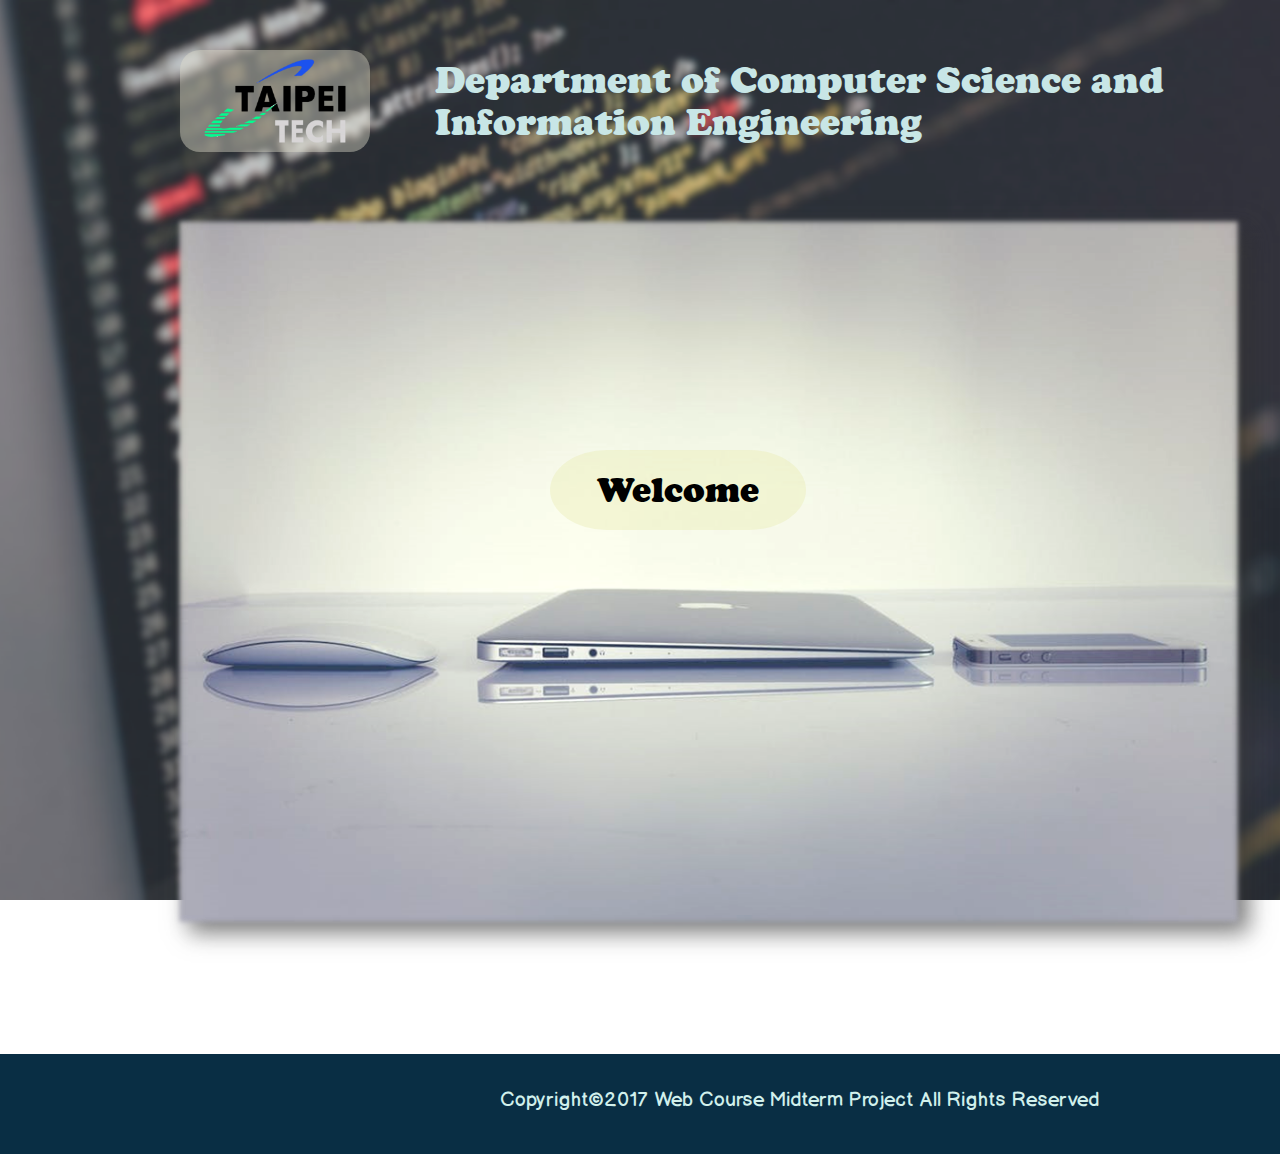
<file: index.html>
<!DOCTYPE html>
<html lang="en">
<head>
  <meta charset="UTF-8">
  <meta name="viewport" content="width=device-width, initial-scale=1.0">
  <meta http-equiv="X-UA-Compatible" content="ie=edge">
  <link rel="stylesheet" href="css/style.css">
  <link href="css/bootstrap.min.css" rel="stylesheet">
  <title>CSIE</title>
</head>
<body>
  <script src="js/bootstrap.min.js"></script>
  <div class="container-fluid">
      <div class="main-area">
        <div class="row">
          <img src="image/TaipeiTechLogo.png" class="logo col-lg-2 col-md-4 col-sm-5"/>
          <h1 class="title col-lg-8 col-md-6 col-sm-6">Department of Computer Science and Information Engineering</h1>
        </div>
        <div class="row">
          <!-- <nav class="col-lg-3 col-md-3 col-sm-2">
            <ul>
              <a href="#" id="bt1"><li>General Information</li></a>
              <a href="#" id="bt2"><li>Faculty</li></a>
              <a href="#" id="bt3"><li>Research Areas</li></a>
            </ul>
          </nav> -->
          <h1><a href="About CSIE/AboutCSIE.html" class="button">Welcome</a></h1>
          <img src="image/background2.png" class="image"/>
        </div>
      </div>

      <div class="row">
        <footer>
          <p>Copyright&copy2017 Web Course Midterm Project All Rights Reserved</p>
        </footer>
      </div>

  </div>
</body>
</html>
</file>
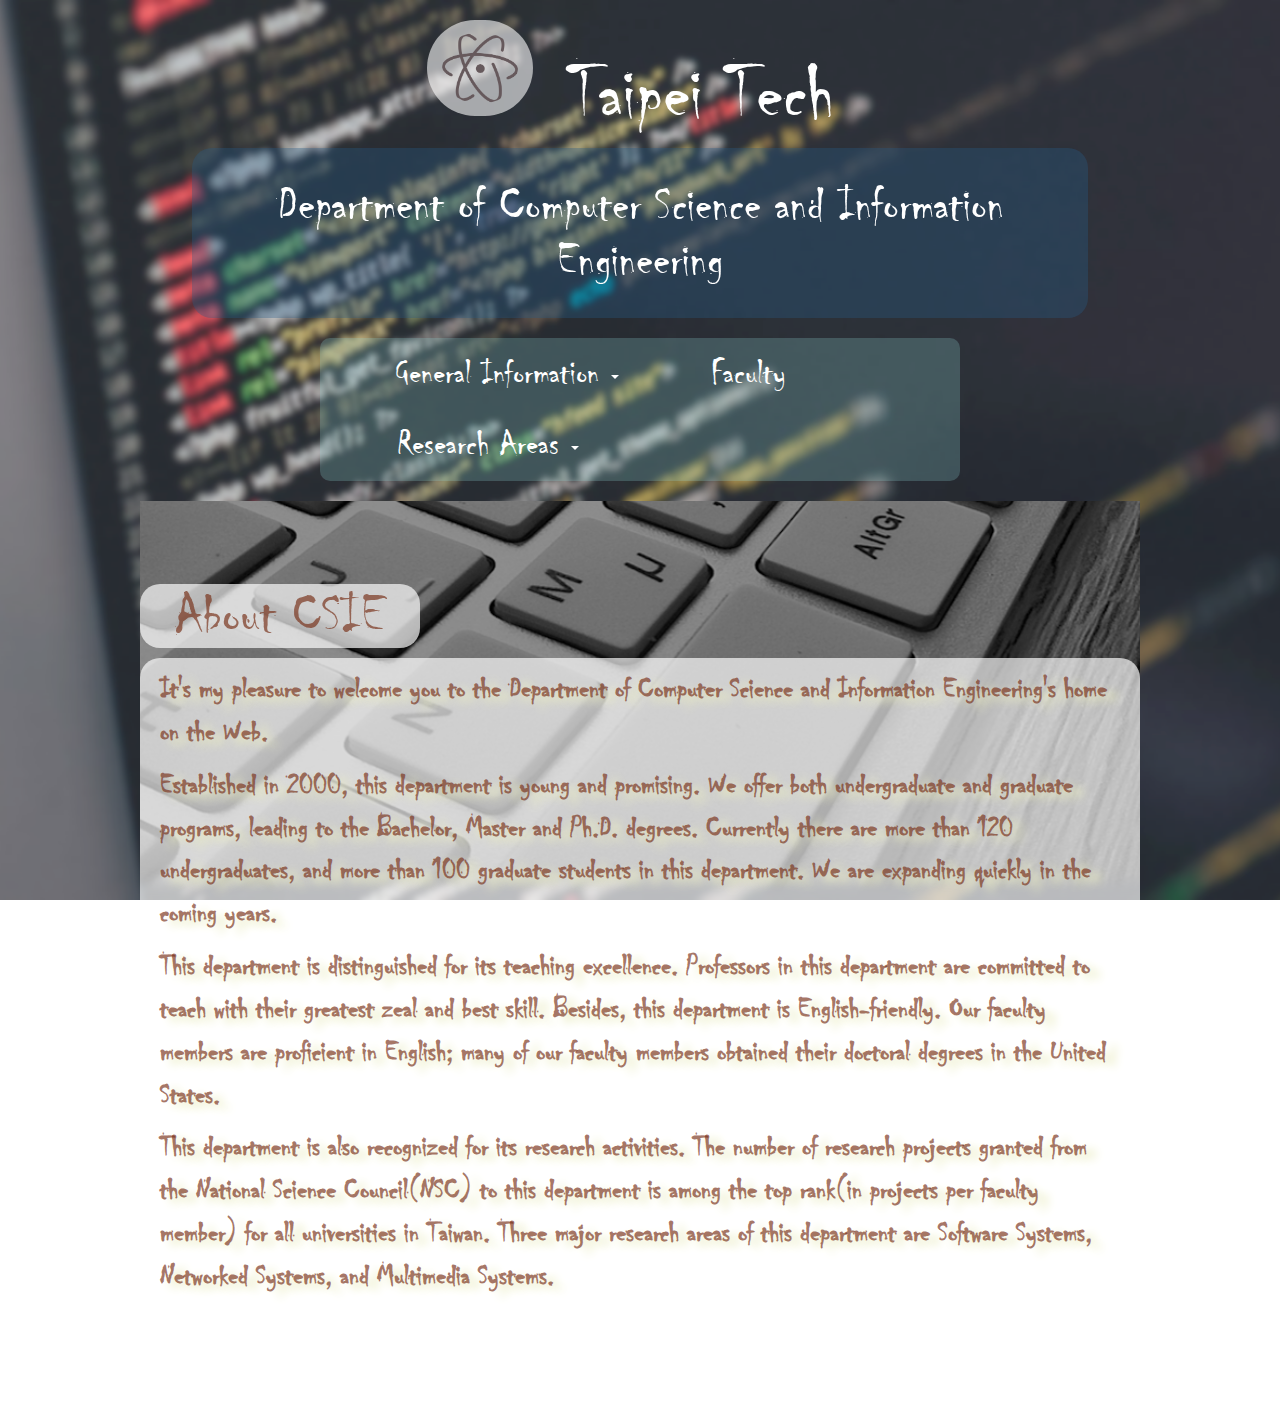
<file: About CSIE/AboutCSIE.html>
<!DOCTYPE html>
<html lang="en">
<head>
  <meta charset="UTF-8">
  <meta name="viewport" content="width=device-width, initial-scale=1.0">
  <meta http-equiv="X-UA-Compatible" content="ie=edge">
  <title>Document</title>
  <link rel="stylesheet" href="style.css">
  <link href="../css/bootstrap.min.css" rel="stylesheet">

</head>
<body>
  <script src="../js/jquery-3.2.1.min.js"></script>
  <script src="../js/bootstrap.min.js"></script>
    <div class="container-fluid">
    <div class="row">
      <img src="../image/logo.png" class="logo col-md-1 col-md-offset-4 col-sm-2 col-xs-2"/>
      <h1 class="col-lg-3 col-md-6 col-sm-6 col-xs-8 taipei-tech">Taipei Tech</h1>
    </div>
    <div class="row">
      <h1 class="dept ">Department of Computer Science and Information Engineering</h1>
    </div>
    <div class="row">
      <ul class="nav nav-pills">
        <li role="presentation" class="dropdown">
          <a class="dropdown-toggle" data-toggle="dropdown" href="#" role="button"
          aria-expanded="false">
            General Information <span class="caret"></span>
          </a>
          <ul class="dropdown-menu" role="menu">
            <li><a href="#">About CSIE</a></li>
            <li><a href="#">History</a></li>
            <li><a href="#">Missions</a></li>
            <li><a href="#">Contact Us</a></li>
          </ul>
        </li>

        <li role="presentation" class="dropdown">
          <a class="dropdown-toggle" data-toggle="dropdown" href="#" role="button"
          aria-expanded="false">
            Faculty
          </a>
        </li>

        <li role="presentation" class="dropdown">
          <a class="dropdown-toggle" data-toggle="dropdown" href="#" role="button"
          aria-expanded="false">
            Research Areas <span class="caret"></span>
          </a>
          <ul class="dropdown-menu" role="menu">
            <li><a href="#">Multimedia Systems </a></li>
            <li><a href="#">Networked Systems</a></li>
            <li><a href="#">Software Systems</a></li>
          </ul>
        </li>
      </ul>
    </div>
    <div class="background-img">
        <article>
           <h1 class="subtitle">About CSIE</h1>
           <div class="content">
               <section>
                 <p>It's my pleasure to welcome you to the Department
                   of Computer Science and Information Engineering's home on the Web.</p>
               </section>
               <section>
                 <p>Established in 2000, this department is young and promising. We offer
                    both undergraduate and graduate programs, leading to the Bachelor,
                    Master and Ph.D. degrees. Currently there are more than 120 undergraduates,
                    and more than 100 graduate students in this department. We are expanding quickly in the coming years.</p>
               </section>
               <section>
                 <p>This department is distinguished for its teaching excellence.
                   Professors in this department are committed to teach with their greatest
                   zeal and best skill. Besides, this department is English-friendly.
                   Our faculty members are proficient in English; many of our faculty
                   members obtained their doctoral degrees in the United States.</p>
               </section>
               <section>
                 <p>This department is also recognized for its research activities.
                   The number of research projects granted from the National Science Council(NSC)
                   to this department is among the top rank(in projects per faculty member)
                   for all universities in Taiwan. Three major research areas of this department
                   are Software Systems, Networked Systems, and Multimedia Systems. </p>
               </section>
           </div>
        </article>        
    </div>
  </div>
</body>
</html>
</file>
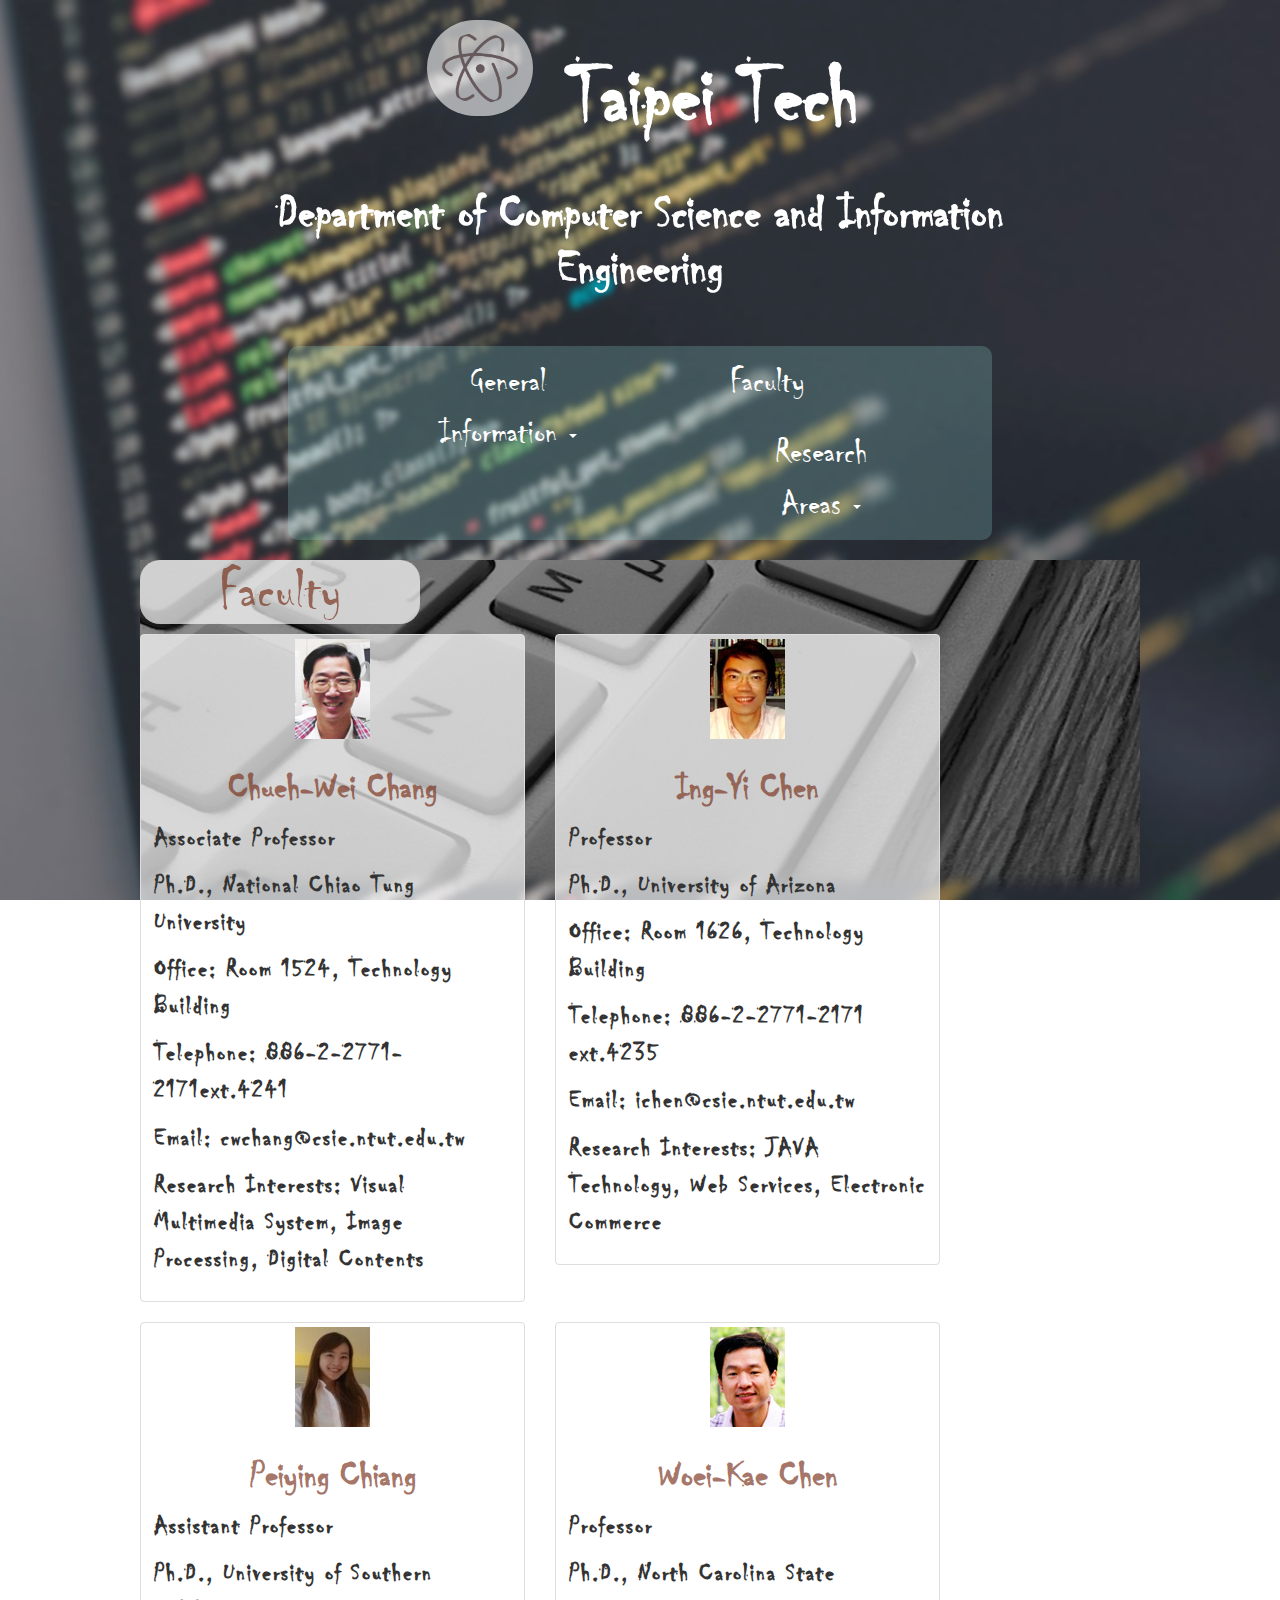
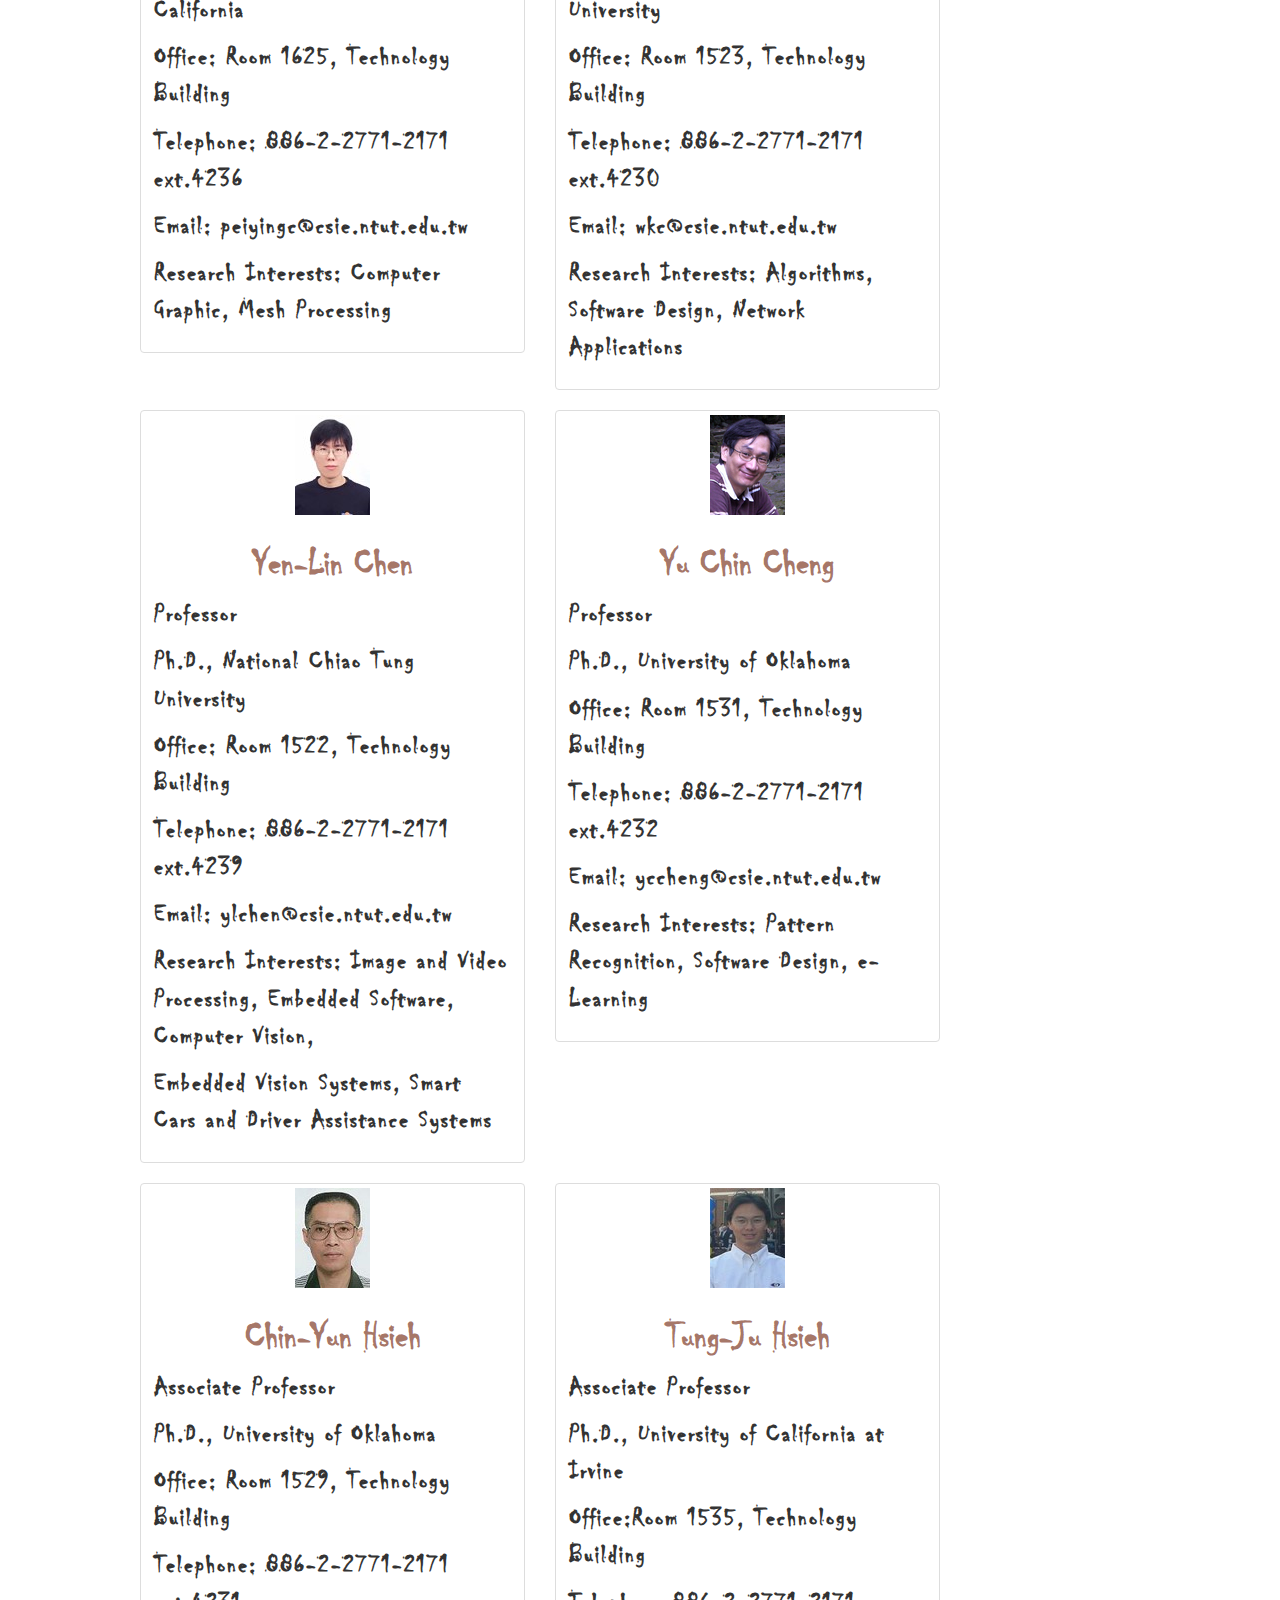
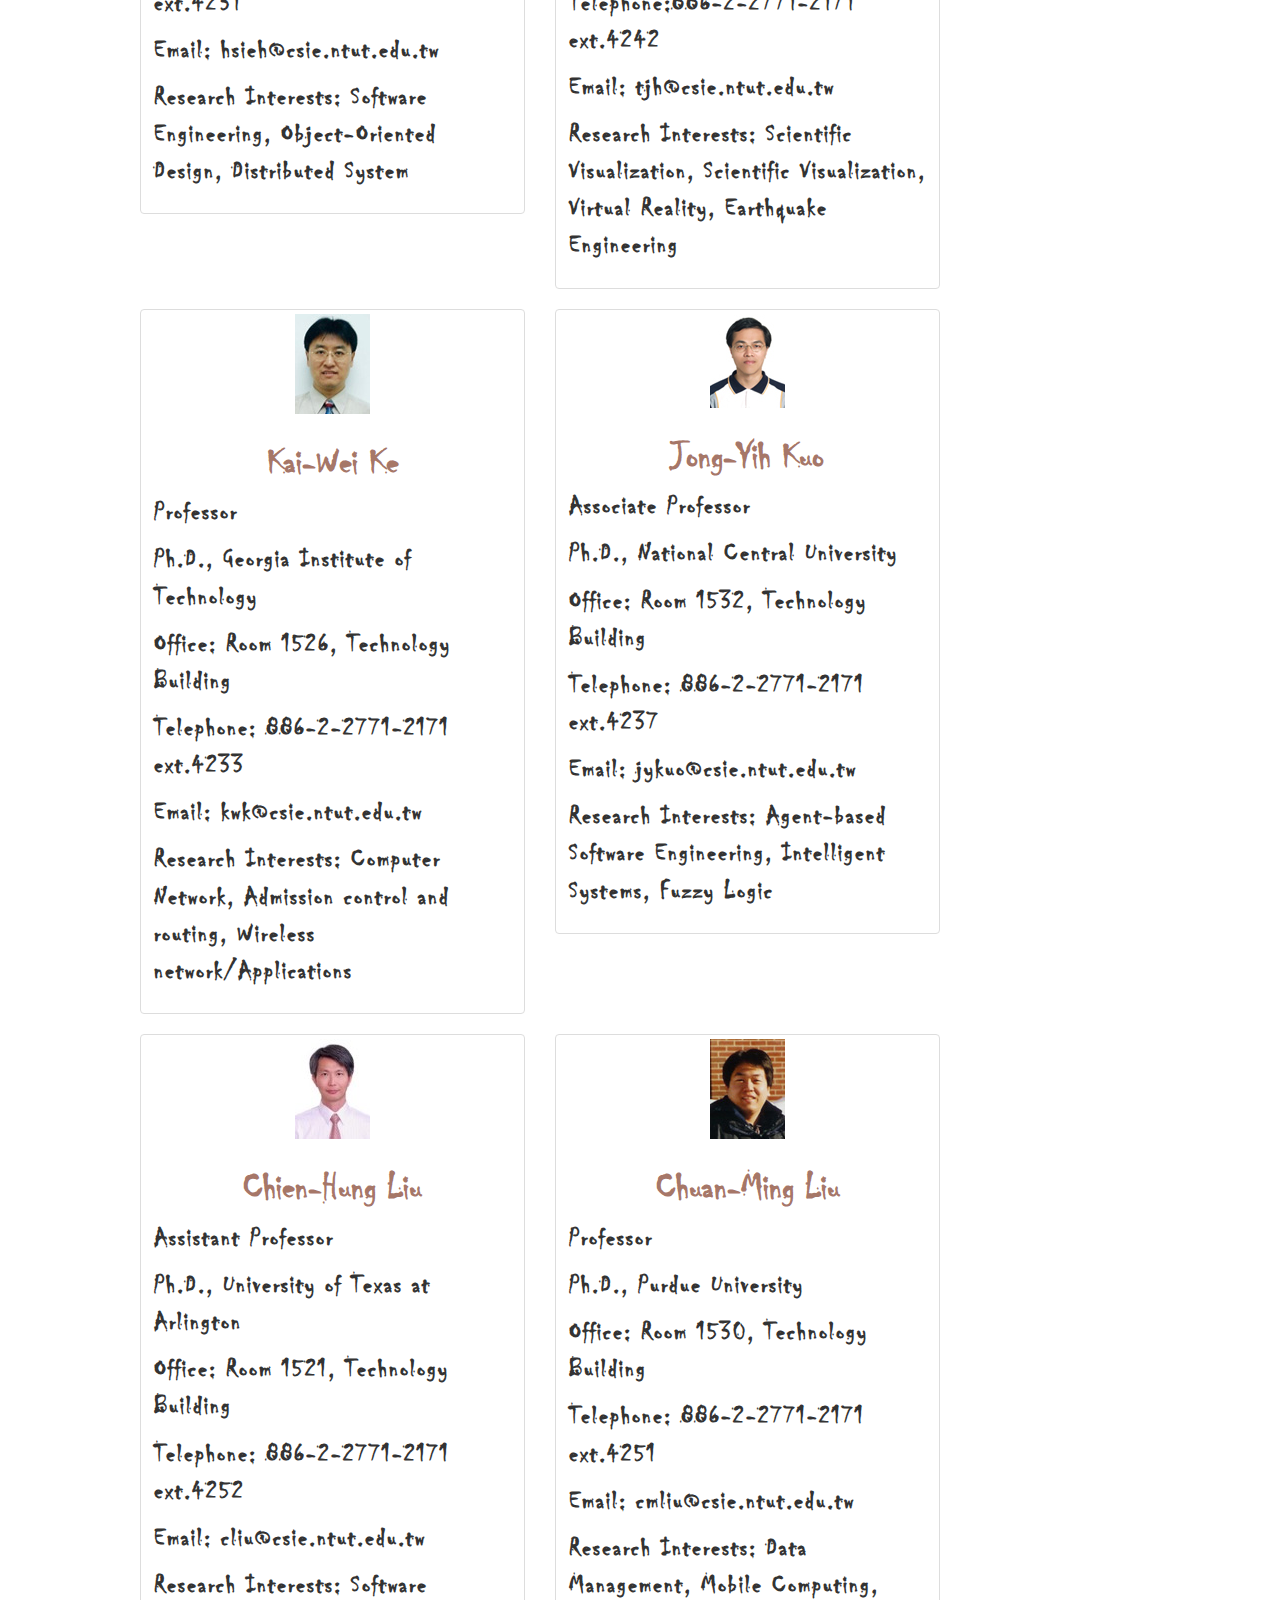
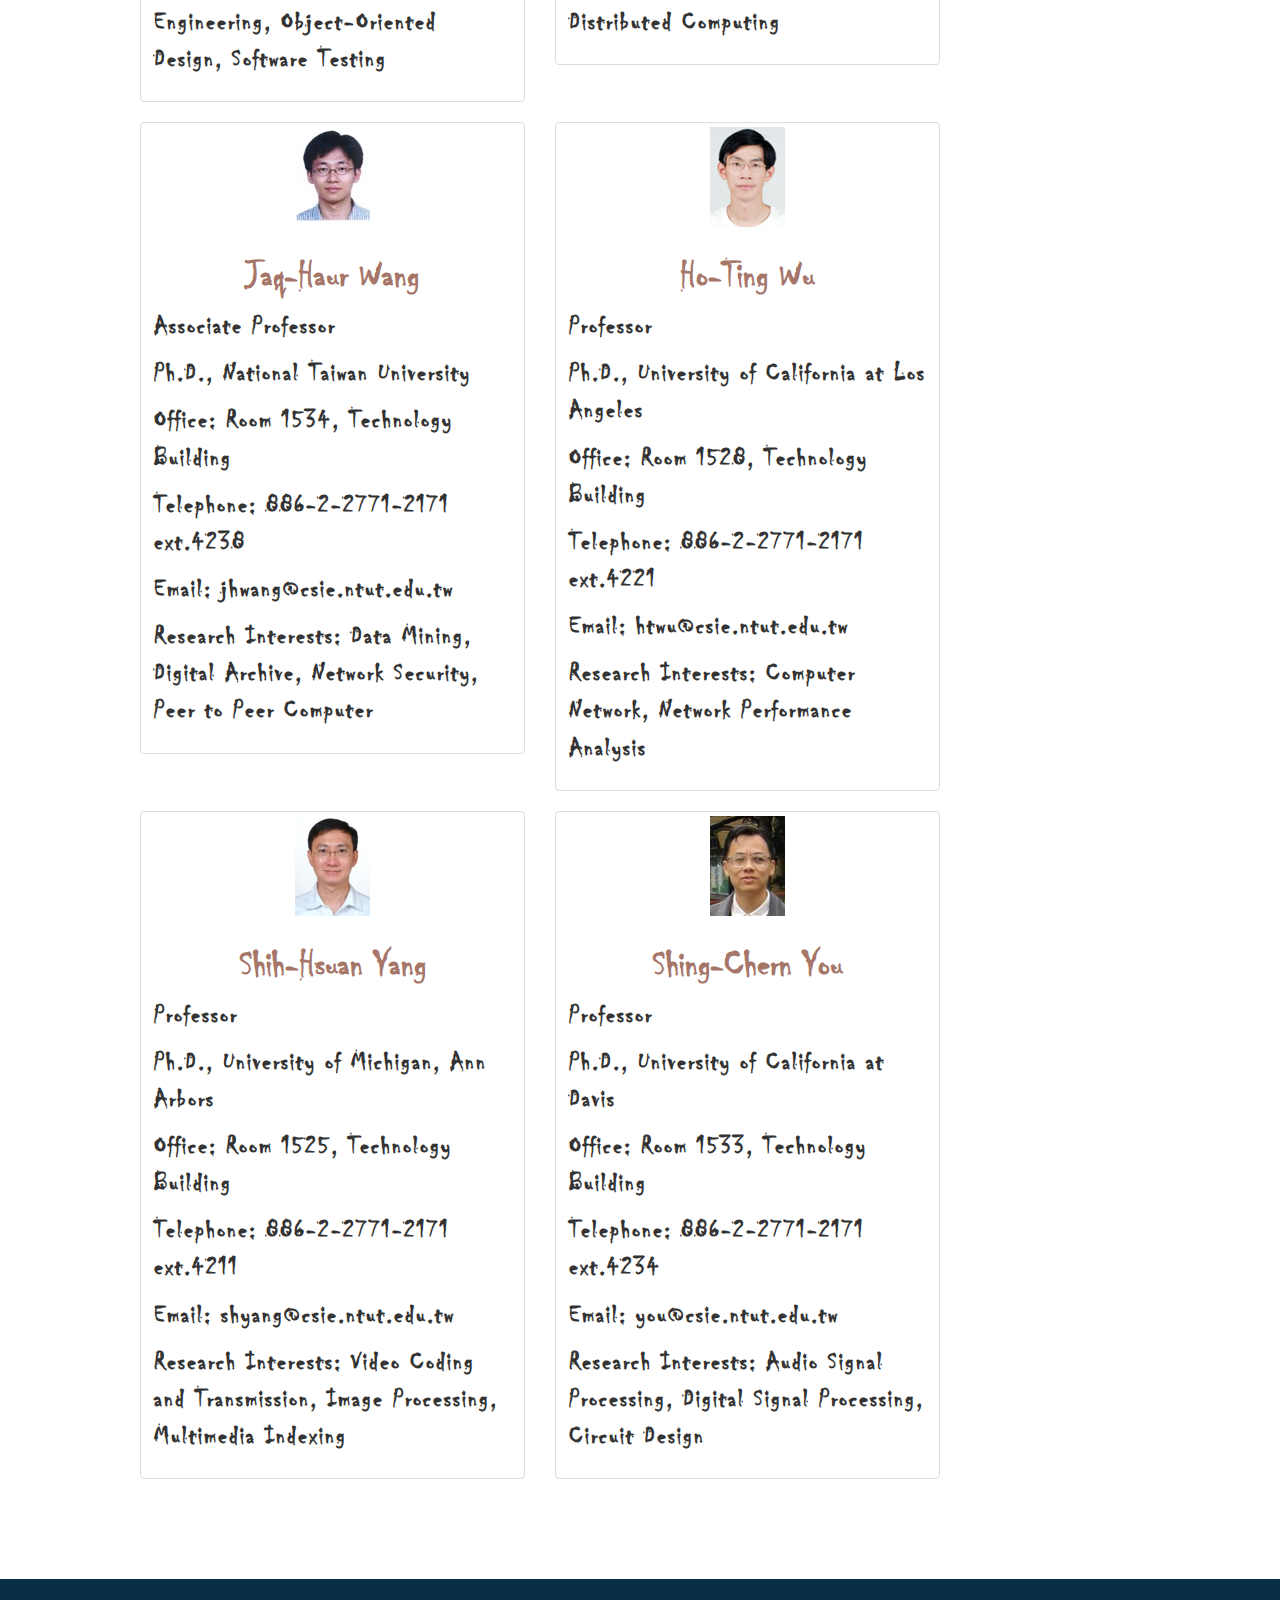
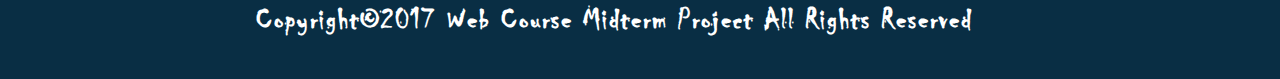
<file: Faculty/Faculty.html>
<!DOCTYPE html>
<html lang="en">
<head>
  <meta charset="UTF-8">
  <meta name="viewport" content="width=device-width, initial-scale=1.0">
  <meta http-equiv="X-UA-Compatible" content="ie=edge">
  <title>Document</title>
  <link rel="stylesheet" href="Faculty.css">
  <link href="../css/bootstrap.min.css" rel="stylesheet">

</head>
<body>
  <script src="../js/jquery-3.2.1.min.js"></script>
  <script src="../js/bootstrap.min.js"></script>
  <div class="container-fluid">
    <div class="row">
      <img src="../image/logo.png" class="logo col-md-1 col-md-offset-4 col-sm-2 col-xs-2"/>
      <h1 class="col-lg-3 col-md-6 col-sm-6 col-xs-8 taipei-tech">Taipei Tech</h1>
    </div>
    <div class="row">
      <h1 class="dept ">Department of Computer Science and Information Engineering</h1>
    </div>
    <div class="row">
      <ul class="nav nav-pills">
        <li role="presentation" class="dropdown">
          <a class="dropdown-toggle" data-toggle="dropdown" href="#" role="button"
          aria-expanded="false">
            General Information <span class="caret"></span>
          </a>
          <ul class="dropdown-menu" role="menu">
            <li><a href="../About CSIE/AboutCSIE.html">About CSIE</a></li>
            <li><a href="../History/History.html">History</a></li>
            <li><a href="../Missions/Missions.html">Missions</a></li>
            <li><a href="../Strategic_Plan/Strategic_Plan.html">Strategic Plan</a></li>
            <li><a href="../Contact Us/ContactUs.html">Contact Us</a></li>
          </ul>
        </li>

        <li role="presentation" class="dropdown">
          <a class="dropdown-toggle" href="Faculty.html" role="button">
            Faculty
          </a>
        </li>

        <li role="presentation" class="dropdown">
          <a class="dropdown-toggle" data-toggle="dropdown" href="#" role="button"
          aria-expanded="false">
            Research Areas <span class="caret"></span>
          </a>
          <ul class="dropdown-menu" role="menu">
            <li><a href="../Multimedia_Systems/Multimedia_Systems.html">Multimedia Systems </a></li>
            <li><a href="../Networked_Systems/Networked_Systems.html">Networked Systems</a></li>
            <li><a href="../Software_Systems/Software_Systems.html">Software Systems</a></li>
          </ul>
        </li>
      </ul>
    </div>
    <div class="background-img">
        <article>
          <h1 class="subtitle">Faculty</h1>
          <div class="row">
            <div class="col-sm-6">
              <div class="thumbnail">
                <img src="../image/cwchang.jpg" />
                <div class="caption">
                  <h3>Chueh-Wei Chang</h3>
                  <p>Associate Professor</p>
                  <p>Ph.D., National Chiao Tung University</p>
                  <p>Office: Room 1524, Technology Building</p>
                  <p>Telephone: 886-2-2771-2171ext.4241</p>
                  <p>Email: cwchang@csie.ntut.edu.tw</p>
                  <p>Research Interests: Visual Multimedia System, Image Processing, Digital Contents</p>
                </div>
              </div>
            </div>
            <div class="col-sm-6">
              <div class="thumbnail">
                <img src="../image/ichen.jpg" />
                <div class="caption">
                  <h3>Ing-Yi Chen</h3>
                  <p>Professor</p>
                  <p>Ph.D., University of Arizona</p>
                  <p>Office: Room 1626, Technology Building</p>
                  <p>Telephone: 886-2-2771-2171 ext.4235</p>
                  <p>Email: ichen@csie.ntut.edu.tw</p>
                  <p>Research Interests: JAVA Technology, Web Services, Electronic Commerce</p>
                </div>
              </div>
            </div>
          </div>
          <div class="row">
            <div class="col-sm-6">
              <div class="thumbnail">
                <img src="../image/naco_profile.jpg" />
                <div class="caption">
                  <h3>Peiying Chiang</h3>
                  <p>Assistant Professor</p>
                  <p>Ph.D., University of Southern California</p>
                  <p>Office: Room 1625, Technology Building</p></p>
                  <p>Telephone: 886-2-2771-2171 ext.4236</p>
                  <p>Email: peiyingc@csie.ntut.edu.tw</p>
                  <p>Research Interests: Computer Graphic, Mesh Processing</p>
                </div>
              </div>
            </div>
            <div class="col-sm-6">
              <div class="thumbnail">
                <img src="../image/wkchen.jpg" />
                <div class="caption">
                  <h3>Woei-Kae Chen</h3>
                  <p>Professor</p>
                  <p>Ph.D., North Carolina State University</p>
                  <p>Office: Room 1523, Technology Building</p>
                  <p>Telephone: 886-2-2771-2171 ext.4230</p>
                  <p>Email: wkc@csie.ntut.edu.tw</p>
                  <p>Research Interests: Algorithms, Software Design,
                    Network Applications</p>
                </div>
              </div>
            </div>
          </div>
          <div class="row">
            <div class="col-sm-6">
              <div class="thumbnail">
                <img src="../image/ylchen.jpg" />
                <div class="caption">
                  <h3>Yen-Lin Chen</h3>
                  <p>Professor</p>
                  <p>Ph.D., National Chiao Tung University</p>
                  <p>Office: Room 1522, Technology Building</p>
                  <p>Telephone: 886-2-2771-2171 ext.4239</p>
                  <p>Email: ylchen@csie.ntut.edu.tw</p>
                  <p>Research Interests: Image and Video Processing, Embedded Software, Computer Vision,</p>
                  <p>Embedded Vision Systems, Smart Cars and Driver Assistance Systems</p>
                </div>
              </div>
            </div>
            <div class="col-sm-6">
              <div class="thumbnail">
                <img src="../image/yccheng.jpg" />
                <div class="caption">
                  <h3>Yu Chin Cheng</h3>
                  <p>Professor</p>
                  <p>Ph.D., University of Oklahoma</p>
                  <p>Office: Room 1531, Technology Building</p>
                  <p>Telephone: 886-2-2771-2171 ext.4232</p>
                  <p>Email: yccheng@csie.ntut.edu.tw</p>
                  <p>Research Interests: Pattern Recognition, Software Design, e-Learning</p>
                </div>
              </div>
            </div>
          </div>
          <div class="row">
            <div class="col-sm-6">
              <div class="thumbnail">
                <img src="../image/hsieh.jpg" />
                <div class="caption">
                  <h3>Chin-Yun Hsieh</h3>
                  <p>Associate Professor</p>
                  <p>Ph.D., University of Oklahoma</p>
                  <p>Office: Room 1529, Technology Building</p>
                  <p>Telephone: 886-2-2771-2171 ext.4231</p>
                  <p>Email: hsieh@csie.ntut.edu.tw</p>
                  <p>Research Interests: Software Engineering, Object-Oriented Design, Distributed System</p>
                </div>
              </div>
            </div>
            <div class="col-sm-6">
              <div class="thumbnail">
                <img src="../image/tjh.jpg" />
                <div class="caption">
                  <h3>Tung-Ju Hsieh</h3>
                  <p>Associate Professor</p>
                  <p>Ph.D., University of California at Irvine</p>
                  <p>Office:Room 1535, Technology Building</p>
                  <p>Telephone:886-2-2771-2171 ext.4242</p>
                  <p>Email: tjh@csie.ntut.edu.tw</p>
                  <p>Research Interests: Scientific Visualization, Scientific Visualization, Virtual Reality,
                    Earthquake Engineering</p>
                </div>
              </div>
            </div>
          </div>

          <div class="row">
            <div class="col-sm-6">
              <div class="thumbnail">
                <img src="../image/kwk.jpg" />
                <div class="caption">
                  <h3>Kai-Wei Ke</h3>
                  <p>Professor</p>
                  <p>Ph.D., Georgia Institute of Technology</p>
                  <p>Office: Room 1526, Technology Building</p>
                  <p>Telephone: 886-2-2771-2171 ext.4233</p>
                  <p>Email: kwk@csie.ntut.edu.tw</p>
                  <p>Research Interests: Computer Network, Admission control and routing,
                     Wireless network/Applications</p>
                </div>
              </div>
            </div>
            <div class="col-sm-6">
              <div class="thumbnail">
                <img src="../image/kjy01601.jpg" />
                <div class="caption">
                  <h3>Jong-Yih Kuo</h3>
                  <p>Associate Professor</p>
                  <p>Ph.D., National Central University</p>
                  <p>Office: Room 1532, Technology Building</p>
                  <p>Telephone: 886-2-2771-2171 ext.4237</p>
                  <p>Email: jykuo@csie.ntut.edu.tw</p>
                  <p>Research Interests: Agent-based Software Engineering, Intelligent Systems, Fuzzy Logic</p>
                </div>
              </div>
            </div>
          </div>
          <div class="row">
            <div class="col-sm-6">
              <div class="thumbnail">
                <img src="../image/cliu.jpg" />
                <div class="caption">
                  <h3>Chien-Hung Liu</h3>
                  <p>Assistant Professor</p>
                  <p>Ph.D., University of Texas at Arlington</p>
                  <p>Office: Room 1521, Technology Building</p>
                  <p>Telephone: 886-2-2771-2171 ext.4252</p>
                  <p>Email: cliu@csie.ntut.edu.tw</p>
                  <p>Research Interests: Software Engineering, Object-Oriented Design, Software Testing</p>
                </div>
              </div>
            </div>
            <div class="col-sm-6">
              <div class="thumbnail">
                <img src="../image/cmliu.jpg" />
                <div class="caption">
                  <h3>Chuan-Ming Liu</h3>
                  <p>Professor
                  <p>Ph.D., Purdue University</p>
                  <p>Office: Room 1530, Technology Building</p>
                  <p>Telephone: 886-2-2771-2171 ext.4251</p>
                  <p>Email: cmliu@csie.ntut.edu.tw</p>
                  <p>Research Interests: Data Management, Mobile Computing, Distributed Computing</p>
                </div>
              </div>
            </div>
          </div>
          <div class="row">
            <div class="col-sm-6">
              <div class="thumbnail">
                <img src="../image/jhwang.jpg" />
                <div class="caption">
                  <h3>Jaq-Haur Wang</h3>
                  <p>Associate Professor</p>
                  <p>Ph.D., National Taiwan University</p>
                  <p>Office: Room 1534, Technology Building</p>
                  <p>Telephone: 886-2-2771-2171 ext.4238</p>
                  <p>Email: jhwang@csie.ntut.edu.tw</p>
                  <p>Research Interests: Data Mining, Digital Archive, Network	Security, Peer to Peer Computer</p>
                </div>
              </div>
            </div>
            <div class="col-sm-6">
              <div class="thumbnail">
                <img src="../image/htwu.jpg" />
                <div class="caption">
                  <h3>Ho-Ting Wu</h3>
                  <p>Professor</p>
                  <p>Ph.D., University of California at Los Angeles</p>
                  <p>Office: Room 1528, Technology Building</p>
                  <p>Telephone: 886-2-2771-2171 ext.4221</p>
                  <p>Email: htwu@csie.ntut.edu.tw</p>
                  <p>Research Interests: Computer Network, Network Performance Analysis</p>
                </div>
              </div>
            </div>
          </div>
          <div class="row">
            <div class="col-sm-6">
              <div class="thumbnail">
                <img src="../image/shyang.jpg" />
                <div class="caption">
                  <h3>Shih-Hsuan Yang</h3>
                  <p>Professor</p>
                  <p>Ph.D., University of Michigan, Ann Arbors</p>
                  <p>Office: Room 1525, Technology Building</p>
                  <p>Telephone: 886-2-2771-2171 ext.4211</p>
                  <p>Email: shyang@csie.ntut.edu.tw</p>
                  <p>Research Interests: Video Coding and Transmission,
                    Image Processing, Multimedia Indexing</p>
                </div>
              </div>
            </div>
            <div class="col-sm-6">
              <div class="thumbnail">
                <img src="../image/you.jpg" />
                <div class="caption">
                  <h3>Shing-Chern You</h3>
                  <p>Professor</p>
                  <p>Ph.D., University of California at Davis</p>
                  <p>Office: Room 1533, Technology Building</p>
                  <p>Telephone: 886-2-2771-2171 ext.4234</p>
                  <p>Email: you@csie.ntut.edu.tw</p>
                  <p>Research Interests: Audio Signal Processing, Digital Signal Processing, Circuit Design</p>
                </div>
              </div>
            </div>
          </div>
        </article>
    </div>
          <!-- <ul class="content-block">
            <li><img src="../image/cwchang.jpg" />
            <p>Associate Professor
              Ph.D., National Chiao Tung University
              Office: Room 1524, Technology Building
              Telephone: 886-2-2771-2171ext.4241
              Email: cwchang@csie.ntut.edu.tw
              Research Interests: Visual Multimedia System, Image Processing, Digital Contents</p>
            </li>
            <li><img src="../image/ichen.jpg" />
            <p>Professor
              Ph.D., University of Arizona
              Office: Room 1626, Technology Building
              Telephone: 886-2-2771-2171 ext.4235
              Email: ichen@csie.ntut.edu.tw
              Research Interests: JAVA Technology, Web Services, Electronic Commerce</p>
            </li>
            <li><img src="../image/naco_profile.jpg" /></li>
            <li><img src="../image/wkchen.jpg" /></li>
          </ul>
          <ul class="content-block">
            <li><img src="../image/ylchen.jpg" /></li>
            <li><img src="../image/yccheng.jpg" /></li>
            <li><img src="../image/hsieh.jpg" /></li>
            <li><img src="../image/tjh.jpg" /></li>
          </ul>
          <ul class="content-block">
            <li><img src="../image/kwk.jpg" /></li>
            <li><img src="../image/kjy01601.jpg" /></li>
            <li><img src="../image/cliu.jpg" /></li>
            <li><img src="../image/cmliu.jpg" /></li>
          </ul>
          <ul class="content-block">
            <li><img src="../image/jhwang.jpg" /></li>
            <li><img src="../image/htwu.jpg" /></li>
            <li><img src="../image/shyang.jpg" /></li>
            <li><img src="../image/you.jpg" /></li>
          </ul> -->

    </div>
  <footer>
    <p>Copyright&copy2017 Web Course Midterm Project All Rights Reserved</p>
  </footer>
</body>
</html>
</file>
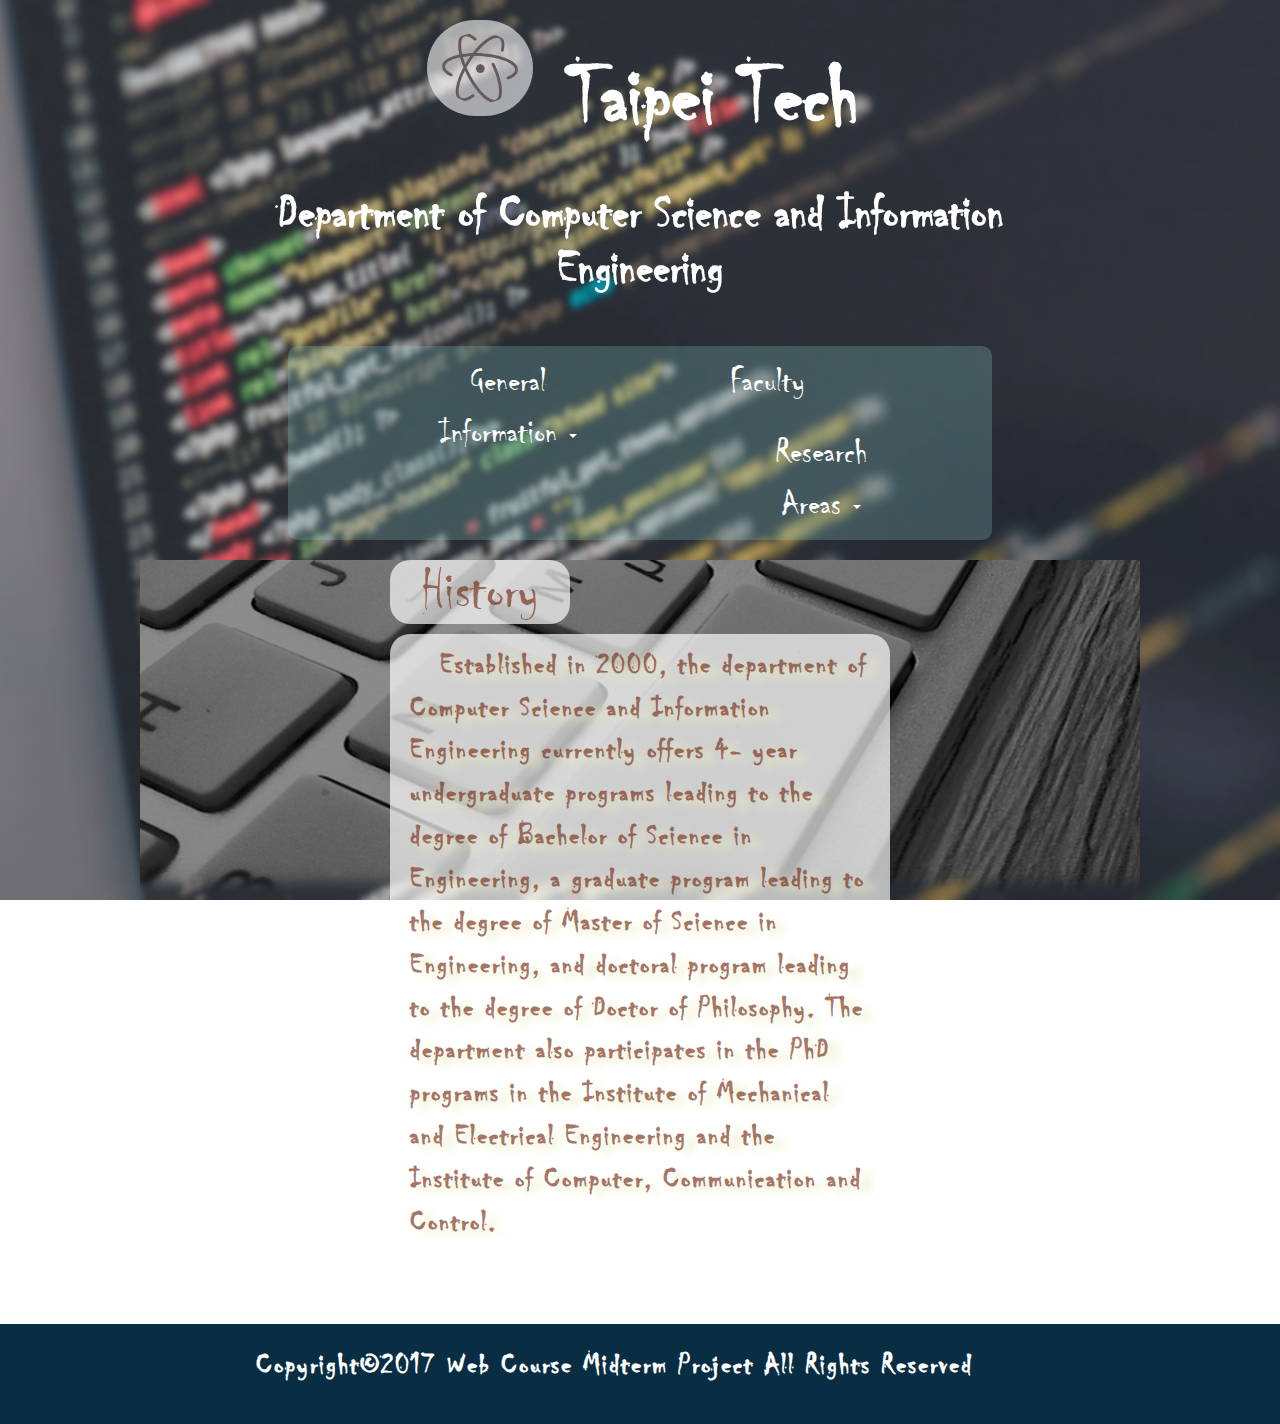
<file: History/History.html>
<!DOCTYPE html>
<html lang="en">
<head>
  <meta charset="UTF-8">
  <meta name="viewport" content="width=device-width, initial-scale=1.0">
  <meta http-equiv="X-UA-Compatible" content="ie=edge">
  <title>Document</title>
  <link rel="stylesheet" href="History.css">
  <link href="../css/bootstrap.min.css" rel="stylesheet">

</head>
<body>
  <script src="../js/jquery-3.2.1.min.js"></script>
  <script src="../js/bootstrap.min.js"></script>
  <div class="container-fluid">
    <div class="row">
      <img src="../image/logo.png" class="logo col-md-1 col-md-offset-4 col-sm-2 col-xs-2"/>
      <h1 class="col-lg-3 col-md-6 col-sm-6 col-xs-8 taipei-tech">Taipei Tech</h1>
    </div>
    <div class="row">
      <h1 class="dept ">Department of Computer Science and Information Engineering</h1>
    </div>
    <div class="row">
      <ul class="nav nav-pills">
        <li role="presentation" class="dropdown">
          <a class="dropdown-toggle" data-toggle="dropdown" href="#" role="button"
          aria-expanded="false">
            General Information <span class="caret"></span>
          </a>
          <ul class="dropdown-menu" role="menu">
            <li><a href="../About CSIE/AboutCSIE.html">About CSIE</a></li>
            <li><a href="History.html">History</a></li>
            <li><a href="../Missions/Missions.html">Missions</a></li>
            <li><a href="../Contact Us/ContactUs.html">Contact Us</a></li>
          </ul>
        </li>

        <li role="presentation" class="dropdown">
          <a class="dropdown-toggle" href="../Faculty/Faculty.html" role="button">
            Faculty
          </a>
        </li>

        <li role="presentation" class="dropdown">
          <a class="dropdown-toggle" data-toggle="dropdown" href="#" role="button"
          aria-expanded="false">
            Research Areas <span class="caret"></span>
          </a>
          <ul class="dropdown-menu" role="menu">
            <li><a href="../Multimedia_Systems/Multimedia_Systems.html">Multimedia Systems </a></li>
            <li><a href="../Networked_Systems/Networked_Systems.html">Networked Systems</a></li>
            <li><a href="../Software_Systems/Software_Systems.html">Software Systems</a></li>
          </ul>
        </li>
      </ul>
    </div>
    <div class="background-img">
        <article>
           <h1 class="subtitle">History</h1>
           <div class="content">
               <section>
                 <p class="first-paragraph">Established in 2000, the department of Computer Science and
                   Information Engineering currently offers 4- year undergraduate programs leading to the
                   degree of Bachelor of Science in Engineering, a graduate program leading to the degree
                   of Master of Science in Engineering, and doctoral program leading to the degree of
                   Doctor of Philosophy. The department also participates in the PhD programs in the
                   Institute of Mechanical and Electrical Engineering and the Institute of Computer,
                   Communication and Control.
                 </p>
               </section>

           </div>
        </article>
    </div>
  </div>
  <footer>
    <p>Copyright&copy2017 Web Course Midterm Project All Rights Reserved</p>
  </footer>
</body>
</html>
</file>
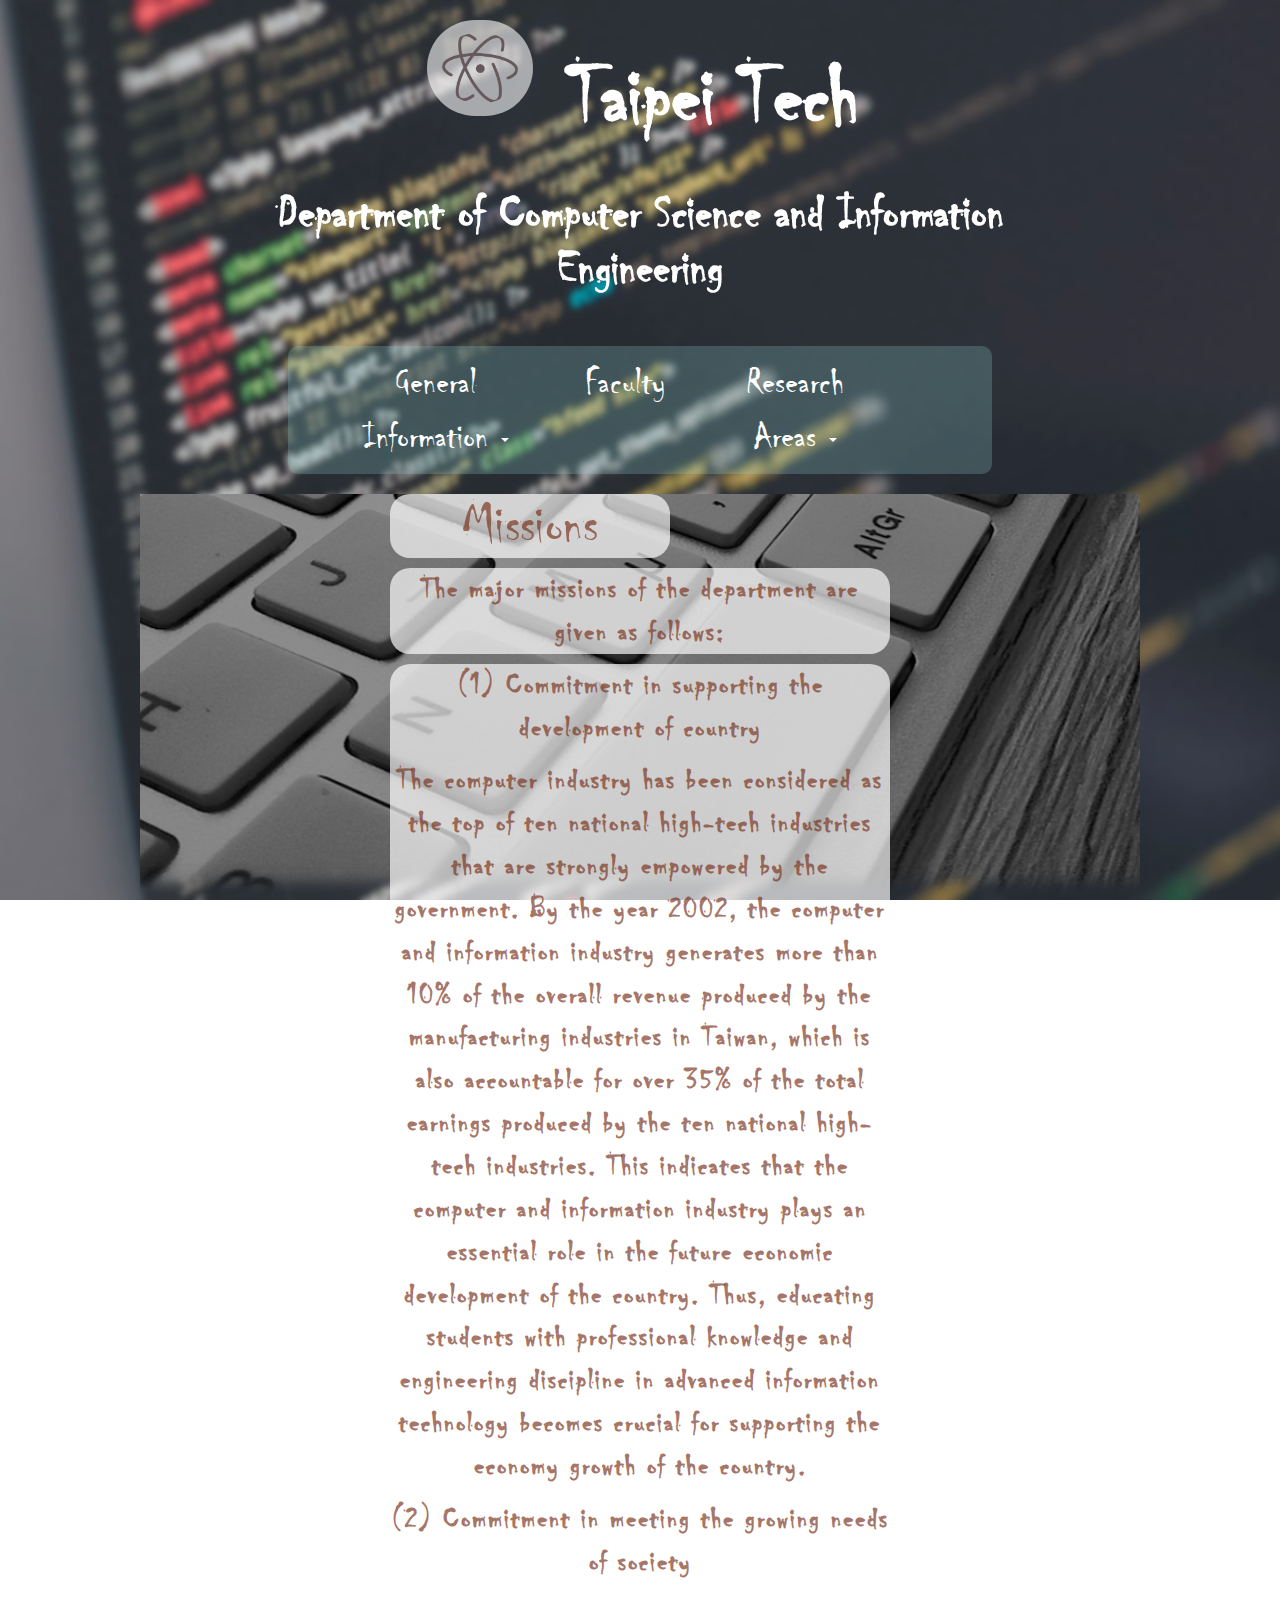
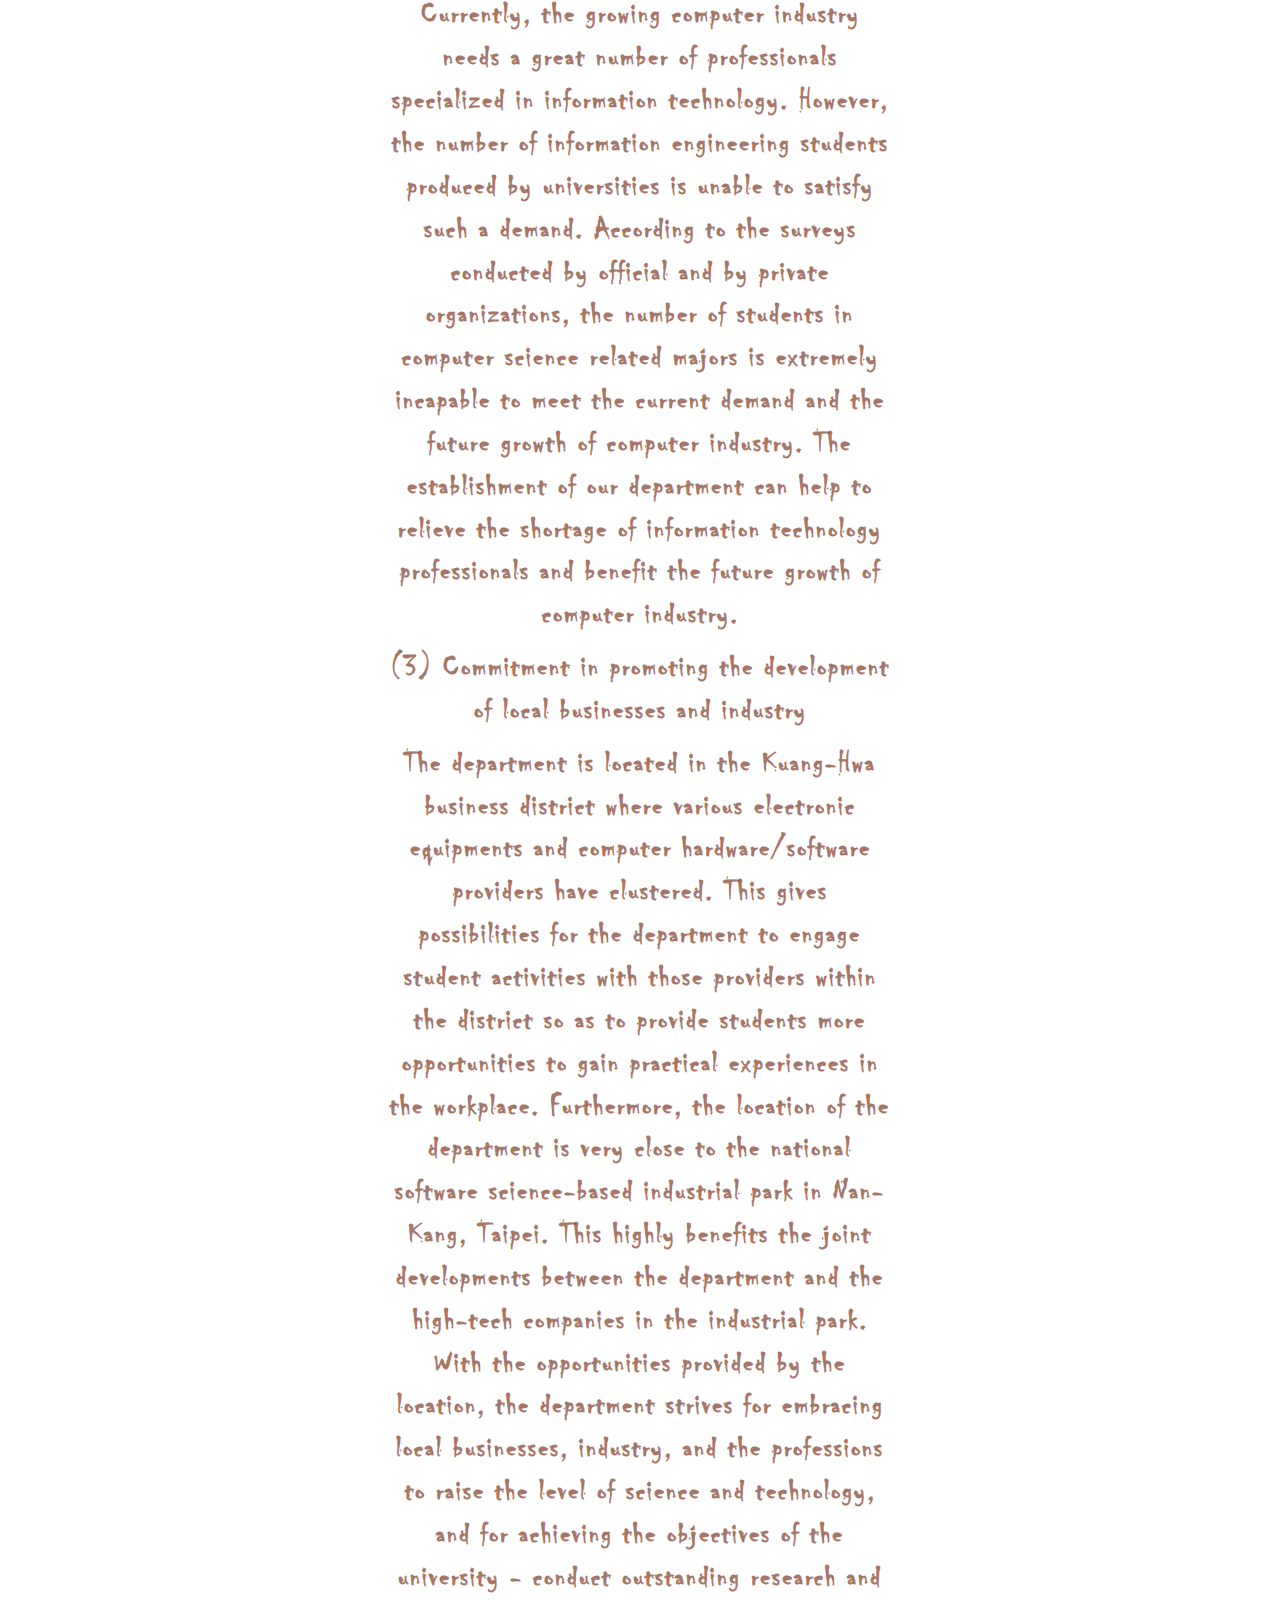
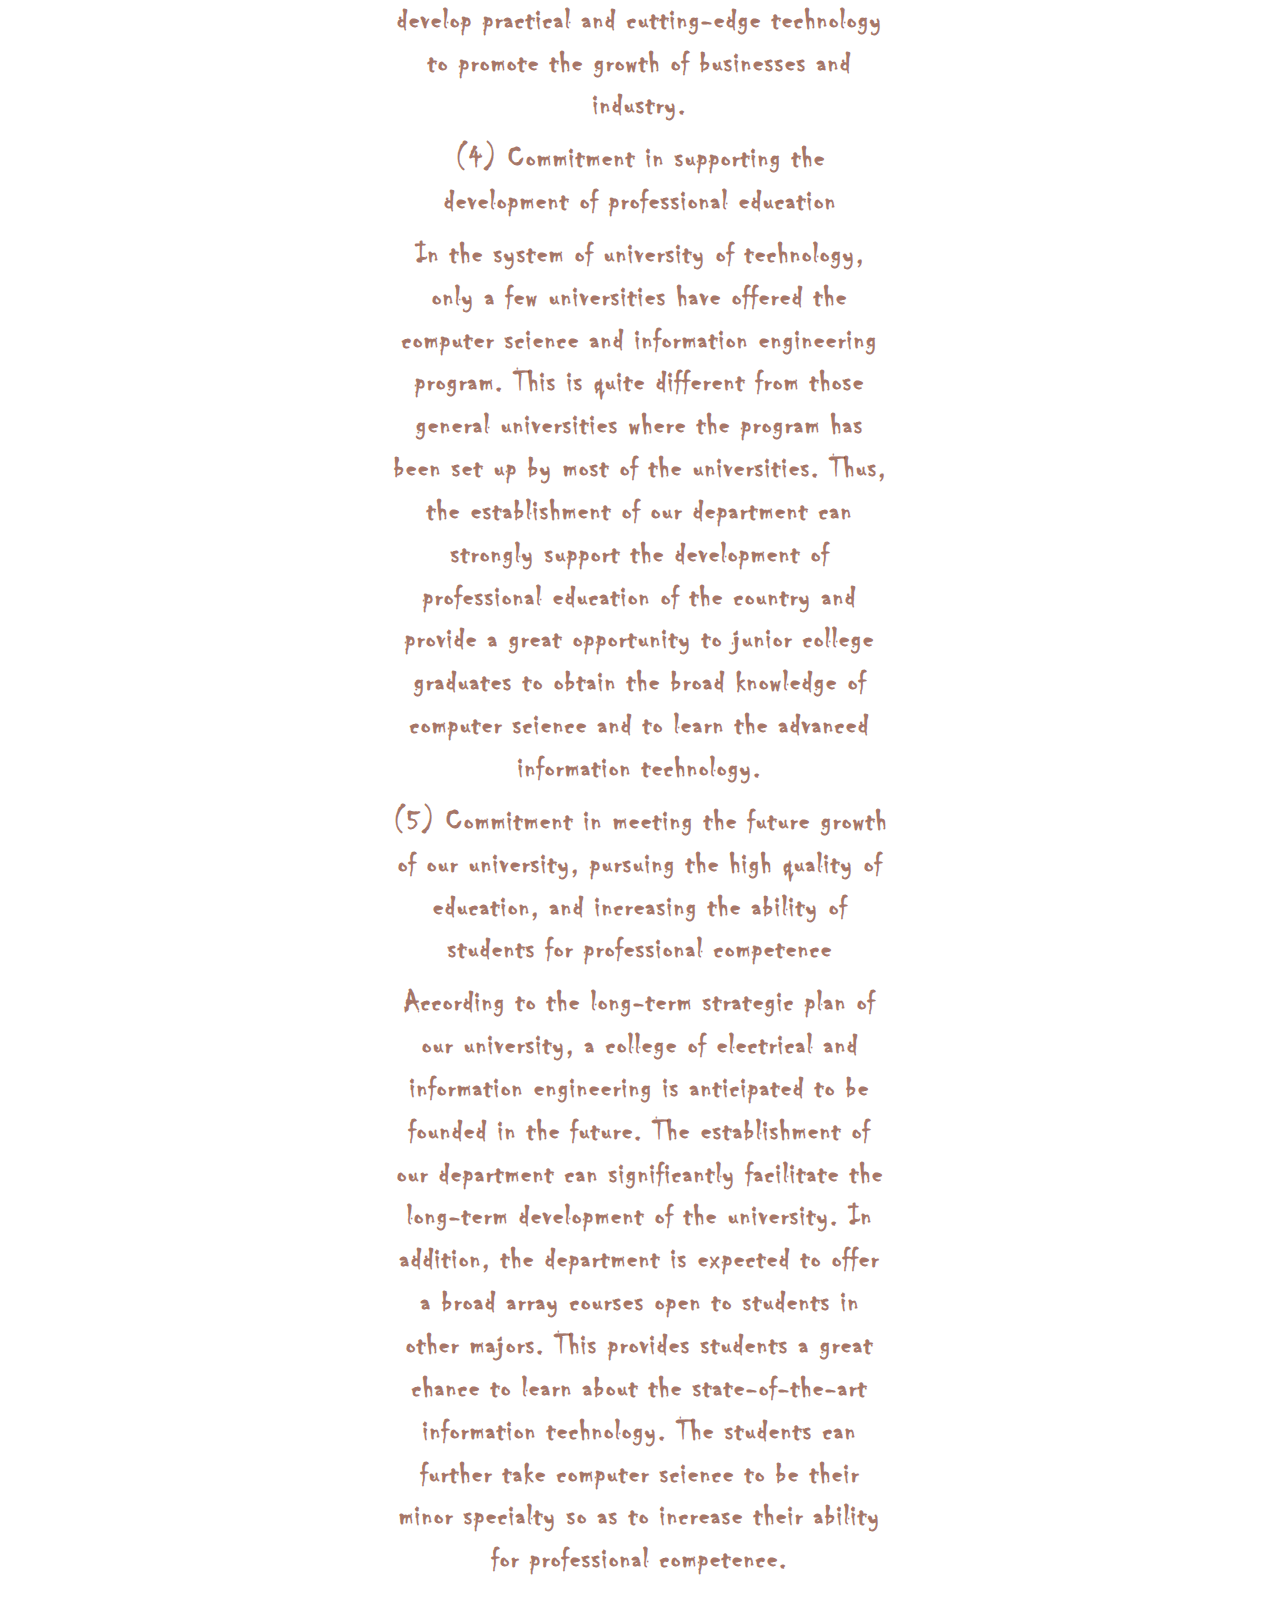
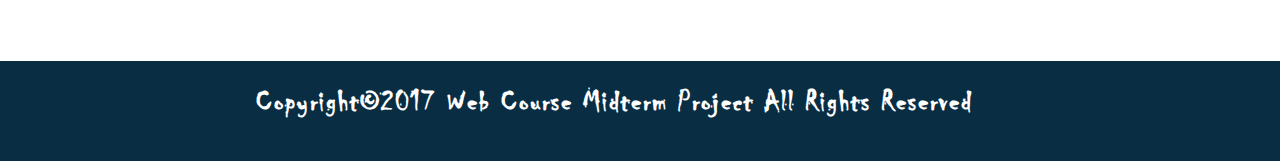
<file: Missions/Missions.html>
<!DOCTYPE html>
<html lang="en">
<head>
  <meta charset="UTF-8">
  <meta name="viewport" content="width=device-width, initial-scale=1.0">
  <meta http-equiv="X-UA-Compatible" content="ie=edge">
  <title>Document</title>
  <link rel="stylesheet" href="Missions.css">
  <link href="../css/bootstrap.min.css" rel="stylesheet">

</head>
<body>
  <script src="../js/jquery-3.2.1.min.js"></script>
  <script src="../js/bootstrap.min.js"></script>
  <div class="container-fluid">
    <div class="row">
      <img src="../image/logo.png" class="logo col-md-1 col-md-offset-4 col-sm-2 col-xs-2"/>
      <h1 class="col-lg-3 col-md-6 col-sm-6 col-xs-8 taipei-tech">Taipei Tech</h1>
    </div>
    <div class="row">
      <h1 class="dept ">Department of Computer Science and Information Engineering</h1>
    </div>
    <div class="row">
      <ul class="nav nav-pills">
        <li role="presentation" class="dropdown">
          <a class="dropdown-toggle" data-toggle="dropdown" href="#" role="button"
          aria-expanded="false">
            General Information <span class="caret"></span>
          </a>
          <ul class="dropdown-menu" role="menu">
            <li><a href="../About CSIE/AboutCSIE.html">About CSIE</a></li>
            <li><a href="../History/History.html">History</a></li>
            <li><a href="Missions.html">Missions</a></li>
            <li><a href="../Contact Us/ContactUs.html">Contact Us</a></li>
          </ul>
        </li>

        <li role="presentation" class="dropdown">
          <a class="dropdown-toggle" href="../Faculty/Faculty.html" role="button">
            Faculty
          </a>
        </li>

        <li role="presentation" class="dropdown">
          <a class="dropdown-toggle" data-toggle="dropdown" href="#" role="button"
          aria-expanded="false">
            Research Areas <span class="caret"></span>
          </a>
          <ul class="dropdown-menu" role="menu">
            <li><a href="../Multimedia_Systems/Multimedia_Systems.html">Multimedia Systems </a></li>
            <li><a href="../Networked_Systems/Networked_Systems.html">Networked Systems</a></li>
            <li><a href="../Software_Systems/Software_Systems.html">Software Systems</a></li>
          </ul>
        </li>
      </ul>
    </div>
    <div class="background-img">
        <article>
           <h1 class="subtitle">Missions</h1>
           <div class="content-block">
               <section>
                 <p>The major missions of the department are given as follows:</p>
               </section>
           </div>
           <div class="content-block">
               <section>
                 <p>(1) Commitment in supporting the development of country</p>
               </section>
               <section>
                 <p>The computer industry has been considered as the top of ten national high-tech industries that are strongly empowered by the government. By the year 2002, the computer and information industry generates more than 10% of the overall revenue produced by the manufacturing industries in Taiwan, which is also accountable for over 35% of the total earnings produced by the ten national high-tech industries. This indicates that the computer and information industry plays an essential role in the future economic development of the country. Thus, educating students with professional knowledge and engineering discipline in advanced information technology becomes crucial for supporting the economy growth of the country.</p>
               </section>
          </div>
          <div class="content-block">
               <section>
                 <p>(2) Commitment in meeting the growing needs of society</p>
               </section>
               <section>
                 <p>Currently, the growing computer industry needs a great number of professionals specialized in information technology. However, the number of information engineering students produced by universities is unable to satisfy such a demand. According to the surveys conducted by official and by private organizations, the number of students in computer science related majors is extremely incapable to meet the current demand and the future growth of computer industry. The establishment of our department can help to relieve the shortage of information technology professionals and benefit the future growth of computer industry.</p>
               </section>
          </div>
          <div class="content-block">
               <section>
                 <p>(3) Commitment in promoting the development of local businesses and industry</p>
               </section>
               <section>
                 <p>The department is located in the Kuang-Hwa business district where various electronic equipments and computer hardware/software providers have clustered. This gives possibilities for the department to engage student activities with those providers within the district so as to provide students more opportunities to gain practical experiences in the workplace. Furthermore, the location of the department is very close to the national software science-based industrial park in Nan-Kang, Taipei. This highly benefits the joint developments between the department and the high-tech companies in the industrial park. With the opportunities provided by the location, the department strives for embracing local businesses, industry, and the professions to raise the level of science and technology, and for achieving the objectives of the university - conduct outstanding research and develop practical and cutting-edge technology to promote the growth of businesses and industry.</p>
               </section>
          </div>
          <div class="content-block">
               <section>
                 <p>(4) Commitment in supporting the development of professional education</p>
               </section>
               <section>
                 <p>In the system of university of technology, only a few universities have offered the computer science and information engineering program. This is quite different from those general universities where the program has been set up by most of the universities. Thus, the establishment of our department can strongly support the development of professional education of the country and provide a great opportunity to junior college graduates to obtain the broad knowledge of computer science and to learn the advanced information technology.</p>
               </section>
           </div>
           <div class="content-block">
               <section>
                 <p>(5) Commitment in meeting the future growth of our university, pursuing the high quality of education, and increasing the ability of students for professional competence</p>
               </section>
               <section>
                 <p>According to the long-term strategic plan of our university, a college of electrical and information engineering is anticipated to be founded in the future. The establishment of our department can significantly facilitate the long-term development of the university. In addition, the department is expected to offer a broad array courses open to students in other majors. This provides students a great chance to learn about the state-of-the-art information technology. The students can further take computer science to be their minor specialty so as to increase their ability for professional competence.</p>
               </section>
           </div>
        </article>
    </div>
  </div>
  <footer>
    <p>Copyright&copy2017 Web Course Midterm Project All Rights Reserved</p>
  </footer>
</body>
</html>
</file>
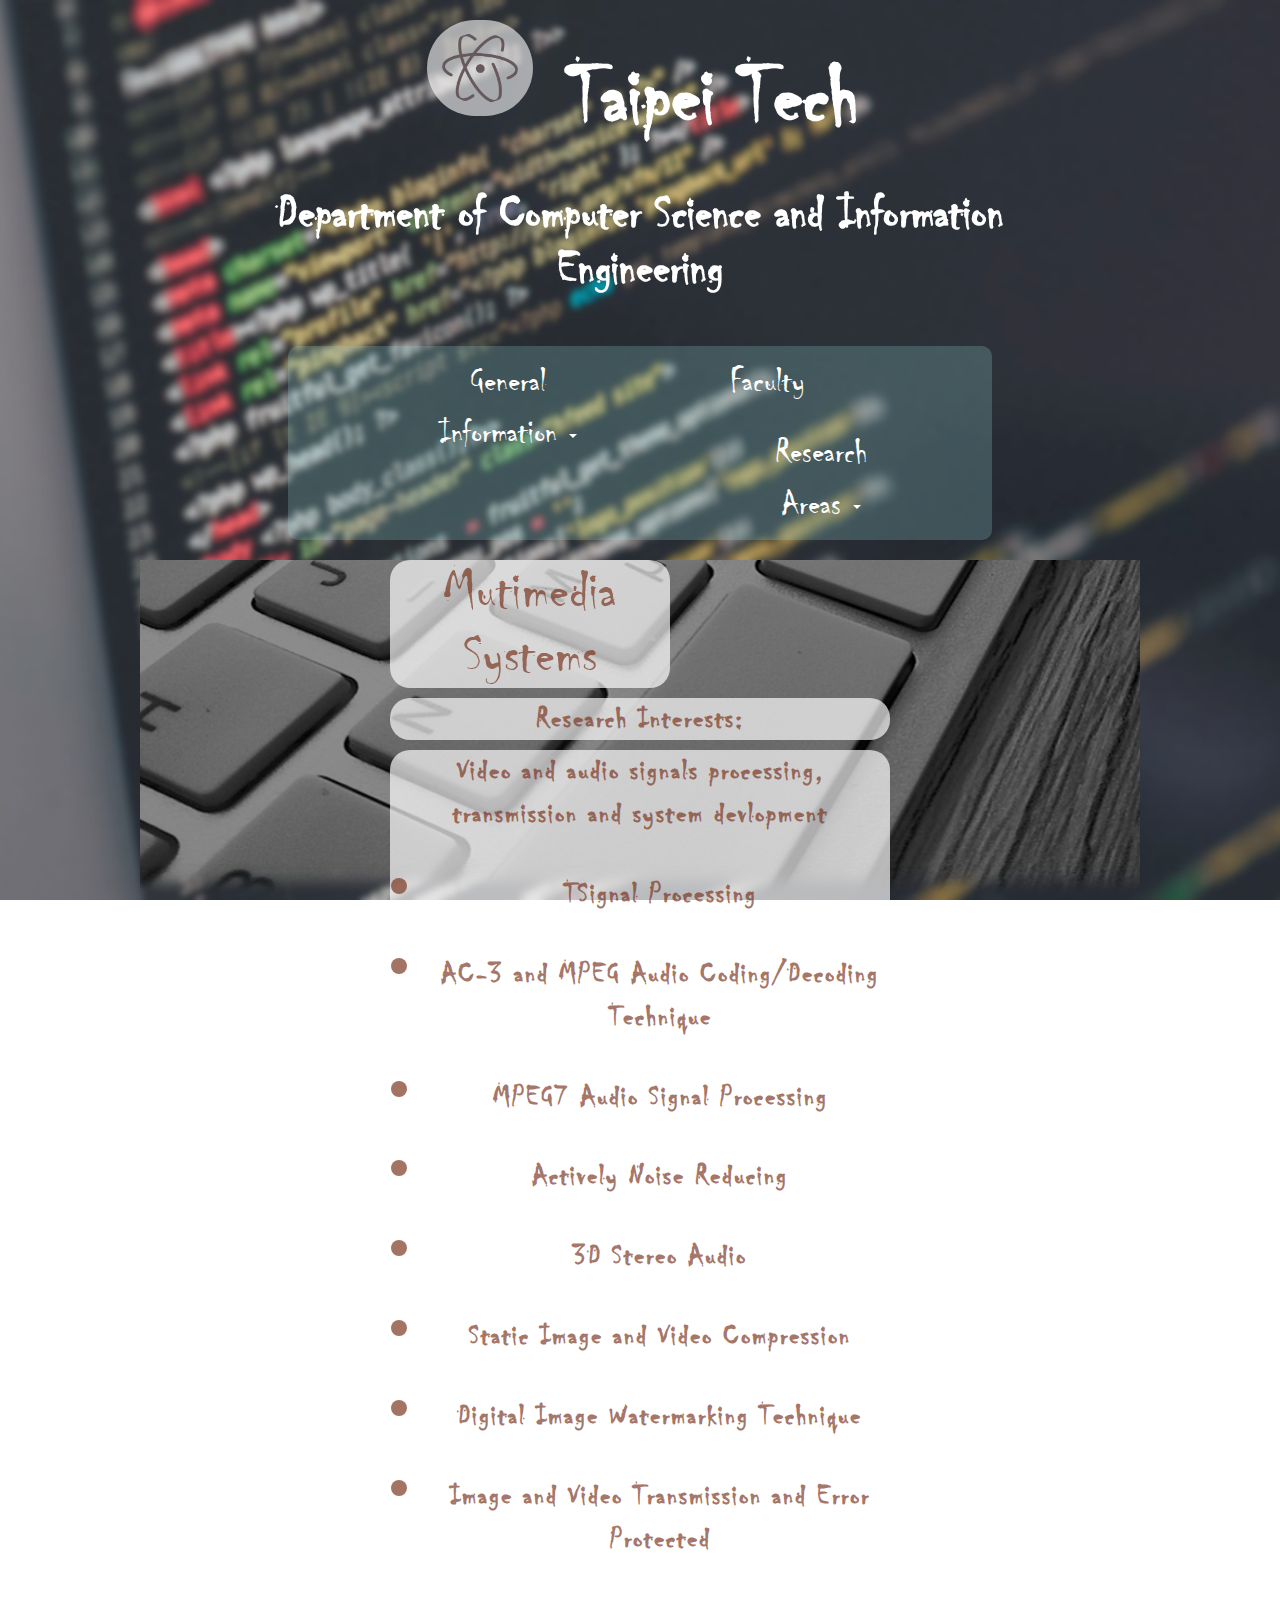
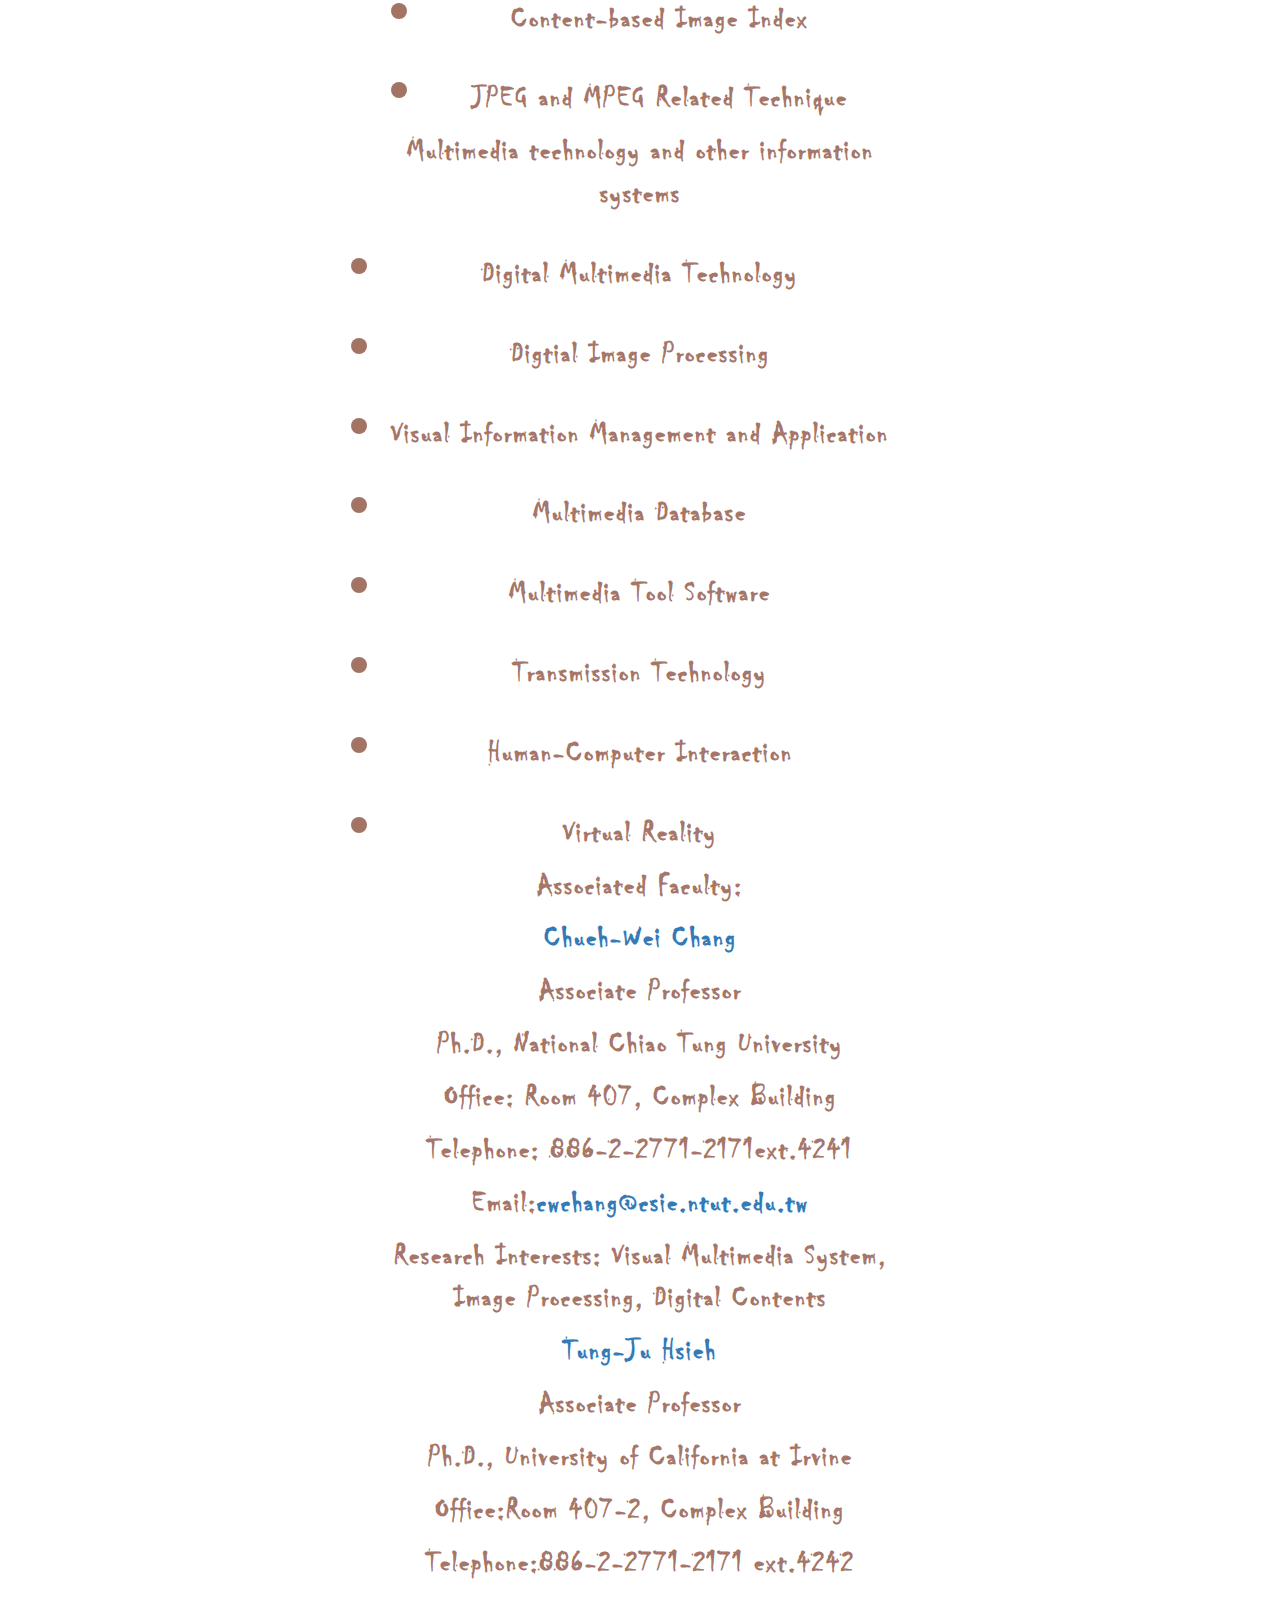
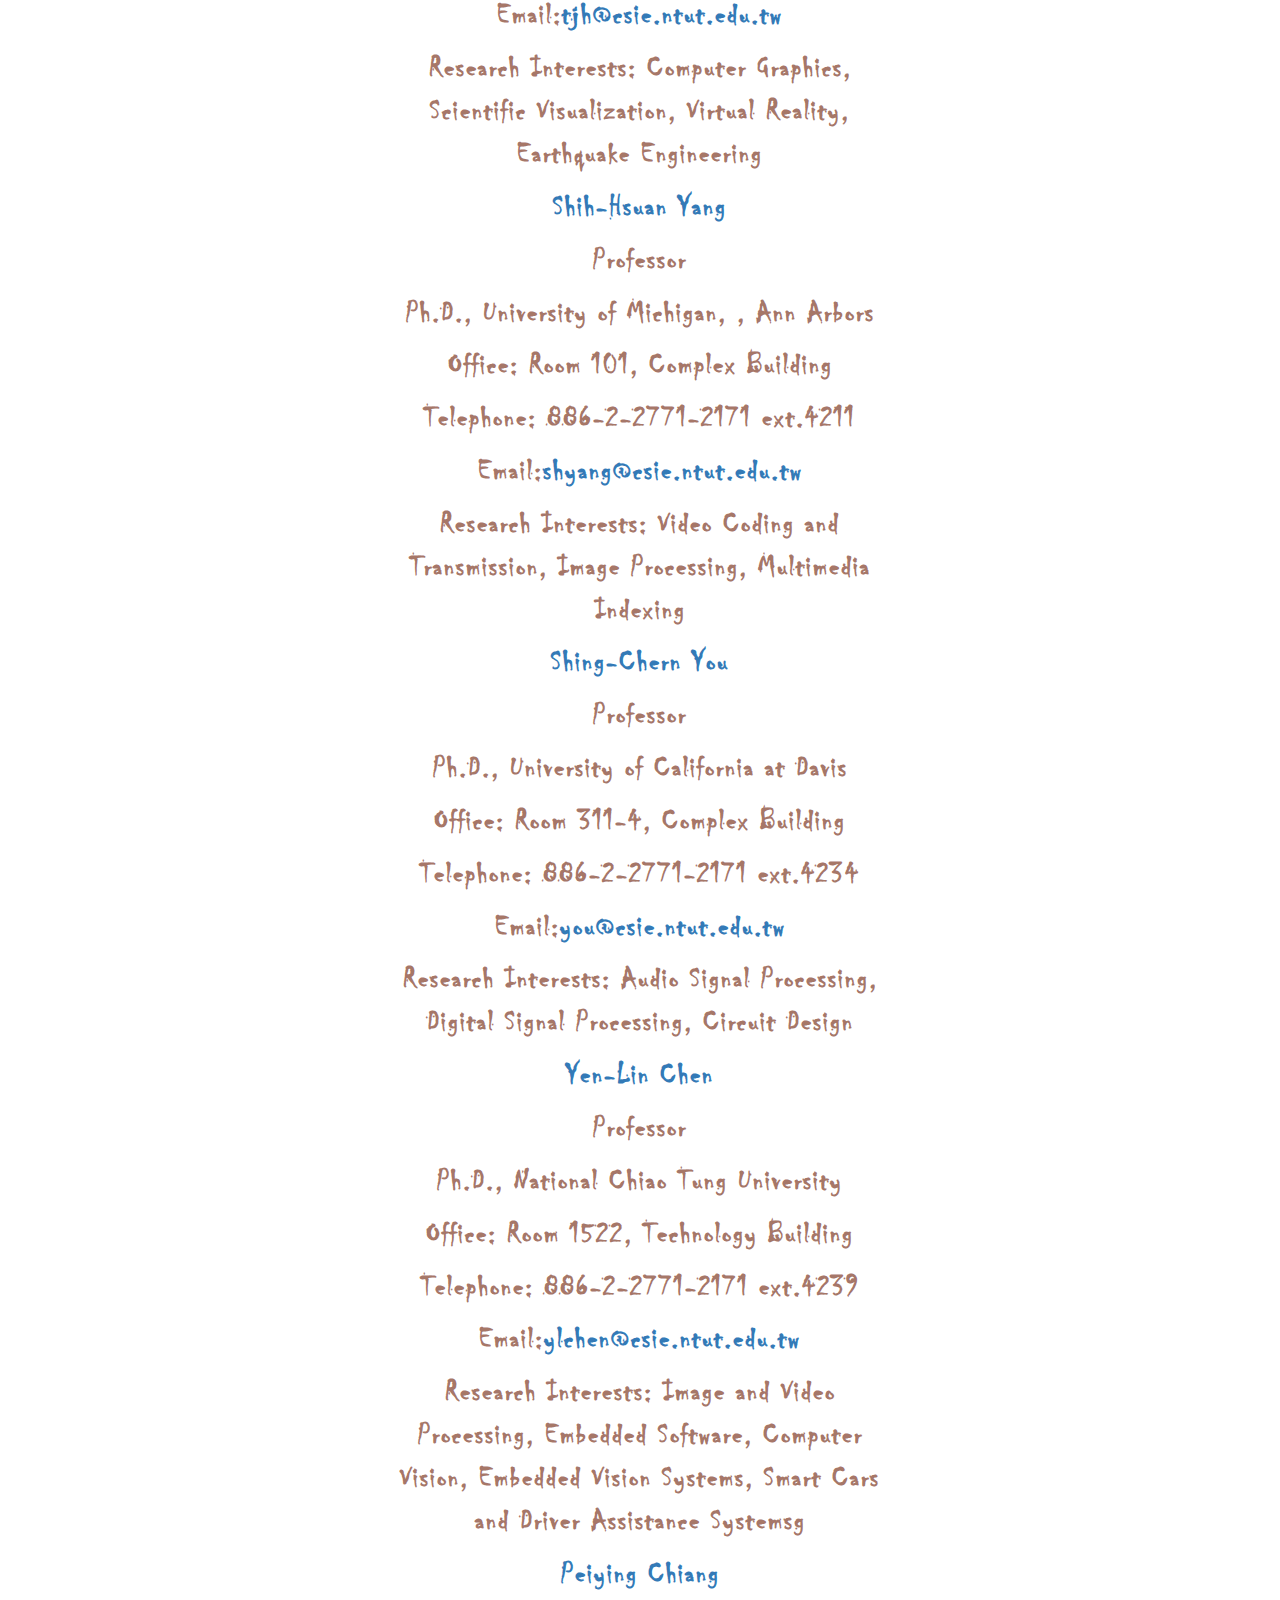
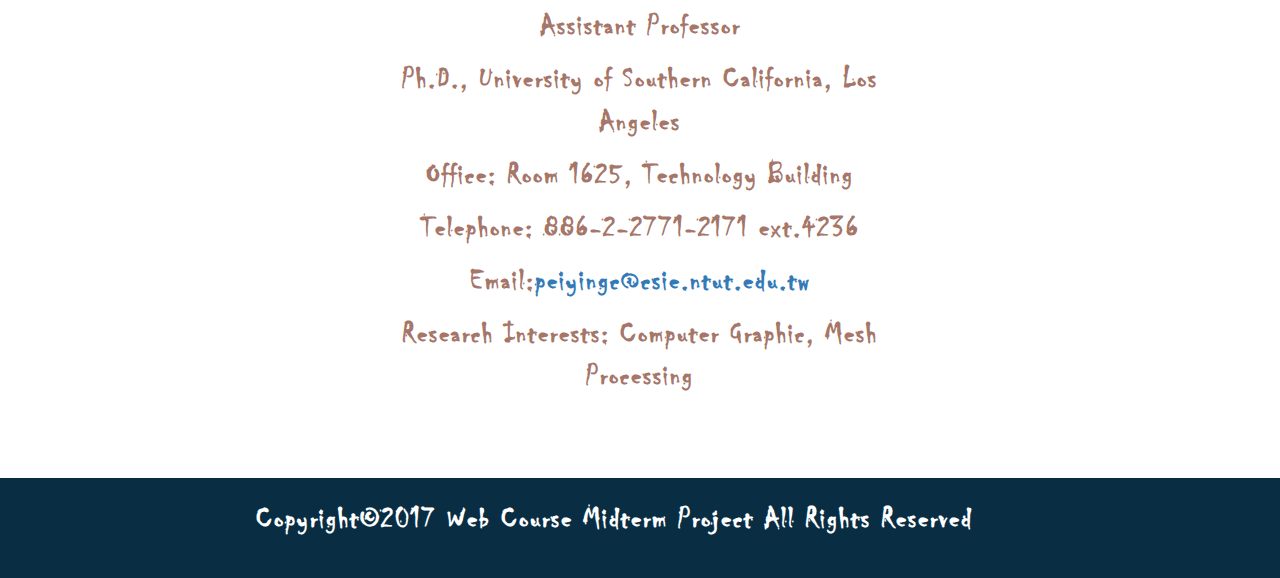
<file: Multimedia_Systems/Multimedia_Systems.html>
<!DOCTYPE html>
<html lang="en">
<head>
  <meta charset="UTF-8">
  <meta name="viewport" content="width=device-width, initial-scale=1.0">
  <meta http-equiv="X-UA-Compatible" content="ie=edge">
  <title>Document</title>
  <link rel="stylesheet" href="Multimedia_Systems.css">
  <link href="../css/bootstrap.min.css" rel="stylesheet">

</head>
<body>
  <script src="../js/jquery-3.2.1.min.js"></script>
  <script src="../js/bootstrap.min.js"></script>
  <div class="container-fluid">
    <div class="row">
      <img src="../image/logo.png" class="logo col-md-1 col-md-offset-4 col-sm-2 col-xs-2"/>
      <h1 class="col-lg-3 col-md-6 col-sm-6 col-xs-8 taipei-tech">Taipei Tech</h1>
    </div>
    <div class="row">
      <h1 class="dept ">Department of Computer Science and Information Engineering</h1>
    </div>
    <div class="row">
      <ul class="nav nav-pills">
        <li role="presentation" class="dropdown">
          <a class="dropdown-toggle" data-toggle="dropdown" href="#" role="button"
          aria-expanded="false">
            General Information <span class="caret"></span>
          </a>
          <ul class="dropdown-menu" role="menu">
            <li><a href="../About CSIE/AboutCSIE.html">About CSIE</a></li>
            <li><a href="../History/History.html">History</a></li>
            <li><a href="../Missions/Missions.html">Missions</a></li>
            <li><a href="../Contact Us/ContactUs.html">Contact Us</a></li>
          </ul>
        </li>

        <li role="presentation" class="dropdown">
          <a class="dropdown-toggle" href="../Faculty/Faculty.html" role="button">
            Faculty
          </a>
        </li>

        <li role="presentation" class="dropdown">
          <a class="dropdown-toggle" data-toggle="dropdown" href="#" role="button"
          aria-expanded="false">
            Research Areas <span class="caret"></span>
          </a>
          <ul class="dropdown-menu" role="menu">
            <li><a href="Multimedia_Systems.html">Multimedia Systems </a></li>
            <li><a href="../Networked_Systems/Networked_Systems.html">Networked Systems</a></li>
            <li><a href="../Software_Systems/Software_Systems.html">Software Systems</a></li>
          </ul>
        </li>
      </ul>
    </div>
    <div class="background-img">
        <article>
           <h1 class="subtitle">Mutimedia Systems</h1>
           <div class="content-block">
               <section>
                 <p>Research Interests:</p>
               </section>
           </div>
           <div class="content-block">
               <section>
                 <p>Video and audio signals processing, transmission and system devlopment</p>
               </section>
               <section>
                   <ul>
                       <li><p>TSignal Processing</p></li>
                       <li><p>AC-3 and MPEG Audio Coding/Decoding Technique</p></li>
                       <li><p>MPEG7 Audio Signal Processing</p></li>
                       <li><p>Actively Noise Reducing</p></li>
                       <li><p>3D Stereo Audio</p></li>
                       <li><p>Static Image and Video Compression</p></li>
                       <li><p>Digital Image Watermarking Technique</p></li>
                       <li><p>Image and Video Transmission and Error Protected</p></li>
                       <li><p>Content-based Image Index</p></li>
                       <li><p>JPEG and MPEG Related Technique</p></li>
                   </ul>
               </section>
          </div>
          <div class="content-block">
               <section>
                 <p>Multimedia technology and other information systems </p>
               </section>
               <section>
                   <li><p>Digital Multimedia Technology</p></li>
                   <li><p>Digtial Image Processing</p></li>
                   <li><p>Visual Information Management and Application</p></li>
                   <li><p>Multimedia Database</p></li>
                   <li><p>Multimedia Tool Software</p></li>
                   <li><p>Transmission Technology</p></li>
                   <li><p>Human-Computer Interaction</p></li>
                   <li><p>Virtual Reality</p>
               </section>
          </div>
          <div class="content-block">
               <section>
                 <p>Associated Faculty:</p>
               </section>
          </div>
          <div class="content-block">
               <section>
                   <p><a href="http://csie.ntut.edu.tw/~labmit/cwchang/">Chueh-Wei Chang</a></p>
                   <p>Associate Professor</p>
                   <p>Ph.D., National Chiao Tung University</p>
                   <p>Office: Room 407, Complex Building</p>
                   <p>Telephone: 886-2-2771-2171ext.4241</p>
                   <p>Email:<a href="#">cwchang@csie.ntut.edu.tw</a></p>
                   <p>Research Interests: Visual Multimedia System, Image Processing, Digital Contents </p>
               </section>
           </div>
           <div class="content-block">
               <section>
                   <p><a href="http://www.cc.ntut.edu.tw/~hsieh/">Tung-Ju Hsieh</a></p>
                   <p>Associate Professor</p>
                   <p>Ph.D., University of California at Irvine</p>
                   <p>Office:Room 407-2, Complex Building</p>
                   <p>Telephone:886-2-2771-2171 ext.4242</p>
                   <p>Email:<a href="#">tjh@csie.ntut.edu.tw</a></p>
                   <p>Research Interests: Computer Graphics, Scientific Visualization, Virtual Reality, Earthquake Engineering</p>
               </section>
           </div>
           <div class="content-block">
               <section>
                   <p><a href="http://www.cc.ntut.edu.tw/~shyang/">Shih-Hsuan Yang</a></p>
                   <p>Professor</p>
                   <p>Ph.D., University of Michigan, , Ann Arbors</p>
                   <p>Office: Room 101, Complex Building</p>
                   <p>Telephone: 886-2-2771-2171 ext.4211</p>
                   <p>Email:<a href="#">shyang@csie.ntut.edu.tw</a></p>
                   <p>Research Interests: Video Coding and Transmission, Image Processing, Multimedia Indexing</p>
               </section>
           </div>
           <div class="content-block">
               <section>
                   <p><a href="http://csie.ntut.edu.tw/labaspl/">Shing-Chern You</a></p>
                   <p>Professor</p>
                   <p>Ph.D., University of California at Davis</p>
                   <p>Office: Room 311-4, Complex Building</p>
                   <p>Telephone: 886-2-2771-2171 ext.4234</p>
                   <p>Email:<a href="#">you@csie.ntut.edu.tw</a></p>
                   <p>Research Interests: Audio Signal Processing, Digital Signal Processing, Circuit Design</p>
               </section>
           </div>
           <div class="content-block">
               <section>
                   <p><a href="http://www.cc.ntut.edu.tw/~ylchen/">Yen-Lin Chen</a></p>
                   <p>Professor</p>
                   <p>Ph.D., National Chiao Tung University</p>
                   <p>Office: Room 1522, Technology Building</p>
                   <p>Telephone: 886-2-2771-2171 ext.4239</p>
                   <p>Email:<a href="#">ylchen@csie.ntut.edu.tw</a></p>
                   <p>Research Interests: Image and Video Processing, Embedded Software, Computer Vision, Embedded Vision Systems, Smart Cars and Driver Assistance Systemsg</p>
               </section>
           </div>
           <div class="content-block">
               <section>
                   <p><a href="http://www.cc.ntut.edu.tw/~ichen/">Peiying Chiang</a></p>
                   <p>Assistant Professor</p>
                   <p>Ph.D., University of Southern California, Los Angeles</p>
                   <p>Office: Room 1625, Technology Building</p>
                   <p>Telephone: 886-2-2771-2171 ext.4236</p>
                   <p>Email:<a href="#">peiyingc@csie.ntut.edu.tw</a></p>
                   <p>Research Interests: Computer Graphic, Mesh Processing</p>
               </section>
           </div>
        </article>
    </div>
  </div>
  <footer>
    <p>Copyright&copy2017 Web Course Midterm Project All Rights Reserved</p>
  </footer>
</body>
</html>
</file>
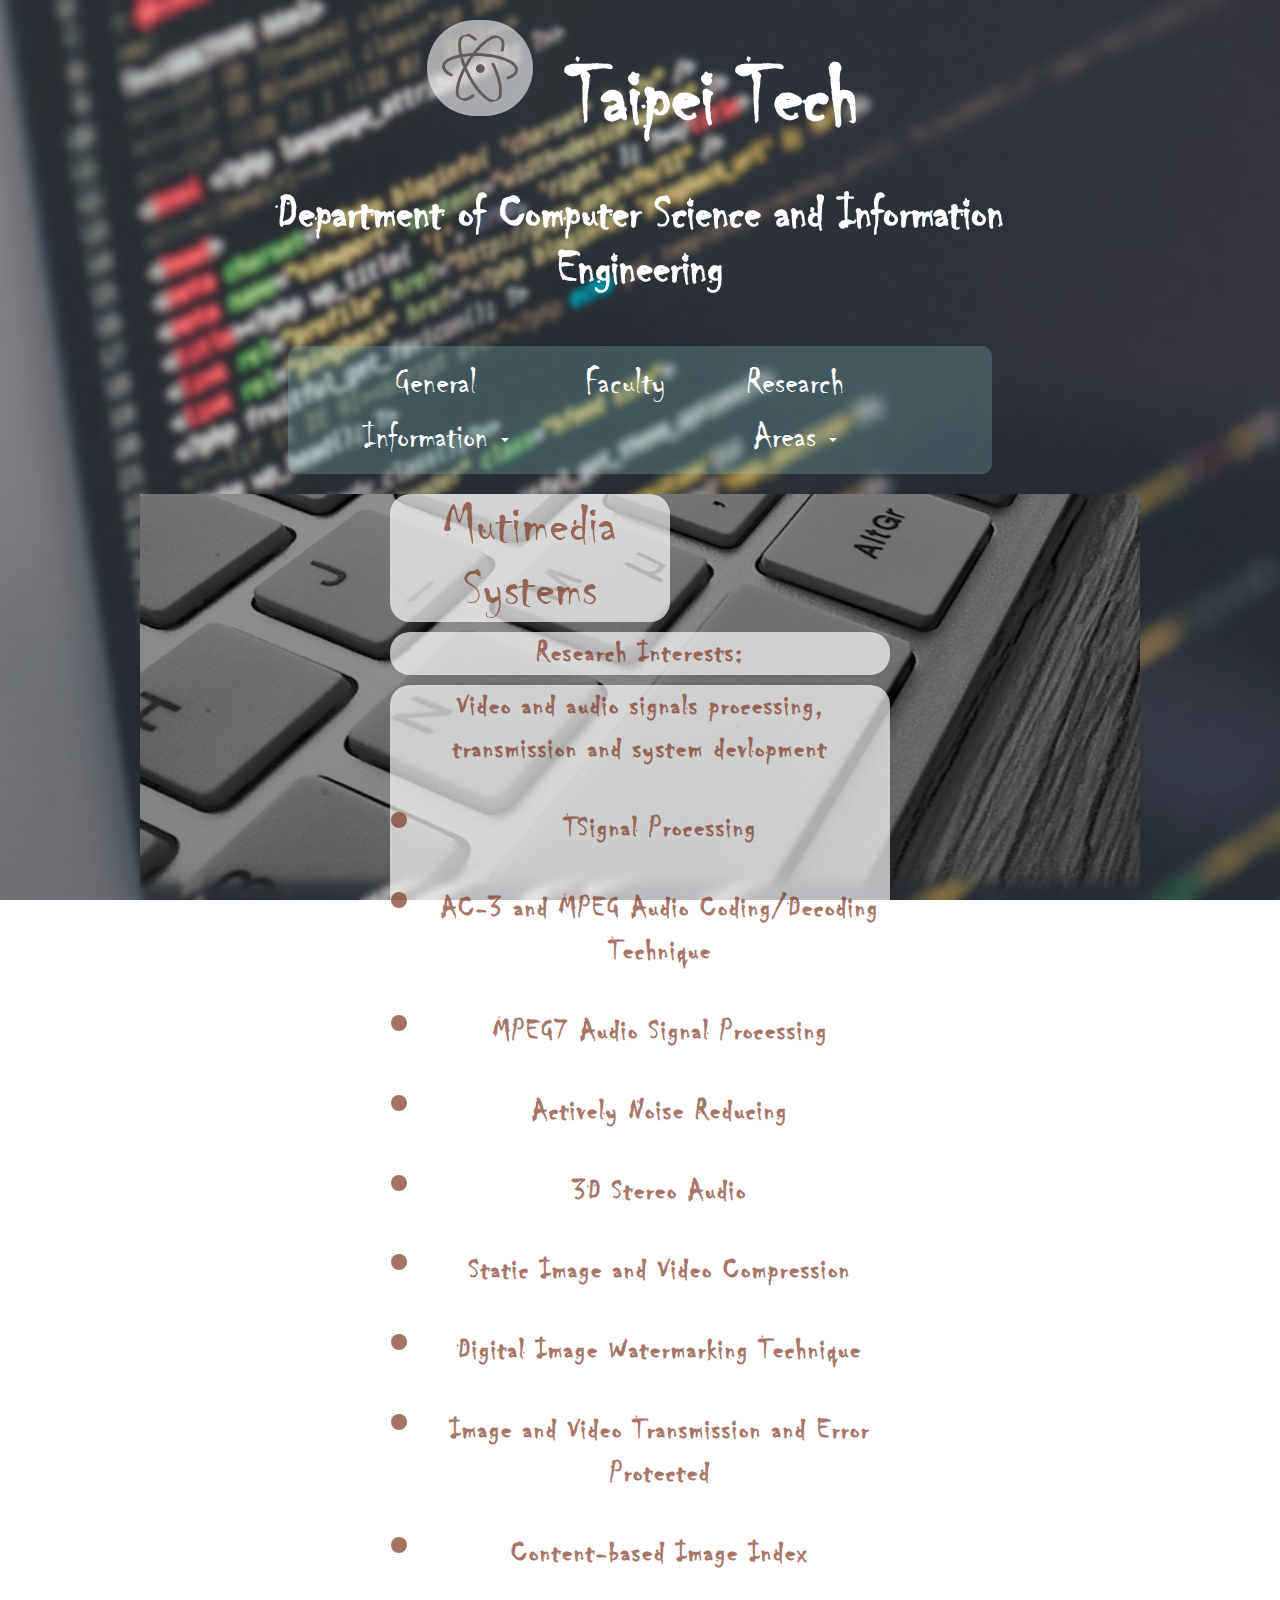
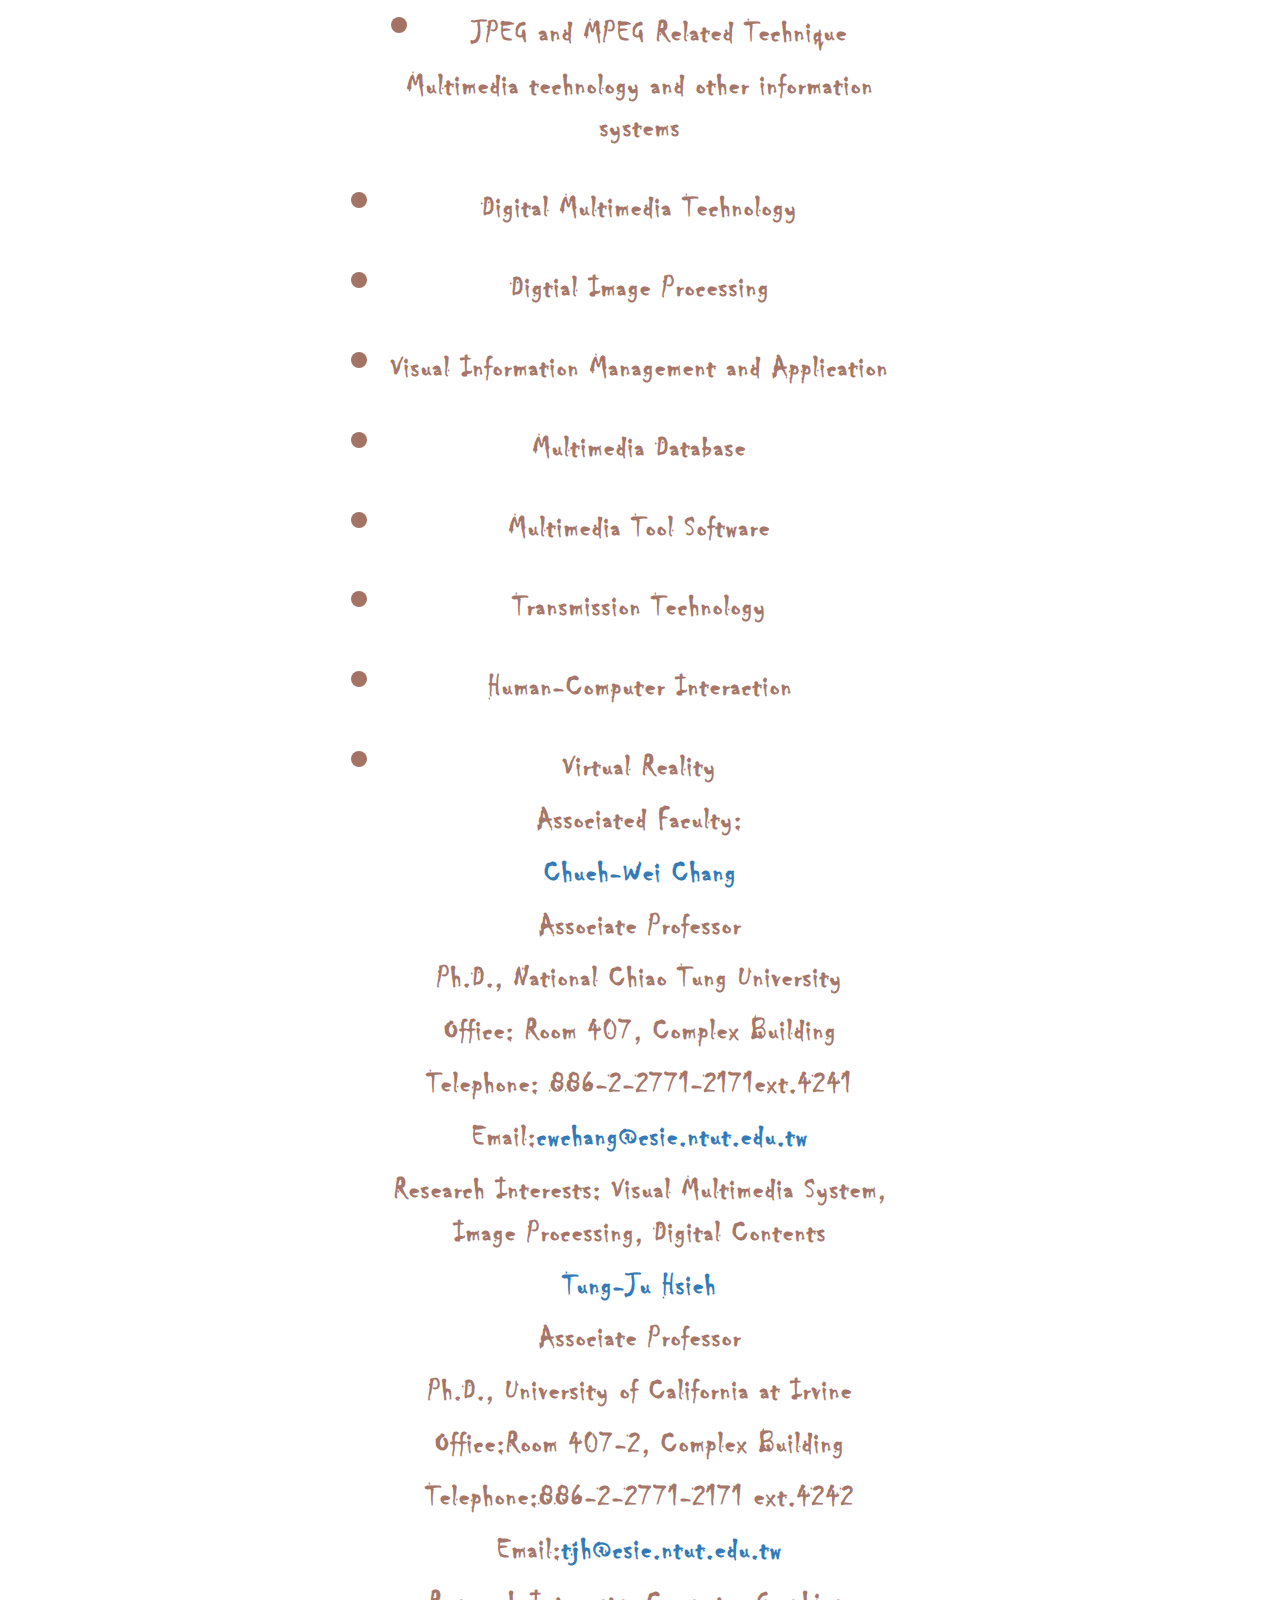
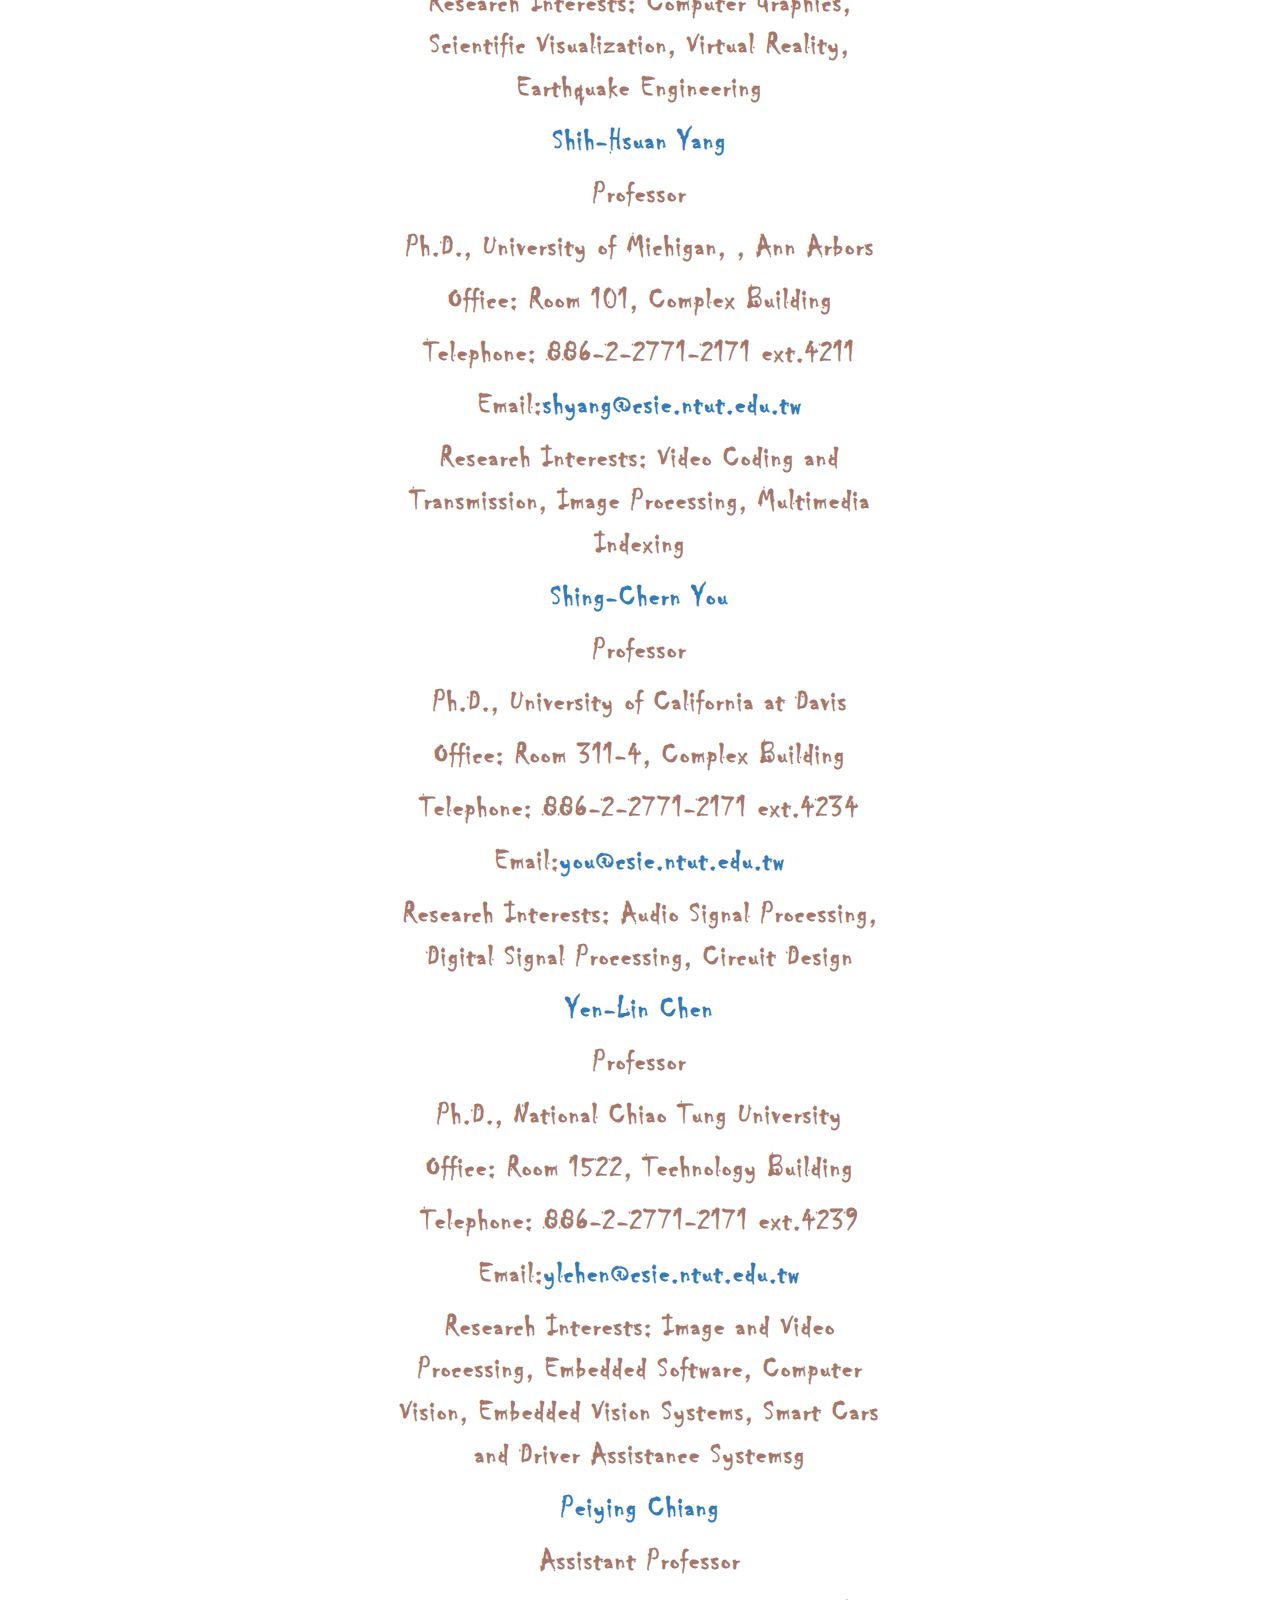
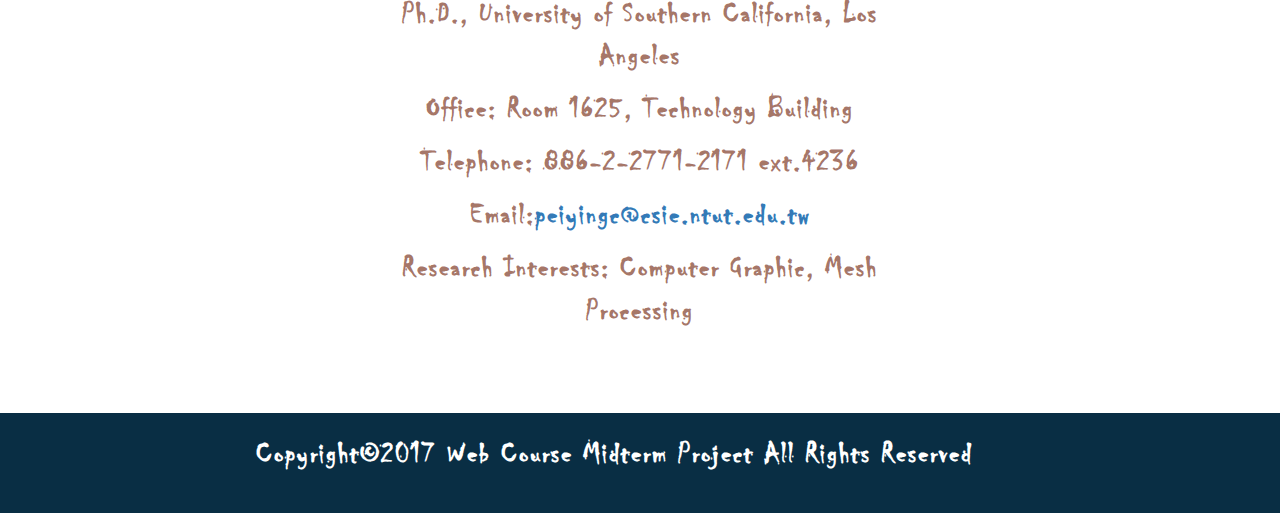
<file: Mutimedia_Systems/Mutimedia_Systems.html>
<!DOCTYPE html>
<html lang="en">
<head>
  <meta charset="UTF-8">
  <meta name="viewport" content="width=device-width, initial-scale=1.0">
  <meta http-equiv="X-UA-Compatible" content="ie=edge">
  <title>Document</title>
  <link rel="stylesheet" href="Mutimedia_Systems.css">
  <link href="../css/bootstrap.min.css" rel="stylesheet">

</head>
<body>
  <script src="../js/jquery-3.2.1.min.js"></script>
  <script src="../js/bootstrap.min.js"></script>
  <div class="container-fluid">
    <div class="row">
      <img src="../image/logo.png" class="logo col-md-1 col-md-offset-4 col-sm-2 col-xs-2"/>
      <h1 class="col-lg-3 col-md-6 col-sm-6 col-xs-8 taipei-tech">Taipei Tech</h1>
    </div>
    <div class="row">
      <h1 class="dept ">Department of Computer Science and Information Engineering</h1>
    </div>
    <div class="row">
      <ul class="nav nav-pills">
        <li role="presentation" class="dropdown">
          <a class="dropdown-toggle" data-toggle="dropdown" href="#" role="button"
          aria-expanded="false">
            General Information <span class="caret"></span>
          </a>
          <ul class="dropdown-menu" role="menu">
            <li><a href="../About CSIE/AboutCSIE.html">About CSIE</a></li>
            <li><a href="../History/History.html">History</a></li>
            <li><a href="#">Missions</a></li>
            <li><a href="ContactUs.html">Contact Us</a></li>
          </ul>
        </li>

        <li role="presentation" class="dropdown">
          <a class="dropdown-toggle" data-toggle="dropdown" href="#" role="button"
          aria-expanded="false">
            Faculty
          </a>
        </li>

        <li role="presentation" class="dropdown">
          <a class="dropdown-toggle" data-toggle="dropdown" href="#" role="button"
          aria-expanded="false">
            Research Areas <span class="caret"></span>
          </a>
          <ul class="dropdown-menu" role="menu">
            <li><a href="#">Multimedia Systems </a></li>
            <li><a href="#">Networked Systems</a></li>
            <li><a href="#">Software Systems</a></li>
          </ul>
        </li>
      </ul>
    </div>
    <div class="background-img">
        <article>
           <h1 class="subtitle">Mutimedia Systems</h1>
           <div class="content-block">
               <section>
                 <p>Research Interests:</p>
               </section>
           </div>
           <div class="content-block">
               <section>
                 <p>Video and audio signals processing, transmission and system devlopment</p>
               </section>
               <section>
                   <ul>
                       <li><p>TSignal Processing</p></li>
                       <li><p>AC-3 and MPEG Audio Coding/Decoding Technique</p></li>
                       <li><p>MPEG7 Audio Signal Processing</p></li>
                       <li><p>Actively Noise Reducing</p></li>
                       <li><p>3D Stereo Audio</p></li>
                       <li><p>Static Image and Video Compression</p></li>
                       <li><p>Digital Image Watermarking Technique</p></li>
                       <li><p>Image and Video Transmission and Error Protected</p></li>
                       <li><p>Content-based Image Index</p></li>
                       <li><p>JPEG and MPEG Related Technique</p></li>
                   </ul>
               </section>
          </div>
          <div class="content-block">
               <section>
                 <p>Multimedia technology and other information systems </p>
               </section>
               <section>
                   <li><p>Digital Multimedia Technology</p></li>
                   <li><p>Digtial Image Processing</p></li>
                   <li><p>Visual Information Management and Application</p></li>
                   <li><p>Multimedia Database</p></li>
                   <li><p>Multimedia Tool Software</p></li>
                   <li><p>Transmission Technology</p></li>
                   <li><p>Human-Computer Interaction</p></li>
                   <li><p>Virtual Reality</p>
               </section>
          </div>
          <div class="content-block">
               <section>
                 <p>Associated Faculty:</p>
               </section>
          </div>
          <div class="content-block">
               <section>
                   <p><a href="http://csie.ntut.edu.tw/~labmit/cwchang/">Chueh-Wei Chang</a></p>
                   <p>Associate Professor</p>
                   <p>Ph.D., National Chiao Tung University</p>
                   <p>Office: Room 407, Complex Building</p>
                   <p>Telephone: 886-2-2771-2171ext.4241</p>
                   <p>Email:<a href="#">cwchang@csie.ntut.edu.tw</a></p>
                   <p>Research Interests: Visual Multimedia System, Image Processing, Digital Contents </p>
               </section>
           </div>
           <div class="content-block">
               <section>
                   <p><a href="http://www.cc.ntut.edu.tw/~hsieh/">Tung-Ju Hsieh</a></p>
                   <p>Associate Professor</p>
                   <p>Ph.D., University of California at Irvine</p>
                   <p>Office:Room 407-2, Complex Building</p>
                   <p>Telephone:886-2-2771-2171 ext.4242</p>
                   <p>Email:<a href="#">tjh@csie.ntut.edu.tw</a></p>
                   <p>Research Interests: Computer Graphics, Scientific Visualization, Virtual Reality, Earthquake Engineering</p>
               </section>
           </div>
           <div class="content-block">
               <section>
                   <p><a href="http://www.cc.ntut.edu.tw/~shyang/">Shih-Hsuan Yang</a></p>
                   <p>Professor</p>
                   <p>Ph.D., University of Michigan, , Ann Arbors</p>
                   <p>Office: Room 101, Complex Building</p>
                   <p>Telephone: 886-2-2771-2171 ext.4211</p>
                   <p>Email:<a href="#">shyang@csie.ntut.edu.tw</a></p>
                   <p>Research Interests: Video Coding and Transmission, Image Processing, Multimedia Indexing</p>
               </section>
           </div>
           <div class="content-block">
               <section>
                   <p><a href="http://csie.ntut.edu.tw/labaspl/">Shing-Chern You</a></p>
                   <p>Professor</p>
                   <p>Ph.D., University of California at Davis</p>
                   <p>Office: Room 311-4, Complex Building</p>
                   <p>Telephone: 886-2-2771-2171 ext.4234</p>
                   <p>Email:<a href="#">you@csie.ntut.edu.tw</a></p>
                   <p>Research Interests: Audio Signal Processing, Digital Signal Processing, Circuit Design</p>
               </section>
           </div>
           <div class="content-block">
               <section>
                   <p><a href="http://www.cc.ntut.edu.tw/~ylchen/">Yen-Lin Chen</a></p>
                   <p>Professor</p>
                   <p>Ph.D., National Chiao Tung University</p>
                   <p>Office: Room 1522, Technology Building</p>
                   <p>Telephone: 886-2-2771-2171 ext.4239</p>
                   <p>Email:<a href="#">ylchen@csie.ntut.edu.tw</a></p>
                   <p>Research Interests: Image and Video Processing, Embedded Software, Computer Vision, Embedded Vision Systems, Smart Cars and Driver Assistance Systemsg</p>
               </section>
           </div>
           <div class="content-block">
               <section>
                   <p><a href="http://www.cc.ntut.edu.tw/~ichen/">Peiying Chiang</a></p>
                   <p>Assistant Professor</p>
                   <p>Ph.D., University of Southern California, Los Angeles</p>
                   <p>Office: Room 1625, Technology Building</p>
                   <p>Telephone: 886-2-2771-2171 ext.4236</p>
                   <p>Email:<a href="#">peiyingc@csie.ntut.edu.tw</a></p>
                   <p>Research Interests: Computer Graphic, Mesh Processing</p>
               </section>
           </div>
        </article>
    </div>
  </div>
  <footer>
    <p>Copyright&copy2017 Web Course Midterm Project All Rights Reserved</p>
  </footer>
</body>
</html>
</file>
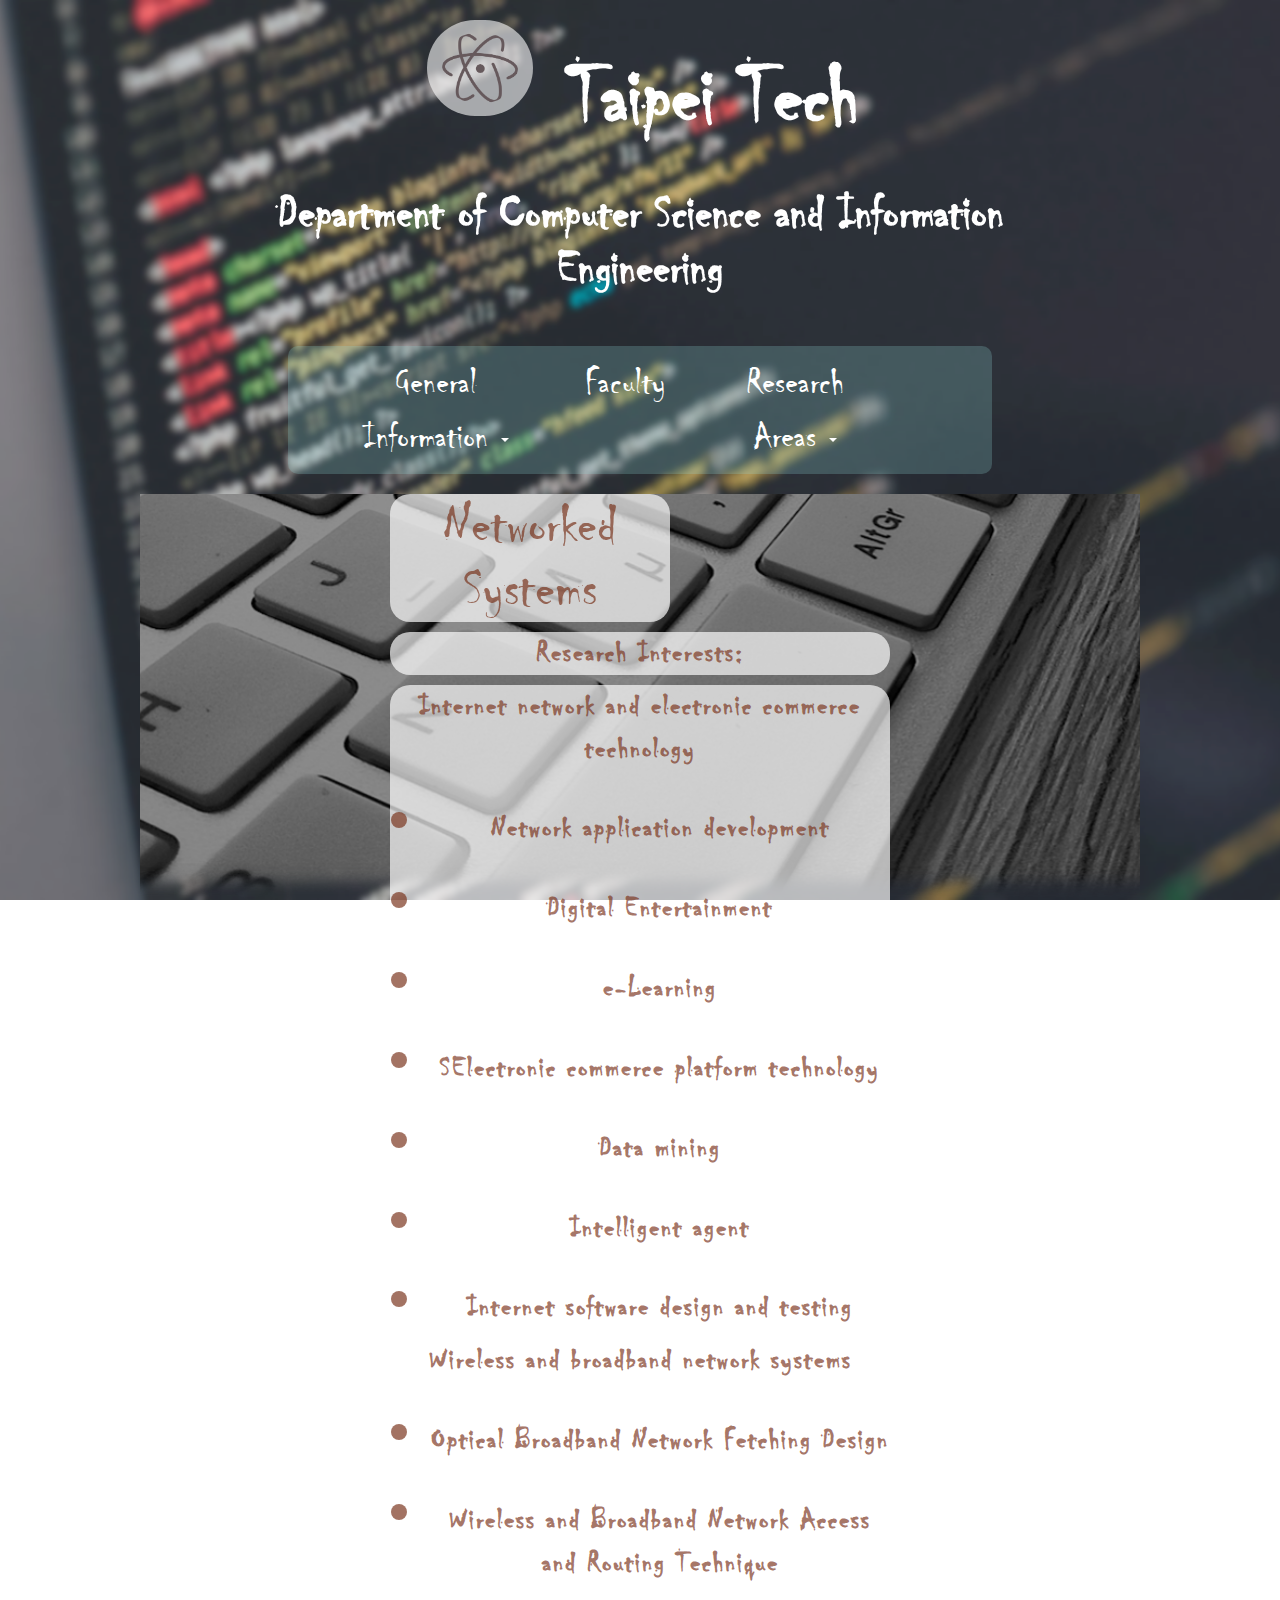
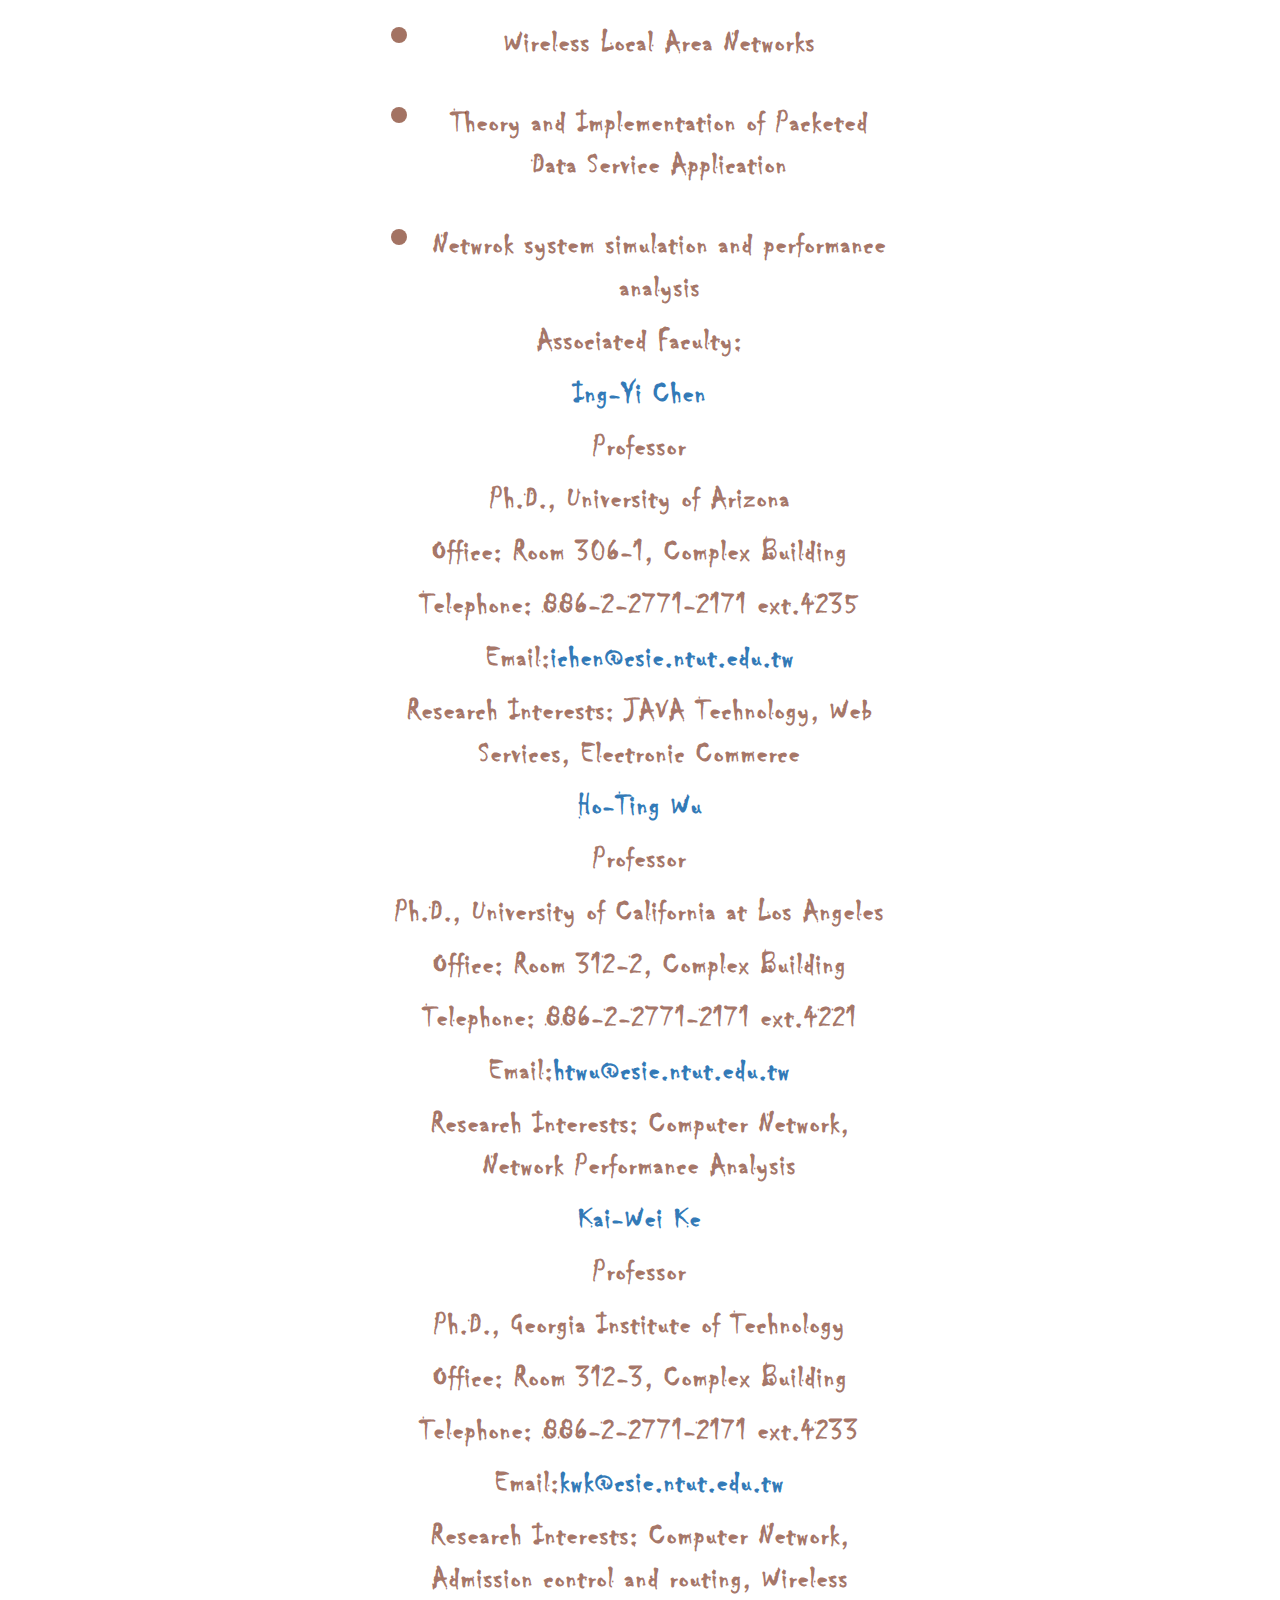
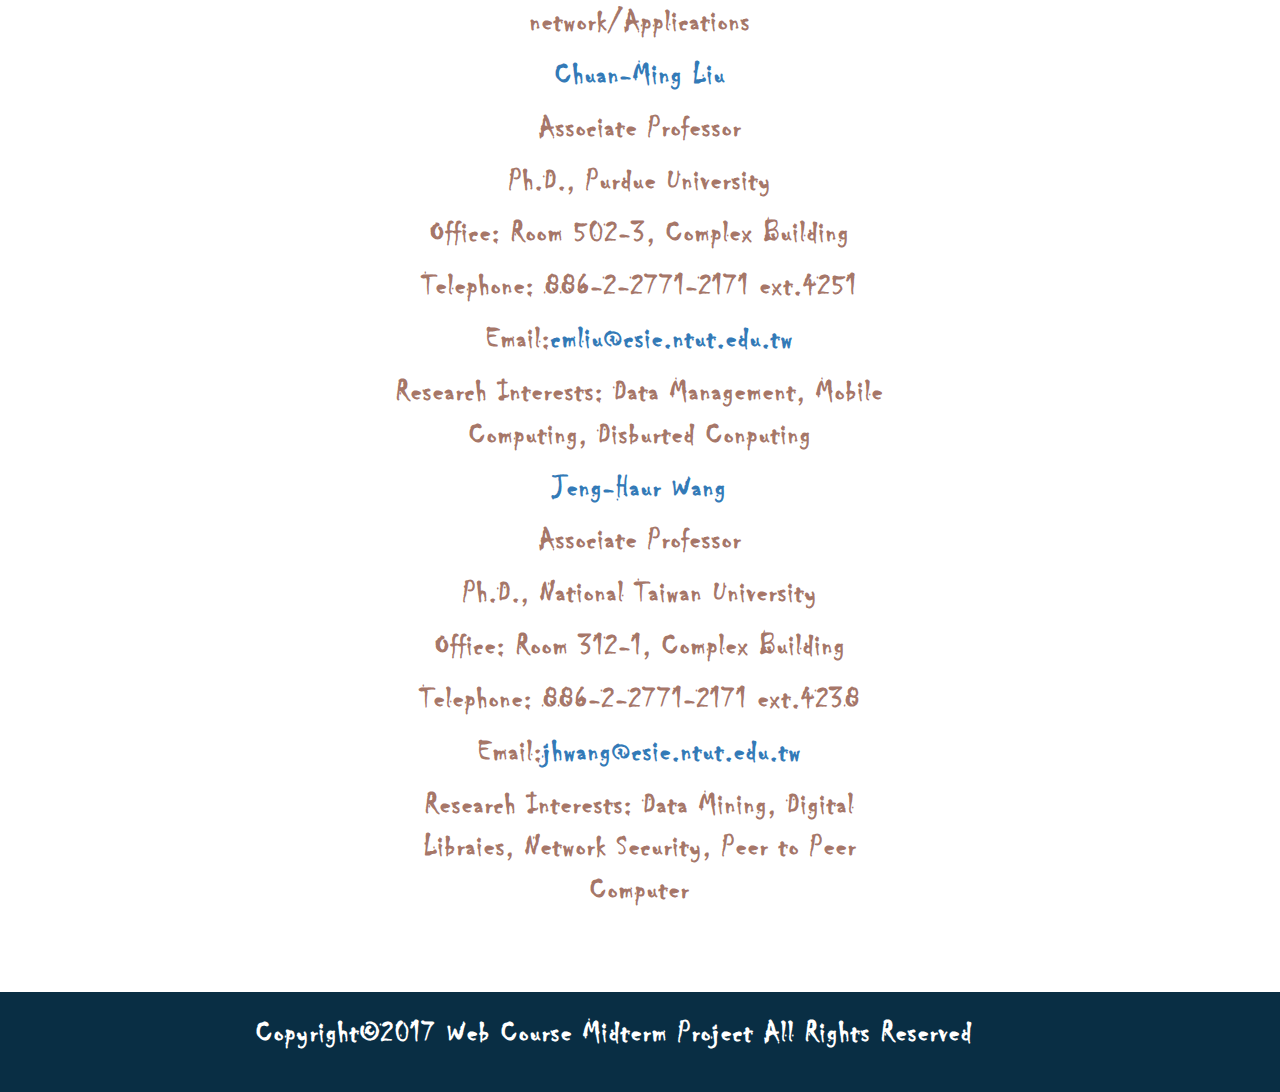
<file: Networked_Systems/Networked_Systems.html>
<!DOCTYPE html>
<html lang="en">
<head>
  <meta charset="UTF-8">
  <meta name="viewport" content="width=device-width, initial-scale=1.0">
  <meta http-equiv="X-UA-Compatible" content="ie=edge">
  <title>Document</title>
  <link rel="stylesheet" href="Networked_Systems.css">
  <link href="../css/bootstrap.min.css" rel="stylesheet">

</head>
<body>
  <script src="../js/jquery-3.2.1.min.js"></script>
  <script src="../js/bootstrap.min.js"></script>
  <div class="container-fluid">
    <div class="row">
      <img src="../image/logo.png" class="logo col-md-1 col-md-offset-4 col-sm-2 col-xs-2"/>
      <h1 class="col-lg-3 col-md-6 col-sm-6 col-xs-8 taipei-tech">Taipei Tech</h1>
    </div>
    <div class="row">
      <h1 class="dept ">Department of Computer Science and Information Engineering</h1>
    </div>
    <div class="row">
      <ul class="nav nav-pills">
        <li role="presentation" class="dropdown">
          <a class="dropdown-toggle" data-toggle="dropdown" href="#" role="button"
          aria-expanded="false">
            General Information <span class="caret"></span>
          </a>
          <ul class="dropdown-menu" role="menu">
            <li><a href="../About CSIE/AboutCSIE.html">About CSIE</a></li>
            <li><a href="../History/History.html">History</a></li>
            <li><a href="../Missions/Missions.html">Missions</a></li>
            <li><a href="../Strategic_Plan/Strategic_Plan.html">Strategic Plan</a></li>
            <li><a href="../Contact Us/ContactUs.html">Contact Us</a></li>
          </ul>
        </li>

        <li role="presentation" class="dropdown">
          <a class="dropdown-toggle" href="../Faculty/Faculty.html" role="button">
            Faculty
          </a>
        </li>

        <li role="presentation" class="dropdown">
          <a class="dropdown-toggle" data-toggle="dropdown" href="#" role="button"
          aria-expanded="false">
            Research Areas <span class="caret"></span>
          </a>
          <ul class="dropdown-menu" role="menu">
            <li><a href="../Multimedia_Systems/Multimedia_Systems.html">Multimedia Systems </a></li>
            <li><a href="Networked_Systems.html">Networked Systems</a></li>
            <li><a href="../Software_Systems/Software_Systems.html">Software Systems</a></li>
          </ul>
        </li>
      </ul>
    </div>
    <div class="background-img">
        <article>
           <h1 class="subtitle">Networked Systems</h1>
           <div class="content-block">
               <section>
                 <p>Research Interests:</p>
               </section>
           </div>
           <div class="content-block">
               <section>
                 <p>Internet network and electronic commerce technology</p>
               </section>
               <section>
                 <ul>
                     <li><p>Network application development</p></li>
                     <li><p>Digital Entertainment</p></li>
                     <li><p>e-Learning</p></li>
                     <li><p>SElectronic commerce platform technology</p></li>
                     <li><p>Data mining</p></li>
                     <li><p>Intelligent agent</p></li>
                     <li><p>Internet software design and testing</p></li>
                 </ul>
               </section>
          </div>
          <div class="content-block">
               <section>
                 <p>Wireless and broadband network systems</p>
               </section>
               <section>
                  <ul>
                     <li><p>Optical Broadband Network Fetching Design</p></li>
                     <li><p>Wireless and Broadband Network Access and Routing Technique</p></li>
                     <li><p>Wireless Local Area Networks</p></li>
                     <li><p>Theory and Implementation of Packeted Data Service Application</p></li>
                     <li><p>Netwrok system simulation and performance analysis</p></li>
                 </ul>
               </section>
          </div>
          <div class="content-block">
               <section>
                 <p>Associated Faculty:</p>
               </section>
          </div>
          <div class="content-block">
               <section>
                   <p><a href="http://www.cc.ntut.edu.tw/~ichen/">Ing-Yi Chen</a></p>
                   <p>Professor</p>
                   <p>Ph.D., University of Arizona</p>
                   <p>Office: Room 306-1, Complex Building</p>
                   <p>Telephone: 886-2-2771-2171 ext.4235</p>
                   <p>Email:<a href="#">ichen@csie.ntut.edu.tw</a></p>
                   <p>Research Interests: JAVA Technology, Web Services, Electronic Commerce</p>
               </section>
           </div>
           <div class="content-block">
               <section>
                   <p><a href="http://www.cc.ntut.edu.tw/~htwu/">Ho-Ting Wu</a></p>
                   <p>Professor</p>
                   <p>Ph.D., University of California at Los Angeles</p>
                   <p>Office: Room 312-2, Complex Building</p>
                   <p>Telephone: 886-2-2771-2171 ext.4221</p>
                   <p>Email:<a href="#">htwu@csie.ntut.edu.tw</a></p>
                   <p>Research Interests: Computer Network, Network Performance Analysis</p>
               </section>
           </div>
           <div class="content-block">
               <section>
                   <p><a href="http://www.cc.ntut.edu.tw/~kwke/">Kai-Wei Ke</a></p>
                   <p>Professor</p>
                   <p>Ph.D., Georgia Institute of Technology</p>
                   <p>Office: Room 312-3, Complex Building</p>
                   <p>Telephone: 886-2-2771-2171 ext.4233</p>
                   <p>Email:<a href="#">kwk@csie.ntut.edu.tw</a></p>
                   <p>Research Interests: Computer Network, Admission control and routing, Wireless network/Applications</p>
               </section>
           </div>
           <div class="content-block">
               <section>
                   <p><a href="http://www.cc.ntut.edu.tw/~cmliu/">Chuan-Ming Liu</a></p>
                   <p>Associate Professor</p>
                   <p>Ph.D., Purdue University</p>
                   <p>Office: Room 502-3, Complex Building</p>
                   <p>Telephone: 886-2-2771-2171 ext.4251</p>
                   <p>Email:<a href="#">cmliu@csie.ntut.edu.tw</a></p>
                   <p>Research Interests: Data Management, Mobile Computing, Disburted Conputing</p>
               </section>
           </div>
           <div class="content-block">
               <section>
                   <p><a href="http://www.cc.ntut.edu.tw/~cmliu/">Jeng-Haur Wang</a></p>
                   <p>Associate Professor</p>
                   <p>Ph.D., National Taiwan University</p>
                   <p>Office: Room 312-1, Complex Building</p>
                   <p>Telephone: 886-2-2771-2171 ext.4238</p>
                   <p>Email:<a href="#">jhwang@csie.ntut.edu.tw</a></p>
                   <p>Research Interests: Data Mining, Digital Libraies, Network	Security, Peer to Peer Computer</p>
               </section>
           </div>
        </article>
    </div>
  </div>
  <footer>
    <p>Copyright&copy2017 Web Course Midterm Project All Rights Reserved</p>
  </footer>
</body>
</html>
</file>
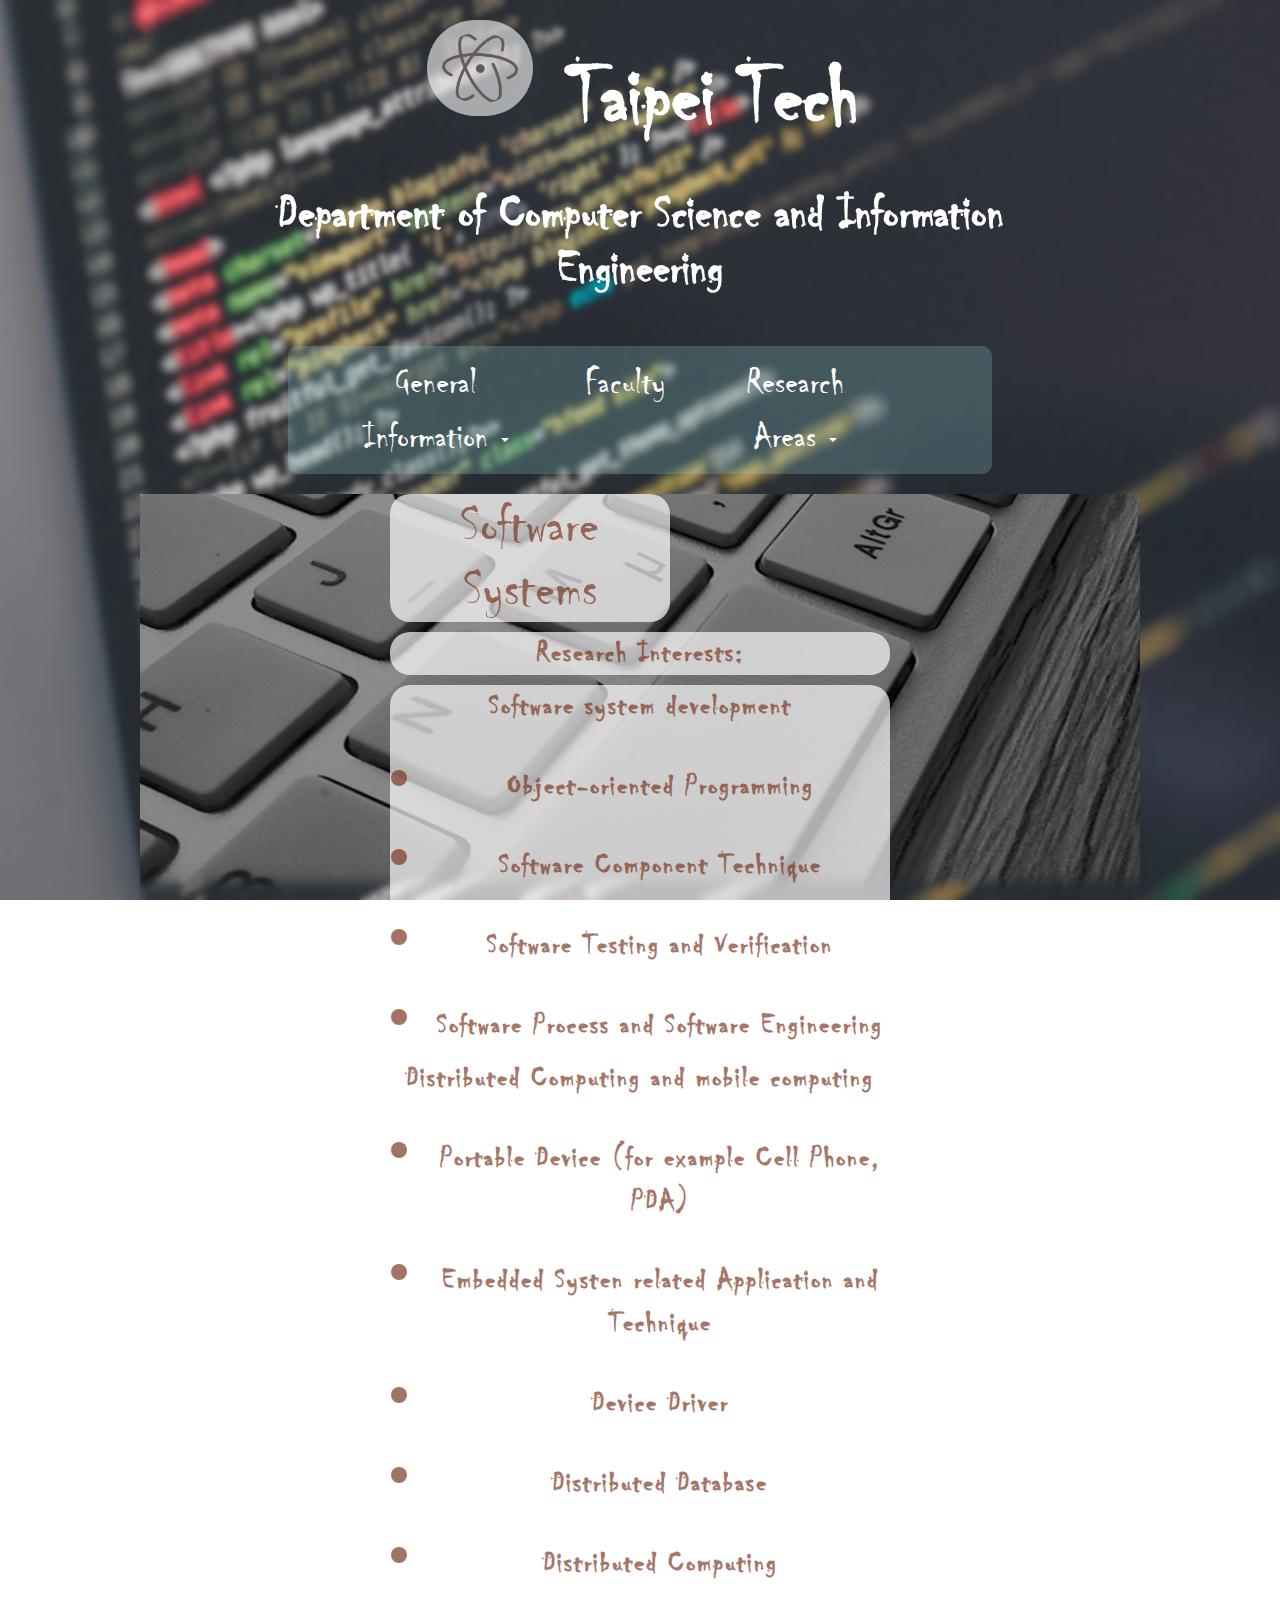
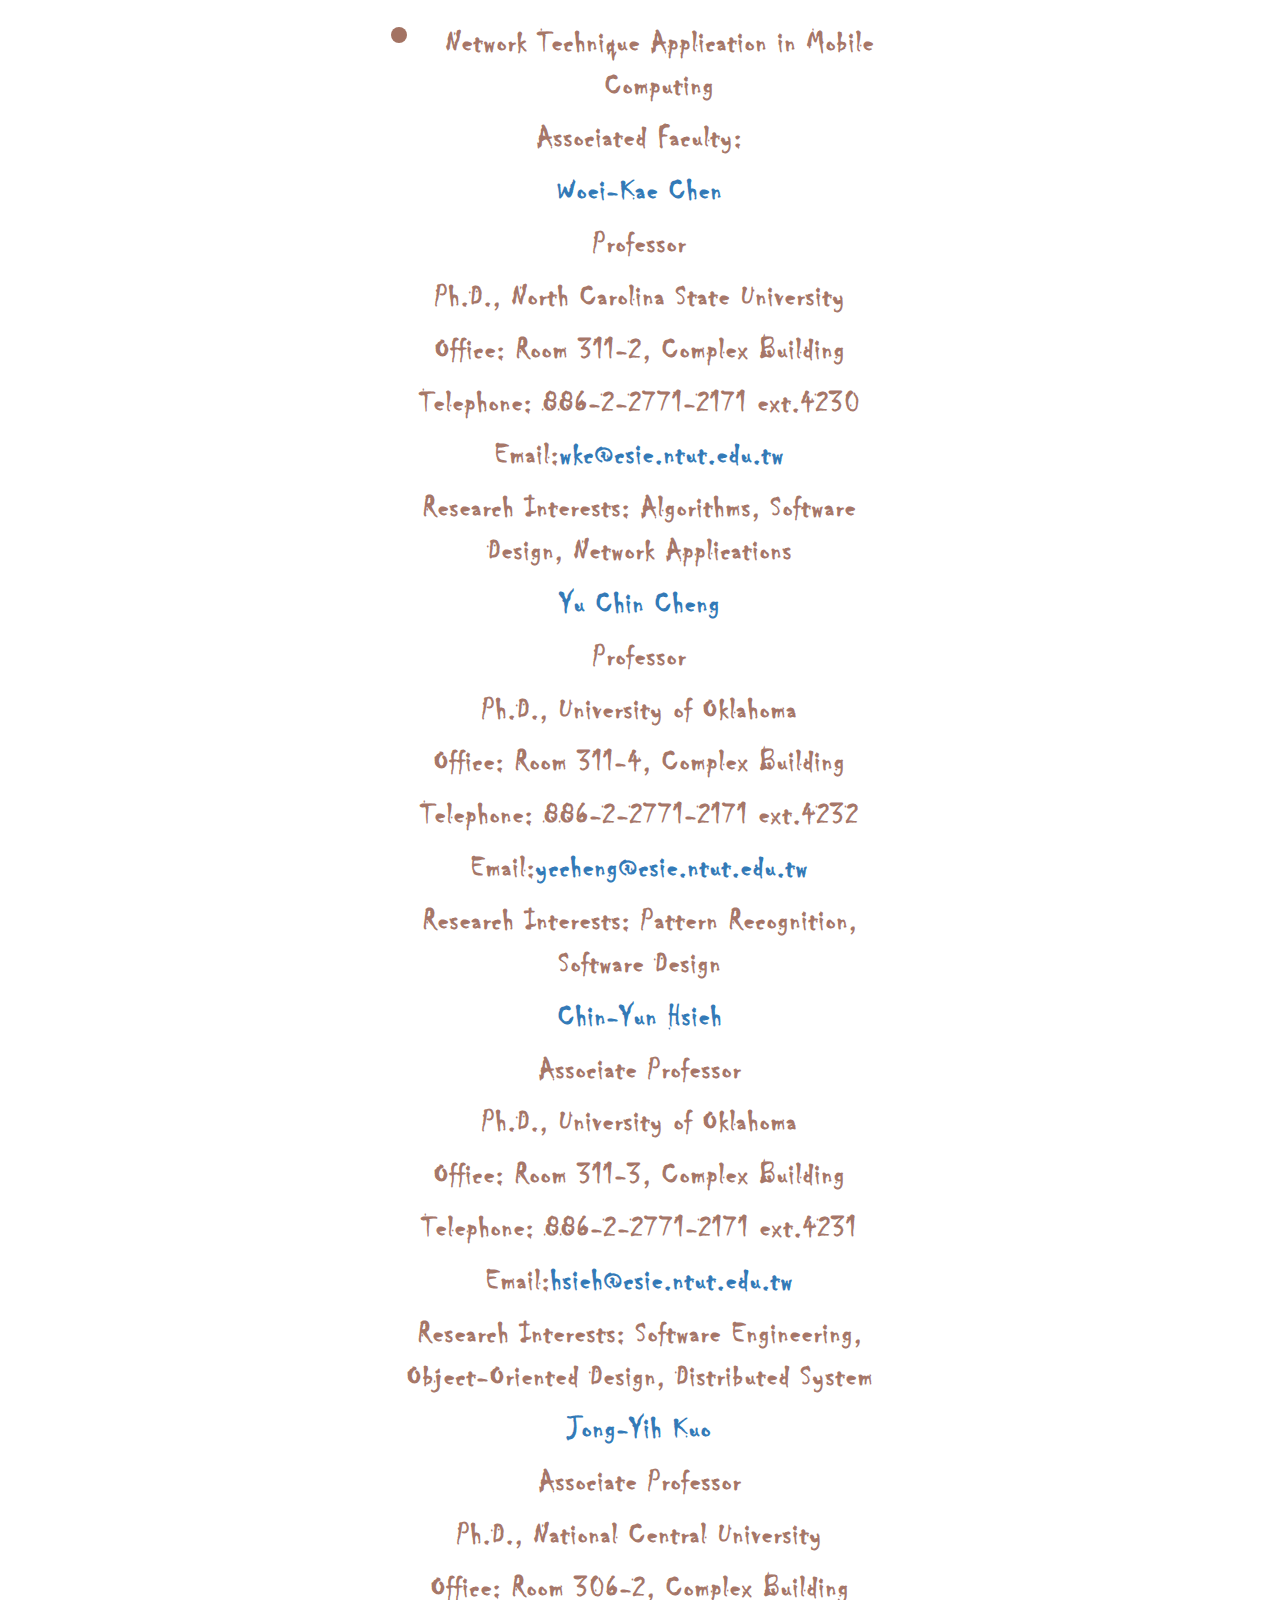
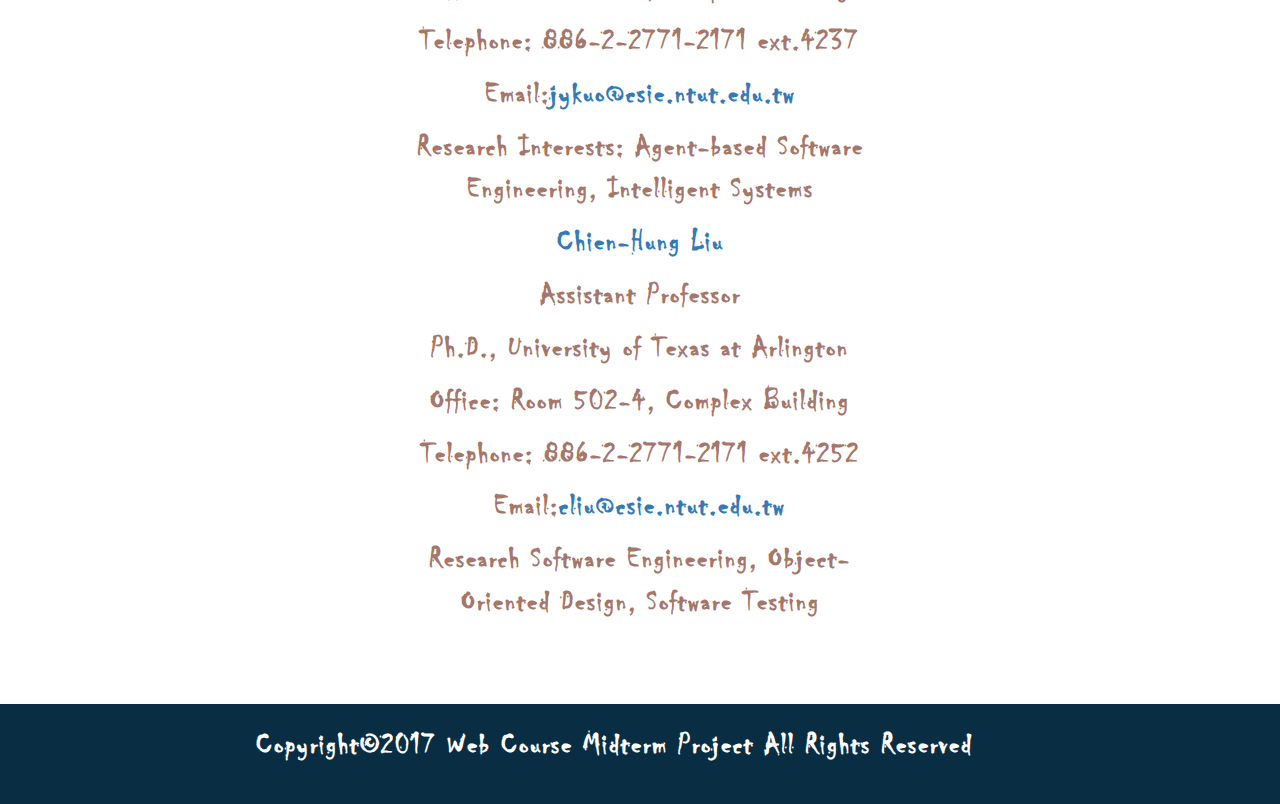
<file: Software_Systems/Software_Systems.html>
<!DOCTYPE html>
<html lang="en">
<head>
  <meta charset="UTF-8">
  <meta name="viewport" content="width=device-width, initial-scale=1.0">
  <meta http-equiv="X-UA-Compatible" content="ie=edge">
  <title>Document</title>
  <link rel="stylesheet" href="Software_Systems.css">
  <link href="../css/bootstrap.min.css" rel="stylesheet">

</head>
<body>
  <script src="../js/jquery-3.2.1.min.js"></script>
  <script src="../js/bootstrap.min.js"></script>
  <div class="container-fluid">
    <div class="row">
      <img src="../image/logo.png" class="logo col-md-1 col-md-offset-4 col-sm-2 col-xs-2"/>
      <h1 class="col-lg-3 col-md-6 col-sm-6 col-xs-8 taipei-tech">Taipei Tech</h1>
    </div>
    <div class="row">
      <h1 class="dept ">Department of Computer Science and Information Engineering</h1>
    </div>
    <div class="row">
      <ul class="nav nav-pills">
        <li role="presentation" class="dropdown">
          <a class="dropdown-toggle" data-toggle="dropdown" href="#" role="button"
          aria-expanded="false">
            General Information <span class="caret"></span>
          </a>
          <ul class="dropdown-menu" role="menu">
            <li><a href="../About CSIE/AboutCSIE.html">About CSIE</a></li>
            <li><a href="../History/History.html">History</a></li>
            <li><a href="../Missions/Missions.html">Missions</a></li>
            <li><a href="../Strategic_Plan/Strategic_Plan.html">Strategic Plan</a></li>
            <li><a href="../Contact Us/ContactUs.html">Contact Us</a></li>
          </ul>
        </li>

        <li role="presentation" class="dropdown">
          <a class="dropdown-toggle" href="../Faculty/Faculty.html" role="button">
            Faculty
          </a>
        </li>

        <li role="presentation" class="dropdown">
          <a class="dropdown-toggle" data-toggle="dropdown" href="#" role="button"
          aria-expanded="false">
            Research Areas <span class="caret"></span>
          </a>
          <ul class="dropdown-menu" role="menu">
            <li><a href="../Multimedia_Systems/Multimedia_Systems.html">Multimedia Systems </a></li>
            <li><a href="../Networked_Systems/Networked_Systems.html">Networked Systems</a></li>
            <li><a href="Software_Systems.html">Software Systems</a></li>
          </ul>
        </li>
      </ul>
    </div>
    <div class="background-img">
        <article>
           <h1 class="subtitle">Software Systems</h1>
           <div class="content-block">
               <section>
                 <p>Research Interests:</p>
               </section>
           </div>
           <div class="content-block">
               <section>
                 <p>Software system development </p>
               </section>
               <section>
                 <ul>
                     <li><p>Object-oriented Programming</p></li>
                     <li><p>Software Component Technique</p></li>
                     <li><p>Software Testing and Verification</p></li>
                     <li><p>Software Process and Software Engineering</p></li>
                 </ul>
               </section>
          </div>
          <div class="content-block">
               <section>
                 <p>Distributed Computing and mobile computing </p>
               </section>
               <section>
                  <ul>
                     <li><p>Portable Device (for example Cell Phone, PDA)</p></li>
                     <li><p>Embedded Systen related Application and Technique</p></li>
                     <li><p>Device Driver</p></li>
                     <li><p>Distributed Database</p></li>
                     <li><p>Distributed Computing</p></li>
                     <li><p>Network Technique Application in Mobile Computing</p></li>
                 </ul>
               </section>
          </div>
          <div class="content-block">
               <section>
                 <p>Associated Faculty:</p>
               </section>
          </div>
          <div class="content-block">
               <section>
                   <p><a href="http://www.cc.ntut.edu.tw/~wkchen/">Woei-Kae Chen</a></p>
                   <p>Professor</p>
                   <p>Ph.D., North Carolina State University</p>
                   <p>Office: Room 311-2, Complex Building</p>
                   <p>Telephone: 886-2-2771-2171 ext.4230</p>
                   <p>Email:<a href="#">wkc@csie.ntut.edu.tw</a></p>
                   <p>Research Interests: Algorithms, Software Design, Network Applications</p>
               </section>
           </div>
           <div class="content-block">
               <section>
                   <p><a href="http://www.cc.ntut.edu.tw/~yccheng/">Yu Chin Cheng</a></p>
                   <p>Professor</p>
                   <p>Ph.D., University of Oklahoma</p>
                   <p>Office: Room 311-4, Complex Building</p>
                   <p>Telephone: 886-2-2771-2171 ext.4232</p>
                   <p>Email:<a href="#">yccheng@csie.ntut.edu.tw</a></p>
                   <p>Research Interests: Pattern Recognition, Software Design</p>
               </section>
           </div>
           <div class="content-block">
               <section>
                   <p><a href="http://www.cc.ntut.edu.tw/~hsieh/">Chin-Yun Hsieh</a></p>
                   <p>Associate Professor</p>
                   <p>Ph.D., University of Oklahoma</p>
                   <p>Office: Room 311-3, Complex Building</p>
                   <p>Telephone: 886-2-2771-2171 ext.4231</p>
                   <p>Email:<a href="#">hsieh@csie.ntut.edu.tw</a></p>
                   <p>Research Interests: Software Engineering, Object-Oriented Design, Distributed System</p>
               </section>
           </div>
           <div class="content-block">
               <section>
                   <p><a href="http://csie.ntut.edu.tw/csie/English/software_system.htm#">Jong-Yih Kuo</a></p>
                   <p>Associate Professor</p>
                   <p>Ph.D., National Central University</p>
                   <p>Office: Room 306-2, Complex Building</p>
                   <p>Telephone: 886-2-2771-2171 ext.4237</p>
                   <p>Email:<a href="#">jykuo@csie.ntut.edu.tw</a></p>
                   <p>Research Interests: Agent-based Software Engineering, Intelligent Systems</p>
               </section>
           </div>
           <div class="content-block">
               <section>
                   <p><a href="http://www.cc.ntut.edu.tw/~cliu/">Chien-Hung Liu</a></p>
                   <p>Assistant Professor</p>
                   <p>Ph.D., University of Texas at Arlington</p>
                   <p>Office: Room 502-4, Complex Building</p>
                   <p>Telephone: 886-2-2771-2171 ext.4252</p>
                   <p>Email:<a href="#">cliu@csie.ntut.edu.tw</a></p>
                   <p>Research Software Engineering, Object-Oriented Design, Software Testing</p>
               </section>
           </div>
        </article>
    </div>
  </div>
  <footer>
    <p>Copyright&copy2017 Web Course Midterm Project All Rights Reserved</p>
  </footer>
</body>
</html>
</file>
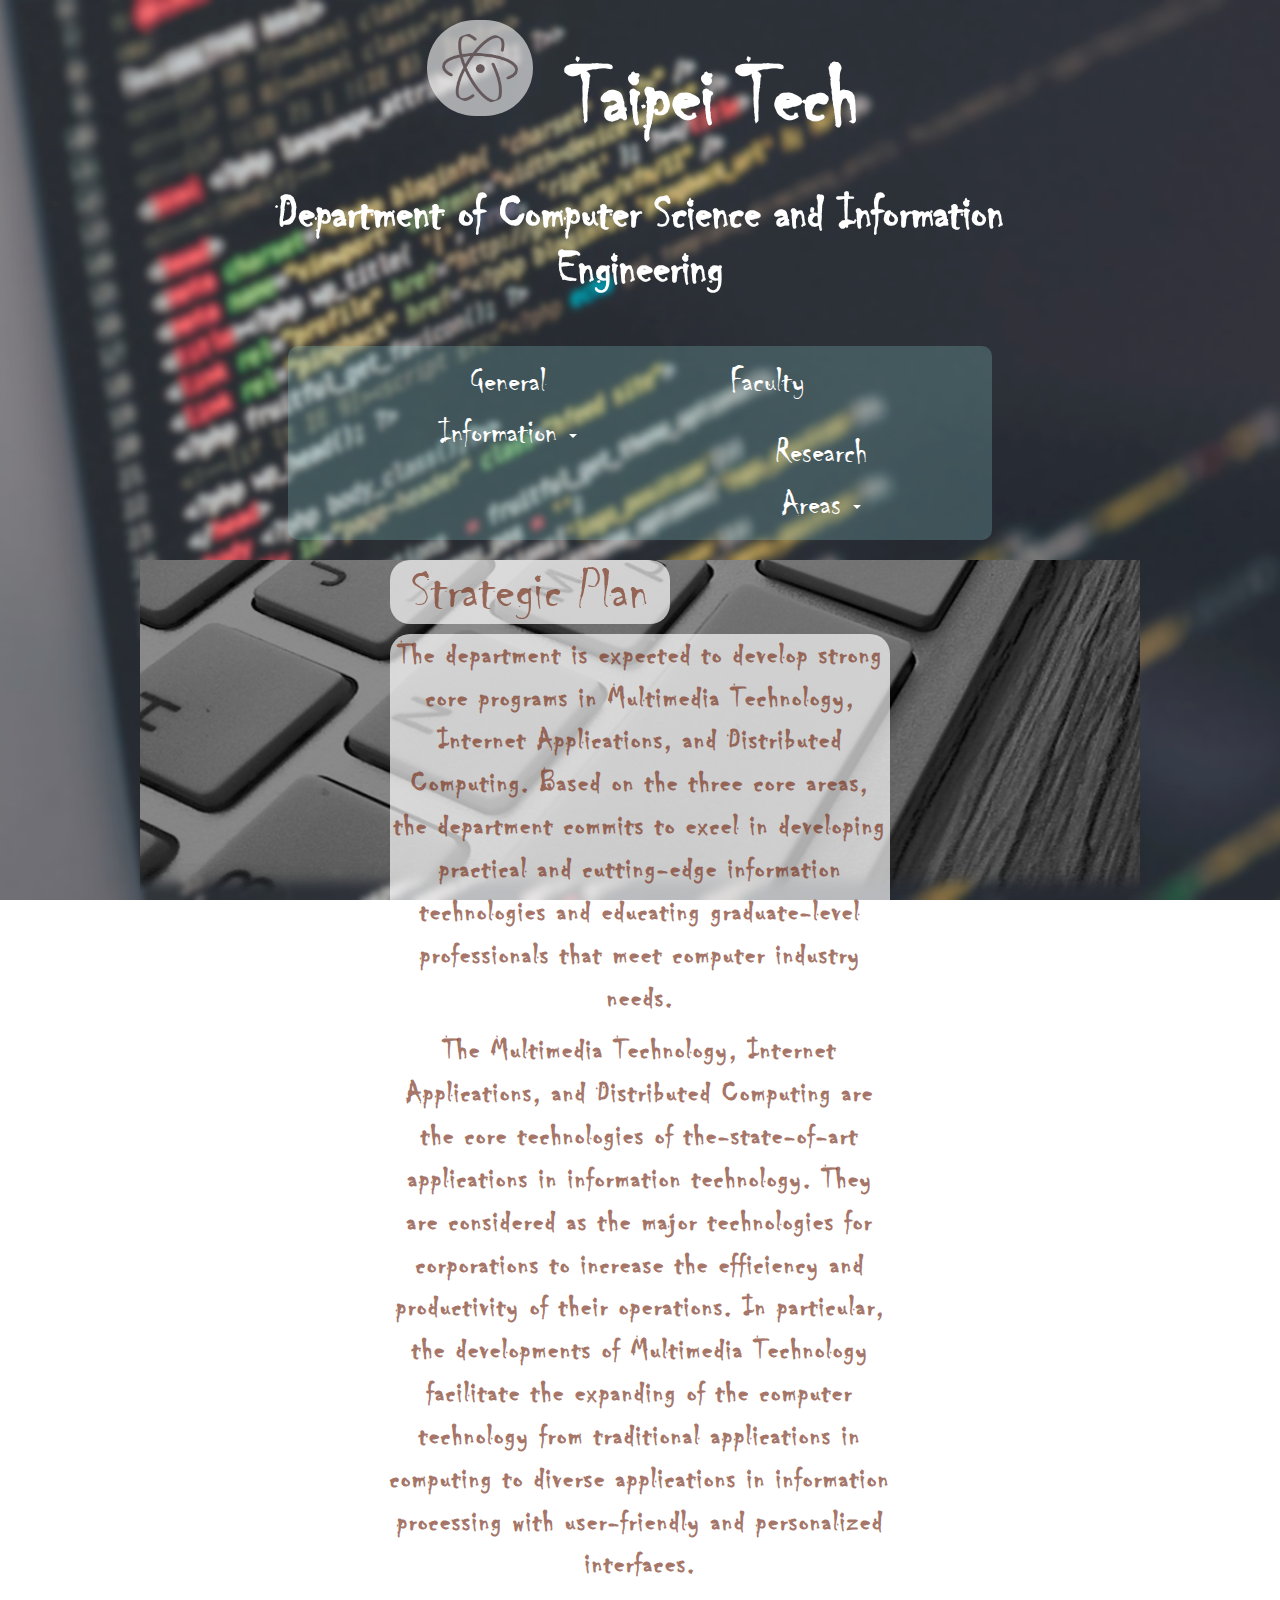
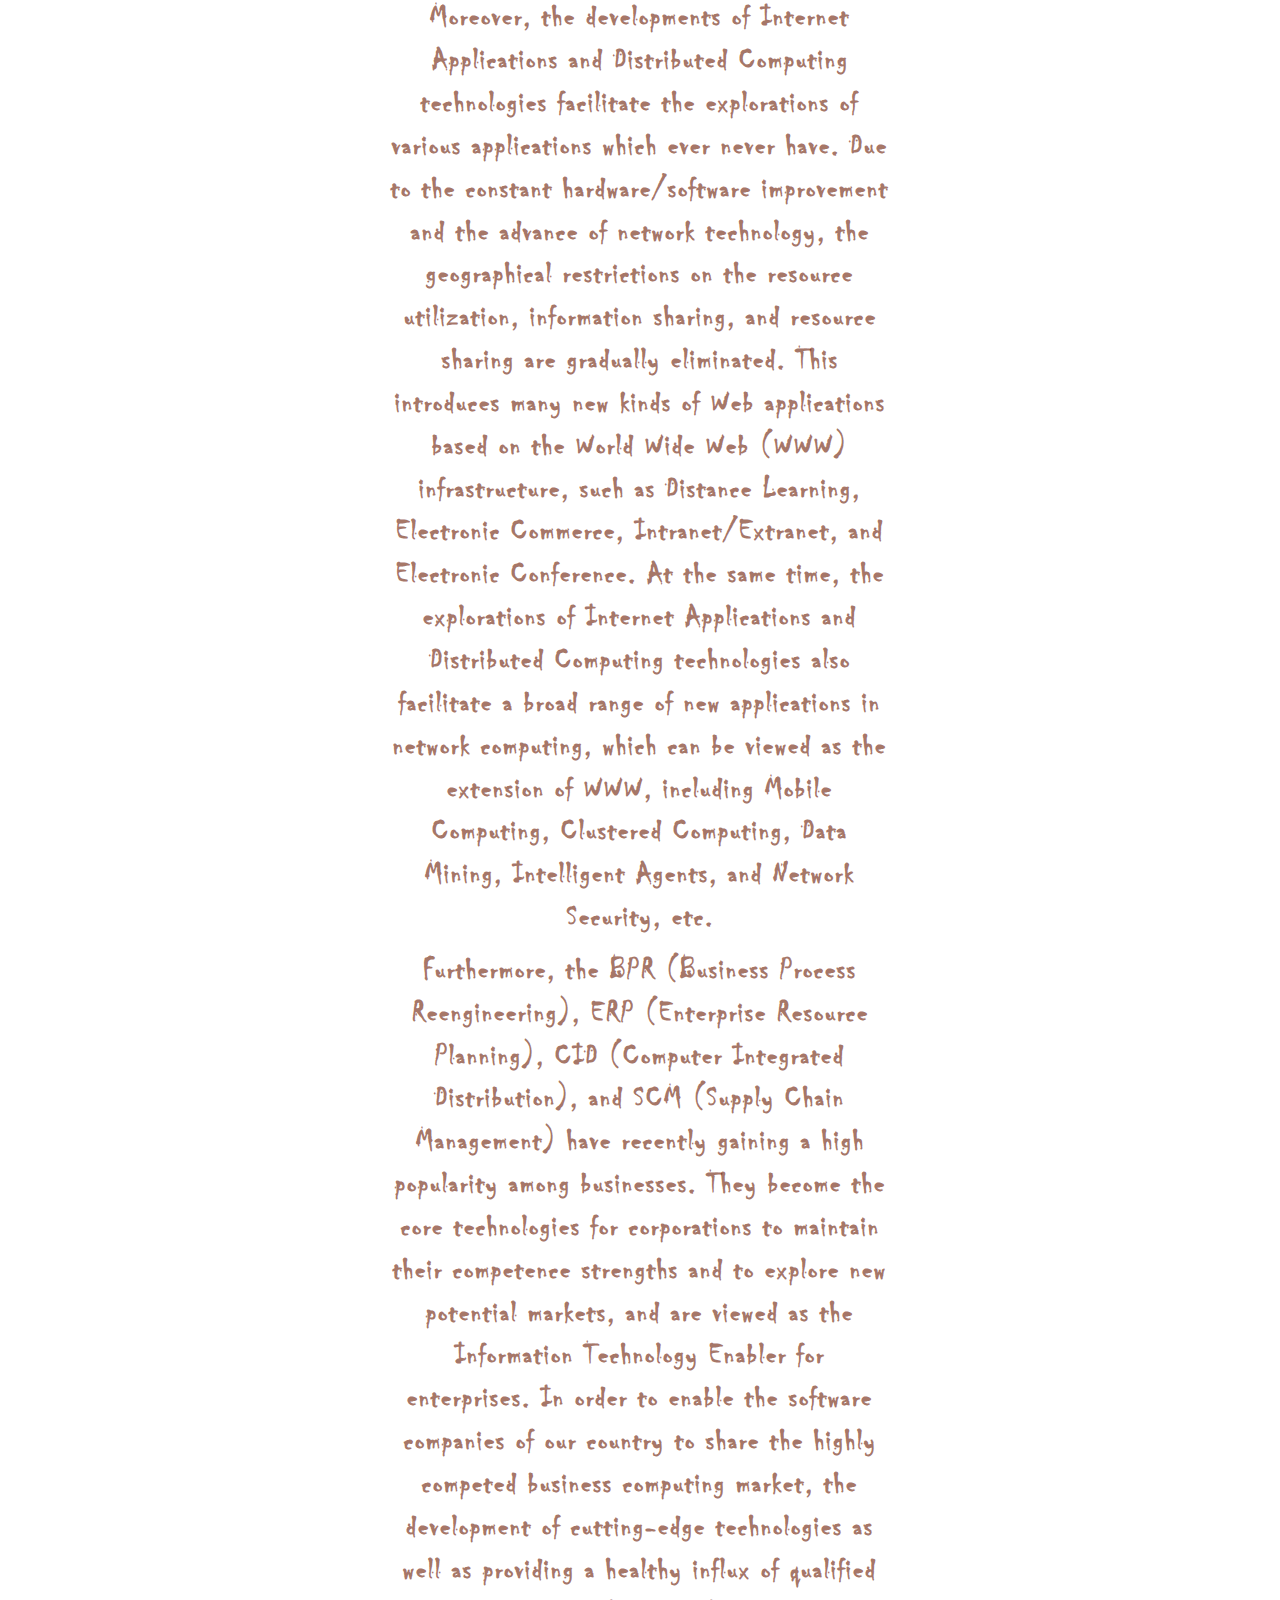
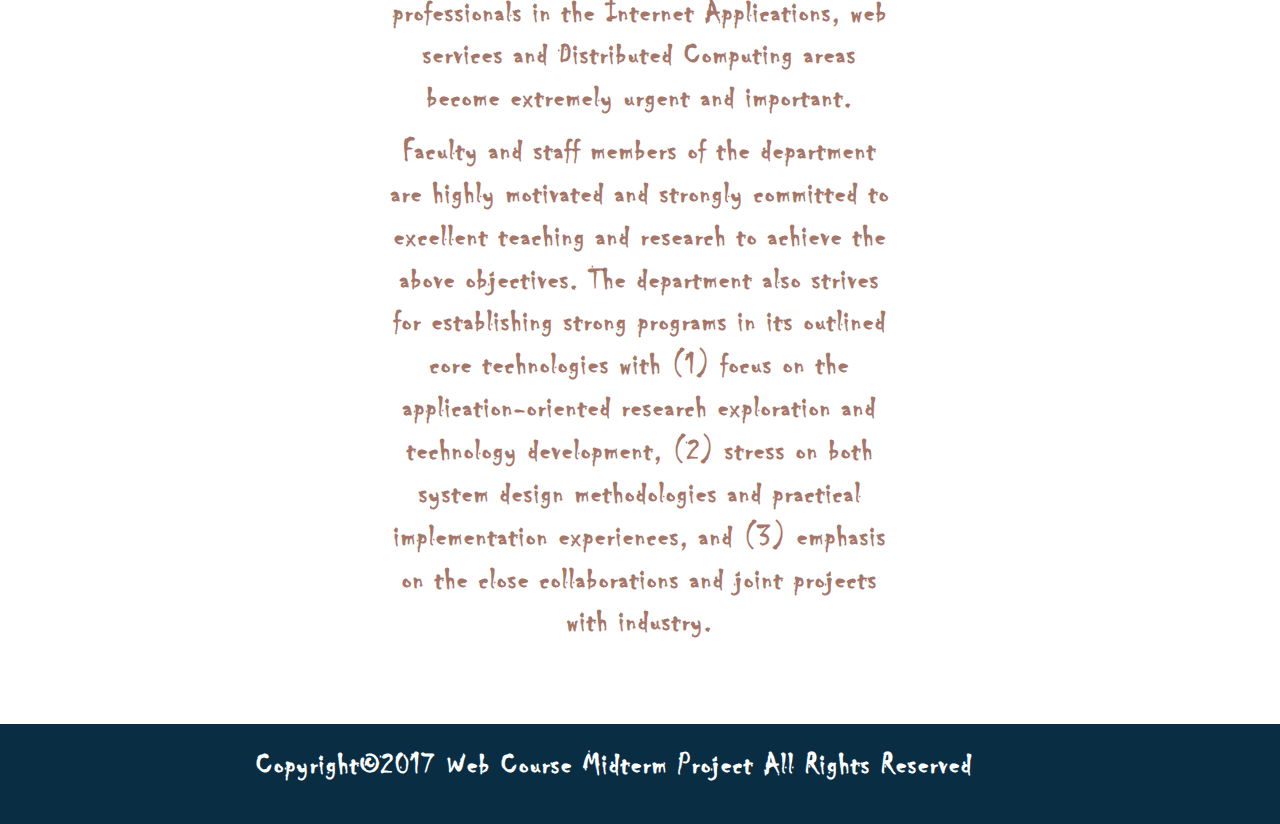
<file: Strategic_Plan/Strategic_Plan.html>
<!DOCTYPE html>
<html lang="en">
<head>
  <meta charset="UTF-8">
  <meta name="viewport" content="width=device-width, initial-scale=1.0">
  <meta http-equiv="X-UA-Compatible" content="ie=edge">
  <title>Document</title>
  <link rel="stylesheet" href="Strategic_Plan.css">
  <link href="../css/bootstrap.min.css" rel="stylesheet">

</head>
<body>
  <script src="../js/jquery-3.2.1.min.js"></script>
  <script src="../js/bootstrap.min.js"></script>
  <div class="container-fluid">
    <div class="row">
      <img src="../image/logo.png" class="logo col-md-1 col-md-offset-4 col-sm-2 col-xs-2"/>
      <h1 class="col-lg-3 col-md-6 col-sm-6 col-xs-8 taipei-tech">Taipei Tech</h1>
    </div>
    <div class="row">
      <h1 class="dept ">Department of Computer Science and Information Engineering</h1>
    </div>
    <div class="row">
      <ul class="nav nav-pills">
        <li role="presentation" class="dropdown">
          <a class="dropdown-toggle" data-toggle="dropdown" href="#" role="button"
          aria-expanded="false">
            General Information <span class="caret"></span>
          </a>
          <ul class="dropdown-menu" role="menu">
            <li><a href="../About CSIE/AboutCSIE.html">About CSIE</a></li>
            <li><a href="../History/History.html">History</a></li>
            <li><a href="../Missions/Missions.html">Missions</a></li>
            <li><a href="Strategic_Plan.html">Strategic Plan</a></li>
            <li><a href="../Contact us/ContactUs.html">Contact Us</a></li>
          </ul>
        </li>

        <li role="presentation" class="dropdown">
          <a class="dropdown-toggle" href="../Faculty/Faculty.html" role="button">
            Faculty
          </a>
        </li>

        <li role="presentation" class="dropdown">
          <a class="dropdown-toggle" data-toggle="dropdown" href="#" role="button"
          aria-expanded="false">
            Research Areas <span class="caret"></span>
          </a>
          <ul class="dropdown-menu" role="menu">
            <li><a href="../Multimedia_Systems/Multimedia_Systems.html">Multimedia Systems </a></li>
            <li><a href="../Networked_Systems/Networked_Systems.html">Networked Systems</a></li>
            <li><a href="../Software_Systems/Software_Systems.html">Software Systems</a></li>
          </ul>
        </li>
      </ul>
    </div>
    <div class="background-img">
        <article>
           <h1 class="subtitle">Strategic Plan</h1>
           <div class="content-block">
               <section>
                 <p>The department is expected to develop strong core programs in Multimedia Technology, Internet Applications, and Distributed Computing. Based on the three core areas, the department commits to excel in developing practical and cutting-edge information technologies and educating graduate-level professionals that meet computer industry needs.</p>
               </section>
          </div>
          <div class="content-block">
               <section>
                 <p>The Multimedia Technology, Internet Applications, and Distributed Computing are the core technologies of the-state-of-art applications in information technology. They are considered as the major technologies for corporations to increase the efficiency and productivity of their operations. In particular, the developments of Multimedia Technology facilitate the expanding of the computer technology from traditional applications in computing to diverse applications in information processing with user-friendly and personalized interfaces. </p>
               </section>
          </div>
          <div class="content-block">
               <section>
                 <p>Moreover, the developments of Internet Applications and Distributed Computing technologies facilitate the explorations of various applications which ever never have. Due to the constant hardware/software improvement and the advance of network technology, the geographical restrictions on the resource utilization, information sharing, and resource sharing are gradually eliminated. This introduces many new kinds of Web applications based on the World Wide Web (WWW) infrastructure, such as Distance Learning, Electronic Commerce, Intranet/Extranet, and Electronic Conference. At the same time, the explorations of Internet Applications and Distributed Computing technologies also facilitate a broad range of new applications in network computing, which can be viewed as the extension of WWW, including Mobile Computing, Clustered Computing, Data Mining, Intelligent Agents, and Network Security, etc. </p>
               </section>
          </div>
          <div class="content-block">
               <section>
                 <p>Furthermore, the BPR (Business Process Reengineering), ERP (Enterprise Resource Planning), CID (Computer Integrated Distribution), and SCM (Supply Chain Management) have recently gaining a high popularity among businesses. They become the core technologies for corporations to maintain their competence strengths and to explore new potential markets, and are viewed as the Information Technology Enabler for enterprises. In order to enable the software companies of our country to share the highly competed business computing market, the development of cutting-edge technologies as well as providing a healthy influx of qualified professionals in the Internet Applications, web services and Distributed Computing areas become extremely urgent and important. </p>
               </section>
           </div>
           <div class="content-block">
               <section>
                 <p>Faculty and staff members of the department are highly motivated and strongly committed to excellent teaching and research to achieve the above objectives. The department also strives for establishing strong programs in its outlined core technologies with (1) focus on the application-oriented research exploration and technology development, (2) stress on both system design methodologies and practical implementation experiences, and (3) emphasis on the close collaborations and joint projects with industry.</p>
               </section>
           </div>
        </article>
    </div>
  </div>
  <footer>
    <p>Copyright&copy2017 Web Course Midterm Project All Rights Reserved</p>
  </footer>
</body>
</html>
</file>
<file: css/style.css>
body{
  background-image: url("../image/background.png");
  background-repeat: no-repeat;
  background-attachment: fixed;
  background-position: center;
  background-size: cover;
  margin: 0;
  padding: 0;
  height: 100%;
  /*min-width: 260px;*/
}

@font-face {
  font-family: Balsamiq SansBoldItalic;
  src: url(../fonts/BalsamiqSansBoldItalic.ttf);
}

@font-face {
  font-family: Balsamiq Sans;
  src: url(../fonts/BalsamiqSansRegular.ttf);
}

@font-face {
  font-family: Cooper;
  src: url(../fonts/COOPBL.TTF);
}

.container{
  /*min-height: 100%;*/
  position: relative;
}

.main-area{
  width: 1260px;
  margin: 0 auto;
  box-sizing: border-box;
  padding: 0 0 80px 150px;
}

.logo{
  width: 15%;
  height: 15%;
  float: left;
  margin: 50px 50px 0 30px;
  background-color: rgba(227, 223, 207, 0.42);
  border-radius: 20px;
}

.title{
  width: 800px;
  float: right;
  margin: 60px 0px 0 0;
  font-size: 38px;
  font-family: Cooper, sans-serif;
  color: rgb(200, 230, 230);
}

nav{
  /*background-image: url("image/NavBG.png");
  background-repeat: no-repeat;
  background-position: center;
  background-size: cover;*/
  content:"";
	display: block;
	clear: both;
  font-family: Balsamiq Sans, sans-serif;
  margin: 30px 50px 0 0;
  float: left;
}

li{
  list-style-type: none;
  text-align: center;
  margin: 70px 10px 30px 0;
  color: white;
  background-color: rgb(16, 111, 157);
  padding: 15px;
  border-radius: 200px / 150px;
  -webkit-transform: perspective(1px) translateZ(0);
  transform: perspective(1px) translateZ(0);
  box-shadow: 20 20 12px transparent;
  -webkit-transition-duration: 0.5s;
  transition-duration: 0.5s;
  -webkit-transition-property: box-shadow, transform;
  transition-property: box-shadow, transform;
}

li:hover, li:focus, li:active {
  color: rgb(31, 7, 56);
  background-color: rgb(26, 246, 246);
  box-shadow: 0 20px 20px -20px rgba(0, 0, 0, 0.5);
  -webkit-transform: scale(1.2);
  transform: scale(1.2);
}

.button {
  width: 20%;
  font-family: Cooper;
  text-align: center;
  text-decoration: none;
  color: black;
  background-color: rgba(235, 236, 182, 0.44);
  margin: auto;
  display: block;
  padding: 20px;
  border-radius: 100px/70px;
  position: absolute;
  left: 43%;
  top: 50%;
  -webkit-transition-duration: 0.5s;
  transition-duration: 0.5s;
}

.button:hover{
  text-decoration: none;
  color: rgba(3, 19, 8, 0.75);
  box-shadow: 0 20px 20px -20px rgba(0, 0, 0, 0.5);
  -webkit-transform: scale(1.2);
  transform: scale(1.2);
}

.image{
  width: 100%;
  float: right;
  margin: auto;
  display: block;
  padding-top: 20px;
}

footer{
  content:"";
	display: block;
	clear: both;
  width: 100%;
  height: 100px;
  background-color: rgb(9, 46, 68);

}

footer p{
  font-family: Balsamiq Sans, sans-serif;
  color: rgb(209, 240, 236);
  font-size: 20px;
  padding-top: 33px;

}
@media (max-width: 768px) {
  .main-area {
    width: 700px;
  }
  .logo{
    width: 20%;
    height: 20%;
    margin-left: 150px;
  }
  ul{
    float: none;
  }
  li{
    display: inline-block;
  }
  .image{
    float: none;
  }
  footer {
    padding-left: 100px;
  }
}

@media (min-width: 768px) {
  .main-area {
    width: 750px;
  }
  li{
    display: inline-block;
  }
  footer {
    padding-left: 100px;
  }
}

@media (min-width: 992px) {
  .main-area {
    width: 970px;
  }
  li{
    display: block;
  }
  footer {
    padding-left: 300px;
  }
}

@media (min-width: 1200px) {
  .main-area {
    width: 1260px;
  }
  footer {
    padding-left: 500px;
  }
}
/*.clear:after {
	content:"";
	display: block;
	clear: both;
}*/
</file>
<file: About CSIE/style.css>
*{
  font-family: Chiller;
}
@font-face{
  font-family: Blackadder;
  src: url(../fonts/ITCBLKAD.TTF);
}
@font-face {
  font-family: Chiller;
  src: url(../fonts/CHILLER.TTF);
}

.container-fluid{
  /*background-color: rgba(26, 107, 147, 0.19);*/
  background-image: url("../image/background.png");
  /*background-repeat: no-repeat;*/
  background-attachment: fixed;
  background-position: center;
  background-size: cover;
}

.logo{
  margin-top: 20px;
  margin-bottom: 10px;
  background-color: rgba(255, 255, 255, 0.59);
  border-radius: 88px;
  padding: 13px;
}

.taipei-tech{
  font-size: 80px;
  color: white;
  margin-top: 50px;
  margin-left: 20px;
}

.dept{
  text-align: center;
  display: block;
  font-size: 50px;
  margin: auto;
  color: white;
  padding: 30px 30px;
  background-color: rgba(38, 91, 134, 0.34);
  border-radius: 20px;
  width: 70%;
}

.nav{
  display: block;
  margin: auto;
  width: 50%;
  margin-top: 20px;
  background-color: rgba(147, 218, 216, 0.24);
  border-radius: 10px;
}

.dropdown-toggle{
  margin-left: 60px;
  font-size: 36px;
  color: white;
}

.dropdown-toggle:hover{
  color: blue;
  background-color: red;
}

.dropdown-menu{
  width: 80%;
  margin-left: 50px;
}

.dropdown-menu li{
  font-size: 28px;
  text-align: center;
}

.background-img{
  background-image: url("../image/keyboard(dark).png");
  width: 80%;
  height: 834px;
  display: block;
  /*padding-bottom: 1000px;*/
  margin: auto;
  background-size: cover;
  background-attachment: fixed;
  margin-bottom: 80px;
  /*background-repeat: no-repeat;*/
}

article{
  width: 65%;
  position: relative;
  left: 25%;
  top: 10%;
}

.content{
  border-radius: 20px;
  background-color: rgba(255,255,255,0.68);
  color: rgba(120, 48, 25, 0.68);
  text-shadow: 10px 5px 10px rgb(234, 236, 195);
  padding:10px 20px 0 20px;
  /*transition: 1s ease transform;*/
}

.subtitle{
  width: 280px;
  font-size: 58px;
  background-color: rgba(255,255,255,0.68);
  text-align: center;
  border-radius: 20px;
  color: rgba(120, 48, 25, 0.68);
}

p{
  font-size: 3.0rem;
  font-weight: bold;
}

.first-paragraph{
  text-indent: 1em;
}

footer{
  width: 100%;
  height: 100px;
  background-color: rgb(9, 46, 68);
  color: white;
}

footer p{
  padding-top: 20px;
  padding-left: 20%;
}

@media (max-width: 1550px){
  article{
    width: 100%;
    left: 0;
  }
}
</file>
<file: Faculty/Faculty.css>
*{
  font-family: Chiller;
}
@font-face{
  font-family: Blackadder;
  src: url(../fonts/ITCBLKAD.TTF);
}
@font-face {
  font-family: Chiller;
  src: url(../fonts/CHILLER.TTF);
}

.container-fluid{
  /*background-color: rgba(26, 107, 147, 0.19);*/
  background-image: url("../image/background.png");
  /*background-repeat: no-repeat;*/
  background-attachment: fixed;
  background-position: center;
  background-size: cover;
}

.logo{
  margin-top: 20px;
  margin-bottom: 10px;
  background-color: rgba(255, 255, 255, 0.59);
  border-radius: 88px;
  padding: 13px;
  animation-name: change-BGcolor;
  animation-duration: 5s;
  animation-iteration-count: infinite;
}

@keyframes change-BGcolor {
  0%  {background-color: rgba(225, 228, 82, 0.45);}
  50%  {background-color: rgba(219, 226, 89, 0.91);}
  100%  {background-color: rgba(225, 228, 82, 0.45);}
}

.taipei-tech{
  font-size: 87px;
  color: white;
  margin-top: 50px;
  margin-left: 20px;
  font-weight: bold;
  animation-name: change-color;
  animation-duration: 3s;
  animation-iteration-count: infinite;
}

.dept{
  text-align: center;
  display: block;
  font-size: 50px;
  font-weight: bold;
  margin: auto;
  color: white;
  padding: 30px 30px;
  /*background-color: rgba(38, 91, 134, 0.34);
  border-radius: 20px;*/
  width: 70%;
  animation-name: change-color;
  animation-duration: 8s;
  animation-iteration-count: infinite;
}

@keyframes change-color {
  0%  {color: rgba(198, 235, 229, 0.91);}
  20% {color: rgba(129, 223, 232, 0.79);}
  40%  {color rgba(77, 174, 209, 0.83);}
  60% {color: rgba(129, 223, 232, 0.79);}
  80%  {color: rgba(172, 231, 225, 0.93);}
  100%  {color: rgba(198, 235, 229, 0.91);}
}


.nav{
  display: block;
  margin: auto;
  width: 55%;
  margin-top: 20px;
  background-color: rgba(147, 218, 216, 0.24);
  border-radius: 10px;
  text-align: center;
}

.dropdown{
  padding-left: 80px;
}

.dropdown-toggle{
  margin-left: 10%;
  font-size: 36px;
  color: white;
}

.dropdown-toggle:hover{
  color: blue;
}

.dropdown-menu{
  width: 70%;
  margin-left: 100px !important;
}

.dropdown-menu li{
  font-size: 28px;
  text-align: center;
}

.background-img{
  background-image: url("../image/keyboard(dark).png");
  width: 80%;
  height: 834px;
  display: block;
  /*padding-bottom: 1000px;*/
  margin: auto;
  background-size: cover;
  background-attachment: fixed;
  margin-bottom: 80px;
  height: auto;
  /*background-repeat: no-repeat;*/
}

article{
  width: 80%;
  position: relative;
  left: 0%;
  top: 10%;
}

.content{
  border-radius: 20px;
  background-color: rgba(255,255,255,0.68);
  color: rgba(120, 48, 25, 0.68);
  text-shadow: 10px 5px 10px rgb(234, 236, 195);
  padding: 10px 20px 0 20px;
  /*transition: 1s ease transform;*/
}

.subtitle{
  width: 280px;
  font-size: 58px;
  background-color: rgba(255,255,255,0.68);
  text-align: center;
  border-radius: 20px;
  color: rgba(120, 48, 25, 0.68);
}

p{
  font-size: 3.0rem;
  font-weight: bold;
  letter-spacing: 0.2rem;
}

/*.content-block{
  font-size: 58px;
  background-color: rgba(255,255,255,0.68);
  text-align: center;
  border-radius: 20px;
  color: rgba(120, 48, 25, 0.68);
}*/

.thumbnail{
  background-color: rgba(255,255,255,0.68) !important;
}

.caption > h3{
  text-align: center;
  font-size: 38px;
  font-weight: bold;
  color: rgba(120, 48, 25, 0.68);
}

.caption > p{
  /*text-align: center;*/
  font-size: 2.6rem;
}

footer{
  width: 100%;
  height: 100px;
  background-color: rgb(9, 46, 68);
  color: white;
}

footer p{
  padding-top: 20px;
  padding-left: 20%;

}

/*@media (max-width: 1550px){
  article{
    width: 100%;
    left: 0;
  }
}*/
</file>
<file: History/History.css>
*{
  font-family: Chiller;
}
@font-face{
  font-family: Blackadder;
  src: url(../fonts/ITCBLKAD.TTF);
}
@font-face {
  font-family: Chiller;
  src: url(../fonts/CHILLER.TTF);
}

.container-fluid{
  /*background-color: rgba(26, 107, 147, 0.19);*/
  background-image: url("../image/background.png");
  /*background-repeat: no-repeat;*/
  background-attachment: fixed;
  background-position: center;
  background-size: cover;
}

.logo{
  margin-top: 20px;
  margin-bottom: 10px;
  background-color: rgba(255, 255, 255, 0.59);
  border-radius: 88px;
  padding: 13px;
  animation-name: change-BGcolor;
  animation-duration: 5s;
  animation-iteration-count: infinite;
}

@keyframes change-BGcolor {
  0%  {background-color: rgba(225, 228, 82, 0.45);}
  50%  {background-color: rgba(219, 226, 89, 0.91);}
  100%  {background-color: rgba(225, 228, 82, 0.45);}
}

.taipei-tech{
  font-size: 87px;
  color: white;
  margin-top: 50px;
  margin-left: 20px;
  font-weight: bold;
  animation-name: change-color;
  animation-duration: 3s;
  animation-iteration-count: infinite;
}

.dept{
  text-align: center;
  display: block;
  font-size: 50px;
  font-weight: bold;
  margin: auto;
  color: white;
  padding: 30px 30px;
  /*background-color: rgba(38, 91, 134, 0.34);
  border-radius: 20px;*/
  width: 70%;
  animation-name: change-color;
  animation-duration: 8s;
  animation-iteration-count: infinite;
}

@keyframes change-color {
  0%  {color: rgba(198, 235, 229, 0.91);}
  20% {color: rgba(129, 223, 232, 0.79);}
  40%  {color rgba(77, 174, 209, 0.83);}
  60% {color: rgba(129, 223, 232, 0.79);}
  80%  {color: rgba(172, 231, 225, 0.93);}
  100%  {color: rgba(198, 235, 229, 0.91);}
}


.nav{
  display: block;
  margin: auto;
  width: 55%;
  margin-top: 20px;
  background-color: rgba(147, 218, 216, 0.24);
  border-radius: 10px;
  text-align: center;
}

.dropdown{
  padding-left: 80px;
}

.dropdown-toggle{
  margin-left: 10%;
  font-size: 36px;
  color: white;
}

.dropdown-toggle:hover{
  color: blue;
}

.dropdown-menu{
  width: 70%;
  margin-left: 100px !important;
}

.dropdown-menu li{
  font-size: 28px;
  text-align: center;
}

.background-img{
  background-image: url("../image/keyboard(dark).png");
  width: 80%;
  height: 834px;
  display: block;
  /*padding-bottom: 1000px;*/
  margin: auto;
  background-size: cover;
  background-attachment: fixed;
  margin-bottom: 80px;
  height: auto;
  /*background-repeat: no-repeat;*/
}

article{
  width: 50%;
  position: relative;
  left: 25%;
  top: 10%;
}

.content{
  border-radius: 20px;
  background-color: rgba(255,255,255,0.68);
  color: rgba(120, 48, 25, 0.68);
  text-shadow: 10px 5px 10px rgb(234, 236, 195);
  padding:10px 20px 0 20px;
  /*transition: 1s ease transform;*/
}

.subtitle{
  width: 180px;
  font-size: 58px;
  background-color: rgba(255,255,255,0.68);
  text-align: center;
  border-radius: 20px;
  color: rgba(120, 48, 25, 0.68);
}

p{
  font-size: 3.0rem;
  font-weight: bold;
  letter-spacing: 0.2rem;
}

.first-paragraph{
  text-indent: 1em;
}

footer{
  width: 100%;
  height: 100px;
  background-color: rgb(9, 46, 68);
  color: white;
}

footer p{
  padding-top: 20px;
  padding-left: 20%;

}

/*@media (max-width: 1550px){
  article{
    width: 100%;
    left: 0;
  }
}*/
</file>
<file: Missions/Missions.css>
*{
  font-family: Chiller;
}
@font-face{
  font-family: Blackadder;
  src: url(../fonts/ITCBLKAD.TTF);
}
@font-face {
  font-family: Chiller;
  src: url(../fonts/CHILLER.TTF);
}

.container-fluid{
  /*background-color: rgba(26, 107, 147, 0.19);*/
  background-image: url("../image/background.png");
  /*background-repeat: no-repeat;*/
  background-attachment: fixed;
  background-position: center;
  background-size: cover;
}

.logo{
  margin-top: 20px;
  margin-bottom: 10px;
  background-color: rgba(255, 255, 255, 0.59);
  border-radius: 88px;
  padding: 13px;
  animation-name: change-BGcolor;
  animation-duration: 5s;
  animation-iteration-count: infinite;
}

@keyframes change-BGcolor {
  0%  {background-color: rgba(225, 228, 82, 0.45);}
  50%  {background-color: rgba(219, 226, 89, 0.91);}
  100%  {background-color: rgba(225, 228, 82, 0.45);}
}

.taipei-tech{
  font-size: 87px;
  color: white;
  margin-top: 50px;
  margin-left: 20px;
  font-weight: bold;
  animation-name: change-color;
  animation-duration: 3s;
  animation-iteration-count: infinite;
}

.dept{
  text-align: center;
  display: block;
  font-size: 50px;
  font-weight: bold;
  margin: auto;
  color: white;
  padding: 30px 30px;
  /*background-color: rgba(38, 91, 134, 0.34);
  border-radius: 20px;*/
  width: 70%;
  animation-name: change-color;
  animation-duration: 8s;
  animation-iteration-count: infinite;
}

@keyframes change-color {
  0%  {color: rgba(198, 235, 229, 0.91);}
  20% {color: rgba(129, 223, 232, 0.79);}
  40%  {color rgba(77, 174, 209, 0.83);}
  60% {color: rgba(129, 223, 232, 0.79);}
  80%  {color: rgba(172, 231, 225, 0.93);}
  100%  {color: rgba(198, 235, 229, 0.91);}
}


.nav{
  display: block;
  margin: auto;
  width: 55%;
  margin-top: 20px;
  background-color: rgba(147, 218, 216, 0.24);
  border-radius: 10px;
  text-align: center;
}

/*.dropdown{
  padding-left: 80px;
}*/

.dropdown-toggle{
  margin-left: 10%;
  font-size: 38px;
  color: white;
}

.dropdown-toggle:hover{
  color: blue;
}

.dropdown-menu{
  width: 90%;
  margin-left: 10% !important;
}

.dropdown-menu li{
  font-size: 38px;
  text-align: center;
}

.background-img{
  background-image: url("../image/keyboard(dark).png");
  width: 80%;
  height: 834px;
  display: block;
  /*padding-bottom: 1000px;*/
  margin: auto;
  background-size: cover;
  background-attachment: fixed;
  margin-bottom: 80px;
  height: auto;
  /*background-repeat: no-repeat;*/
}

article{
  width: 50%;
  position: relative;
  left: 25%;
  top: 10%;
}

.content{
  border-radius: 20px;
  background-color: rgba(255,255,255,0.68);
  color: rgba(120, 48, 25, 0.68);
  text-shadow: 10px 5px 10px rgb(234, 236, 195);
  padding:10px 20px 0 20px;
  /*transition: 1s ease transform;*/
}

.subtitle{
  width: 280px;
  font-size: 58px;
  background-color: rgba(255,255,255,0.68);
  text-align: center;
  border-radius: 20px;
  color: rgba(120, 48, 25, 0.68);
}

p{
  font-size: 3.0rem;
  font-weight: bold;
  letter-spacing: 0.2rem;
}

.content-block{
  font-size: 58px;
  background-color: rgba(255,255,255,0.68);
  text-align: center;
  border-radius: 20px;
  color: rgba(120, 48, 25, 0.68);
}

footer{
  width: 100%;
  height: 100px;
  background-color: rgb(9, 46, 68);
  color: white;
}

footer p{
  padding-top: 20px;
  padding-left: 20%;

}
</file>
<file: Multimedia_Systems/Multimedia_Systems.css>
*{
  font-family: Chiller;
}
@font-face{
  font-family: Blackadder;
  src: url(../fonts/ITCBLKAD.TTF);
}
@font-face {
  font-family: Chiller;
  src: url(../fonts/CHILLER.TTF);
}

.container-fluid{
  /*background-color: rgba(26, 107, 147, 0.19);*/
  background-image: url("../image/background.png");
  /*background-repeat: no-repeat;*/
  background-attachment: fixed;
  background-position: center;
  background-size: cover;
}

.logo{
  margin-top: 20px;
  margin-bottom: 10px;
  background-color: rgba(255, 255, 255, 0.59);
  border-radius: 88px;
  padding: 13px;
  animation-name: change-BGcolor;
  animation-duration: 5s;
  animation-iteration-count: infinite;
}

@keyframes change-BGcolor {
  0%  {background-color: rgba(225, 228, 82, 0.45);}
  50%  {background-color: rgba(219, 226, 89, 0.91);}
  100%  {background-color: rgba(225, 228, 82, 0.45);}
}

.taipei-tech{
  font-size: 87px;
  color: white;
  margin-top: 50px;
  margin-left: 20px;
  font-weight: bold;
  animation-name: change-color;
  animation-duration: 3s;
  animation-iteration-count: infinite;
}

.dept{
  text-align: center;
  display: block;
  font-size: 50px;
  font-weight: bold;
  margin: auto;
  color: white;
  padding: 30px 30px;
  /*background-color: rgba(38, 91, 134, 0.34);
  border-radius: 20px;*/
  width: 70%;
  animation-name: change-color;
  animation-duration: 8s;
  animation-iteration-count: infinite;
}

@keyframes change-color {
  0%  {color: rgba(198, 235, 229, 0.91);}
  20% {color: rgba(129, 223, 232, 0.79);}
  40%  {color rgba(77, 174, 209, 0.83);}
  60% {color: rgba(129, 223, 232, 0.79);}
  80%  {color: rgba(172, 231, 225, 0.93);}
  100%  {color: rgba(198, 235, 229, 0.91);}
}


.nav{
  display: block;
  margin: auto;
  width: 55%;
  margin-top: 20px;
  background-color: rgba(147, 218, 216, 0.24);
  border-radius: 10px;
  text-align: center;
}

.dropdown{
  padding-left: 80px;
}

.dropdown-toggle{
  margin-left: 10%;
  font-size: 36px;
  color: white;
}

.dropdown-toggle:hover{
  color: blue;
}

.dropdown-menu{
  width: 70%;
  margin-left: 100px !important;
}

.dropdown-menu li{
  font-size: 28px;
  text-align: center;
}

.background-img{
  background-image: url("../image/keyboard(dark).png");
  width: 80%;
  height: 834px;
  display: block;
  /*padding-bottom: 1000px;*/
  margin: auto;
  background-size: cover;
  background-attachment: fixed;
  margin-bottom: 80px;
  height: auto;
  /*background-repeat: no-repeat;*/
}

article{
  width: 50%;
  position: relative;
  left: 25%;
  top: 10%;
}

.content{
  border-radius: 20px;
  background-color: rgba(255,255,255,0.68);
  color: rgba(120, 48, 25, 0.68);
  text-shadow: 10px 5px 10px rgb(234, 236, 195);
  padding:10px 20px 0 20px;
  /*transition: 1s ease transform;*/
}

.content-block a{
  text-decoration: none;
}

.subtitle{
  width: 280px;
  font-size: 58px;
  background-color: rgba(255,255,255,0.68);
  text-align: center;
  border-radius: 20px;
  color: rgba(120, 48, 25, 0.68);
}

p{
  font-size: 3.0rem;
  font-weight: bold;
  letter-spacing: 0.2rem;
}

.content-block{
  font-size: 58px;
  background-color: rgba(255,255,255,0.68);
  text-align: center;
  border-radius: 20px;
  color: rgba(120, 48, 25, 0.68);
}

footer{
  width: 100%;
  height: 100px;
  background-color: rgb(9, 46, 68);
  color: white;
}

footer p{
  padding-top: 20px;
  padding-left: 20%;

}
</file>
<file: Mutimedia_Systems/Mutimedia_Systems.css>
*{
  font-family: Chiller;
}
@font-face{
  font-family: Blackadder;
  src: url(../fonts/ITCBLKAD.TTF);
}
@font-face {
  font-family: Chiller;
  src: url(../fonts/CHILLER.TTF);
}

.container-fluid{
  /*background-color: rgba(26, 107, 147, 0.19);*/
  background-image: url("../image/background.png");
  /*background-repeat: no-repeat;*/
  background-attachment: fixed;
  background-position: center;
  background-size: cover;
}

.logo{
  margin-top: 20px;
  margin-bottom: 10px;
  background-color: rgba(255, 255, 255, 0.59);
  border-radius: 88px;
  padding: 13px;
  animation-name: change-BGcolor;
  animation-duration: 5s;
  animation-iteration-count: infinite;
}

@keyframes change-BGcolor {
  0%  {background-color: rgba(225, 228, 82, 0.45);}
  50%  {background-color: rgba(219, 226, 89, 0.91);}
  100%  {background-color: rgba(225, 228, 82, 0.45);}
}

.taipei-tech{
  font-size: 87px;
  color: white;
  margin-top: 50px;
  margin-left: 20px;
  font-weight: bold;
  animation-name: change-color;
  animation-duration: 3s;
  animation-iteration-count: infinite;
}

.dept{
  text-align: center;
  display: block;
  font-size: 50px;
  font-weight: bold;
  margin: auto;
  color: white;
  padding: 30px 30px;
  /*background-color: rgba(38, 91, 134, 0.34);
  border-radius: 20px;*/
  width: 70%;
  animation-name: change-color;
  animation-duration: 8s;
  animation-iteration-count: infinite;
}

@keyframes change-color {
  0%  {color: rgba(198, 235, 229, 0.91);}
  20% {color: rgba(129, 223, 232, 0.79);}
  40%  {color rgba(77, 174, 209, 0.83);}
  60% {color: rgba(129, 223, 232, 0.79);}
  80%  {color: rgba(172, 231, 225, 0.93);}
  100%  {color: rgba(198, 235, 229, 0.91);}
}


.nav{
  display: block;
  margin: auto;
  width: 55%;
  margin-top: 20px;
  background-color: rgba(147, 218, 216, 0.24);
  border-radius: 10px;
  text-align: center;
}

.dropdown{
  position:relative;
  cursor: pointer;
}

.dropdown:focus{
  outline: none !important;
}

.dropdown-toggle{
  margin-left: 10%;
  font-size: 38px;
  color: white;
}

.dropdown-toggle:hover{
  color: blue;
}

.dropdown-menu{
  display: block;
  width: 90%;
  margin-left: 10% !important;
}

.dropdown-menu li{
  font-size: 38px;
  text-align: center;
}

.dropdown > .dropdown-toggle > .dropdown-menu{
  display: none;
}

.dropdown > .dropdown-toggle:focus > .dropdown-menu{
  display: none;
}

.background-img{
  background-image: url("../image/keyboard(dark).png");
  width: 80%;
  height: 834px;
  display: block;
  /*padding-bottom: 1000px;*/
  margin: auto;
  background-size: cover;
  background-attachment: fixed;
  margin-bottom: 80px;
  height: auto;
  /*background-repeat: no-repeat;*/
}

article{
  width: 50%;
  position: relative;
  left: 25%;
  top: 10%;
}

.content{
  border-radius: 20px;
  background-color: rgba(255,255,255,0.68);
  color: rgba(120, 48, 25, 0.68);
  text-shadow: 10px 5px 10px rgb(234, 236, 195);
  padding:10px 20px 0 20px;
  /*transition: 1s ease transform;*/
}

.content-block a{
  text-decoration: none;
}

.subtitle{
  width: 280px;
  font-size: 58px;
  background-color: rgba(255,255,255,0.68);
  text-align: center;
  border-radius: 20px;
  color: rgba(120, 48, 25, 0.68);
}

p{
  font-size: 3.0rem;
  font-weight: bold;
  letter-spacing: 0.2rem;
}

.content-block{
  font-size: 58px;
  background-color: rgba(255,255,255,0.68);
  text-align: center;
  border-radius: 20px;
  color: rgba(120, 48, 25, 0.68);
}

footer{
  width: 100%;
  height: 100px;
  background-color: rgb(9, 46, 68);
  color: white;
}

footer p{
  padding-top: 20px;
  padding-left: 20%;

}
</file>
<file: Networked_Systems/Networked_Systems.css>
*{
  font-family: Chiller;
}
@font-face{
  font-family: Blackadder;
  src: url(../fonts/ITCBLKAD.TTF);
}
@font-face {
  font-family: Chiller;
  src: url(../fonts/CHILLER.TTF);
}

.container-fluid{
  /*background-color: rgba(26, 107, 147, 0.19);*/
  background-image: url("../image/background.png");
  /*background-repeat: no-repeat;*/
  background-attachment: fixed;
  background-position: center;
  background-size: cover;
}

.logo{
  margin-top: 20px;
  margin-bottom: 10px;
  background-color: rgba(255, 255, 255, 0.59);
  border-radius: 88px;
  padding: 13px;
  animation-name: change-BGcolor;
  animation-duration: 5s;
  animation-iteration-count: infinite;
}

@keyframes change-BGcolor {
  0%  {background-color: rgba(225, 228, 82, 0.45);}
  50%  {background-color: rgba(219, 226, 89, 0.91);}
  100%  {background-color: rgba(225, 228, 82, 0.45);}
}

.taipei-tech{
  font-size: 87px;
  color: white;
  margin-top: 50px;
  margin-left: 20px;
  font-weight: bold;
  animation-name: change-color;
  animation-duration: 3s;
  animation-iteration-count: infinite;
}

.dept{
  text-align: center;
  display: block;
  font-size: 50px;
  font-weight: bold;
  margin: auto;
  color: white;
  padding: 30px 30px;
  /*background-color: rgba(38, 91, 134, 0.34);
  border-radius: 20px;*/
  width: 70%;
  animation-name: change-color;
  animation-duration: 8s;
  animation-iteration-count: infinite;
}

@keyframes change-color {
  0%  {color: rgba(198, 235, 229, 0.91);}
  20% {color: rgba(129, 223, 232, 0.79);}
  40%  {color rgba(77, 174, 209, 0.83);}
  60% {color: rgba(129, 223, 232, 0.79);}
  80%  {color: rgba(172, 231, 225, 0.93);}
  100%  {color: rgba(198, 235, 229, 0.91);}
}


.nav{
  display: block;
  margin: auto;
  width: 55%;
  margin-top: 20px;
  background-color: rgba(147, 218, 216, 0.24);
  border-radius: 10px;
  text-align: center;
}

.dropdown{
  position:relative;
  cursor: pointer;
}

.dropdown:focus{
  outline: none !important;
}

.dropdown-toggle{
  margin-left: 10%;
  font-size: 38px;
  color: white;
}

.dropdown-toggle:hover{
  color: blue;
}

.dropdown-menu{
  display: block;
  width: 90%;
  margin-left: 10% !important;
}

.dropdown-menu li{
  font-size: 38px;
  text-align: center;
}

.dropdown > .dropdown-toggle > .dropdown-menu{
  display: none;
}

.dropdown > .dropdown-toggle:focus > .dropdown-menu{
  display: none;
}

.background-img{
  background-image: url("../image/keyboard(dark).png");
  width: 80%;
  height: 834px;
  display: block;
  /*padding-bottom: 1000px;*/
  margin: auto;
  background-size: cover;
  background-attachment: fixed;
  margin-bottom: 80px;
  height: auto;
  /*background-repeat: no-repeat;*/
}

article{
  width: 50%;
  position: relative;
  left: 25%;
  top: 10%;
}

.content{
  border-radius: 20px;
  background-color: rgba(255,255,255,0.68);
  color: rgba(120, 48, 25, 0.68);
  text-shadow: 10px 5px 10px rgb(234, 236, 195);
  padding:10px 20px 0 20px;
  /*transition: 1s ease transform;*/
}

.content-block a{
  text-decoration: none;
}

.subtitle{
  width: 280px;
  font-size: 58px;
  background-color: rgba(255,255,255,0.68);
  text-align: center;
  border-radius: 20px;
  color: rgba(120, 48, 25, 0.68);
}

p{
  font-size: 3.0rem;
  font-weight: bold;
  letter-spacing: 0.2rem;
}

.content-block{
  font-size: 58px;
  background-color: rgba(255,255,255,0.68);
  text-align: center;
  border-radius: 20px;
  color: rgba(120, 48, 25, 0.68);
}

footer{
  width: 100%;
  height: 100px;
  background-color: rgb(9, 46, 68);
  color: white;
}

footer p{
  padding-top: 20px;
  padding-left: 20%;

}
</file>
<file: Software_Systems/Software_Systems.css>
*{
  font-family: Chiller;
}
@font-face{
  font-family: Blackadder;
  src: url(../fonts/ITCBLKAD.TTF);
}
@font-face {
  font-family: Chiller;
  src: url(../fonts/CHILLER.TTF);
}

.container-fluid{
  /*background-color: rgba(26, 107, 147, 0.19);*/
  background-image: url("../image/background.png");
  /*background-repeat: no-repeat;*/
  background-attachment: fixed;
  background-position: center;
  background-size: cover;
}

.logo{
  margin-top: 20px;
  margin-bottom: 10px;
  background-color: rgba(255, 255, 255, 0.59);
  border-radius: 88px;
  padding: 13px;
  animation-name: change-BGcolor;
  animation-duration: 5s;
  animation-iteration-count: infinite;
}

@keyframes change-BGcolor {
  0%  {background-color: rgba(225, 228, 82, 0.45);}
  50%  {background-color: rgba(219, 226, 89, 0.91);}
  100%  {background-color: rgba(225, 228, 82, 0.45);}
}

.taipei-tech{
  font-size: 87px;
  color: white;
  margin-top: 50px;
  margin-left: 20px;
  font-weight: bold;
  animation-name: change-color;
  animation-duration: 3s;
  animation-iteration-count: infinite;
}

.dept{
  text-align: center;
  display: block;
  font-size: 50px;
  font-weight: bold;
  margin: auto;
  color: white;
  padding: 30px 30px;
  /*background-color: rgba(38, 91, 134, 0.34);
  border-radius: 20px;*/
  width: 70%;
  animation-name: change-color;
  animation-duration: 8s;
  animation-iteration-count: infinite;
}

@keyframes change-color {
  0%  {color: rgba(198, 235, 229, 0.91);}
  20% {color: rgba(129, 223, 232, 0.79);}
  40%  {color rgba(77, 174, 209, 0.83);}
  60% {color: rgba(129, 223, 232, 0.79);}
  80%  {color: rgba(172, 231, 225, 0.93);}
  100%  {color: rgba(198, 235, 229, 0.91);}
}


.nav{
  display: block;
  margin: auto;
  width: 55%;
  margin-top: 20px;
  background-color: rgba(147, 218, 216, 0.24);
  border-radius: 10px;
  text-align: center;
}

.dropdown{
  position:relative;
  cursor: pointer;
}

.dropdown:focus{
  outline: none !important;
}

.dropdown-toggle{
  margin-left: 10%;
  font-size: 38px;
  color: white;
}

.dropdown-toggle:hover{
  color: blue;
}

.dropdown-menu{
  display: block;
  width: 90%;
  margin-left: 10% !important;
}

.dropdown-menu li{
  font-size: 38px;
  text-align: center;
}

.dropdown > .dropdown-toggle > .dropdown-menu{
  display: none;
}

.dropdown > .dropdown-toggle:focus > .dropdown-menu{
  display: none;
}

.background-img{
  background-image: url("../image/keyboard(dark).png");
  width: 80%;
  height: 834px;
  display: block;
  /*padding-bottom: 1000px;*/
  margin: auto;
  background-size: cover;
  background-attachment: fixed;
  margin-bottom: 80px;
  height: auto;
  /*background-repeat: no-repeat;*/
}

article{
  width: 50%;
  position: relative;
  left: 25%;
  top: 10%;
}

.content{
  border-radius: 20px;
  background-color: rgba(255,255,255,0.68);
  color: rgba(120, 48, 25, 0.68);
  text-shadow: 10px 5px 10px rgb(234, 236, 195);
  padding:10px 20px 0 20px;
  /*transition: 1s ease transform;*/
}

.content-block a{
  text-decoration: none;
}

.subtitle{
  width: 280px;
  font-size: 58px;
  background-color: rgba(255,255,255,0.68);
  text-align: center;
  border-radius: 20px;
  color: rgba(120, 48, 25, 0.68);
}

p{
  font-size: 3.0rem;
  font-weight: bold;
  letter-spacing: 0.2rem;
}

.content-block{
  font-size: 58px;
  background-color: rgba(255,255,255,0.68);
  text-align: center;
  border-radius: 20px;
  color: rgba(120, 48, 25, 0.68);
}

footer{
  width: 100%;
  height: 100px;
  background-color: rgb(9, 46, 68);
  color: white;
}

footer p{
  padding-top: 20px;
  padding-left: 20%;

}
</file>
<file: Strategic_Plan/Strategic_Plan.css>
*{
  font-family: Chiller;
}
@font-face{
  font-family: Blackadder;
  src: url(../fonts/ITCBLKAD.TTF);
}
@font-face {
  font-family: Chiller;
  src: url(../fonts/CHILLER.TTF);
}

.container-fluid{
  /*background-color: rgba(26, 107, 147, 0.19);*/
  background-image: url("../image/background.png");
  /*background-repeat: no-repeat;*/
  background-attachment: fixed;
  background-position: center;
  background-size: cover;
}

.logo{
  margin-top: 20px;
  margin-bottom: 10px;
  background-color: rgba(255, 255, 255, 0.59);
  border-radius: 88px;
  padding: 13px;
  animation-name: change-BGcolor;
  animation-duration: 5s;
  animation-iteration-count: infinite;
}

@keyframes change-BGcolor {
  0%  {background-color: rgba(225, 228, 82, 0.45);}
  50%  {background-color: rgba(219, 226, 89, 0.91);}
  100%  {background-color: rgba(225, 228, 82, 0.45);}
}

.taipei-tech{
  font-size: 87px;
  color: white;
  margin-top: 50px;
  margin-left: 20px;
  font-weight: bold;
  animation-name: change-color;
  animation-duration: 3s;
  animation-iteration-count: infinite;
}

.dept{
  text-align: center;
  display: block;
  font-size: 50px;
  font-weight: bold;
  margin: auto;
  color: white;
  padding: 30px 30px;
  /*background-color: rgba(38, 91, 134, 0.34);
  border-radius: 20px;*/
  width: 70%;
  animation-name: change-color;
  animation-duration: 8s;
  animation-iteration-count: infinite;
}

@keyframes change-color {
  0%  {color: rgba(198, 235, 229, 0.91);}
  20% {color: rgba(129, 223, 232, 0.79);}
  40%  {color rgba(77, 174, 209, 0.83);}
  60% {color: rgba(129, 223, 232, 0.79);}
  80%  {color: rgba(172, 231, 225, 0.93);}
  100%  {color: rgba(198, 235, 229, 0.91);}
}


.nav{
  display: block;
  margin: auto;
  width: 55%;
  margin-top: 20px;
  background-color: rgba(147, 218, 216, 0.24);
  border-radius: 10px;
  text-align: center;
}

.dropdown{
  padding-left: 80px;
}

.dropdown-toggle{
  margin-left: 10%;
  font-size: 36px !important;
  color: white;
}

.dropdown-toggle:hover{
  color: blue;
}

.dropdown-menu{
  width: 70%;
  margin-left: 100px !important;
}

.dropdown-menu li{
  font-size: 28px;
  text-align: center;
}

.background-img{
  background-image: url("../image/keyboard(dark).png");
  width: 80%;
  height: 834px;
  display: block;
  /*padding-bottom: 1000px;*/
  margin: auto;
  background-size: cover;
  background-attachment: fixed;
  margin-bottom: 80px;
  height: auto;
  /*background-repeat: no-repeat;*/
}

article{
  width: 50%;
  position: relative;
  left: 25%;
  top: 10%;
}

.content{
  border-radius: 20px;
  background-color: rgba(255,255,255,0.68);
  color: rgba(120, 48, 25, 0.68);
  text-shadow: 10px 5px 10px rgb(234, 236, 195);
  padding:10px 20px 0 20px;
  /*transition: 1s ease transform;*/
}

.subtitle{
  width: 280px;
  font-size: 58px;
  background-color: rgba(255,255,255,0.68);
  text-align: center;
  border-radius: 20px;
  color: rgba(120, 48, 25, 0.68);
}

p{
  font-size: 3.0rem;
  font-weight: bold;
  letter-spacing: 0.2rem;
}

.content-block{
  font-size: 58px;
  background-color: rgba(255,255,255,0.68);
  text-align: center;
  border-radius: 20px;
  color: rgba(120, 48, 25, 0.68);
}

footer{
  width: 100%;
  height: 100px;
  background-color: rgb(9, 46, 68);
  color: white;
}

footer p{
  padding-top: 20px;
  padding-left: 20%;

}
</file>
